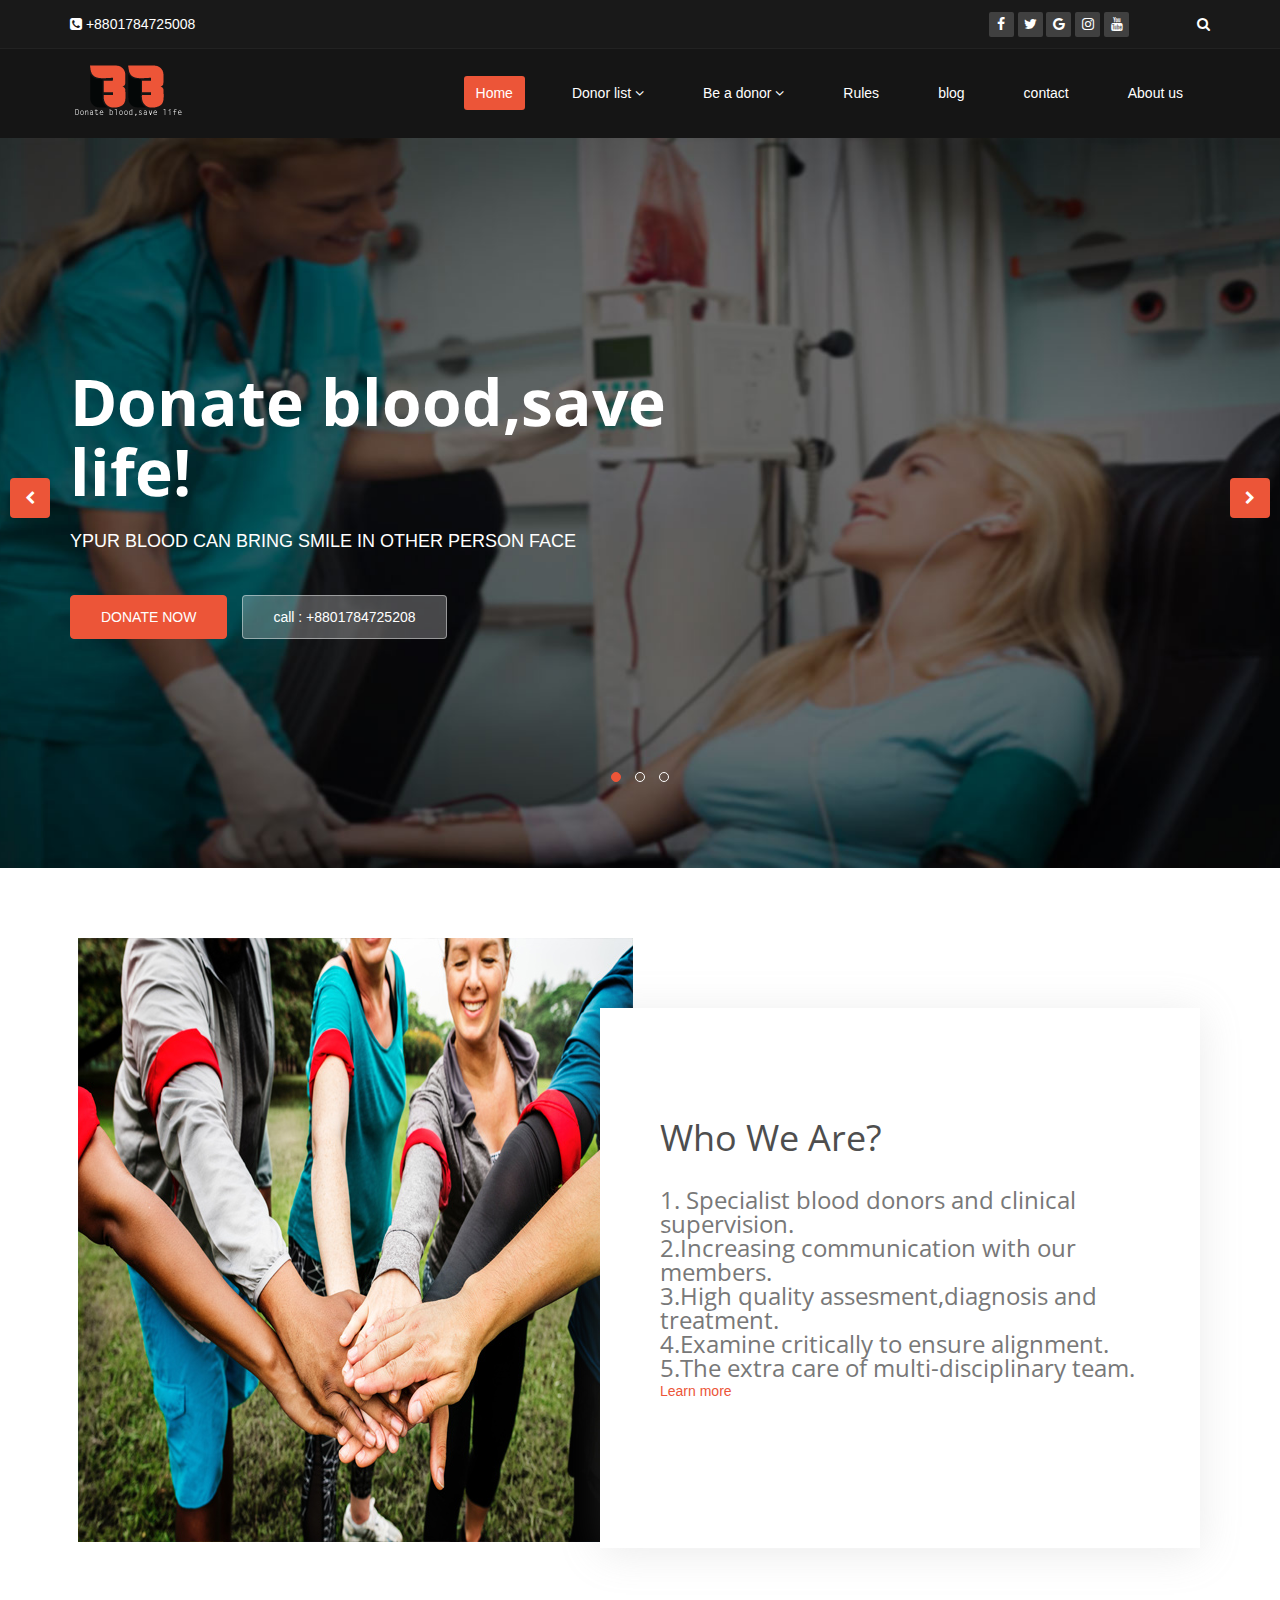
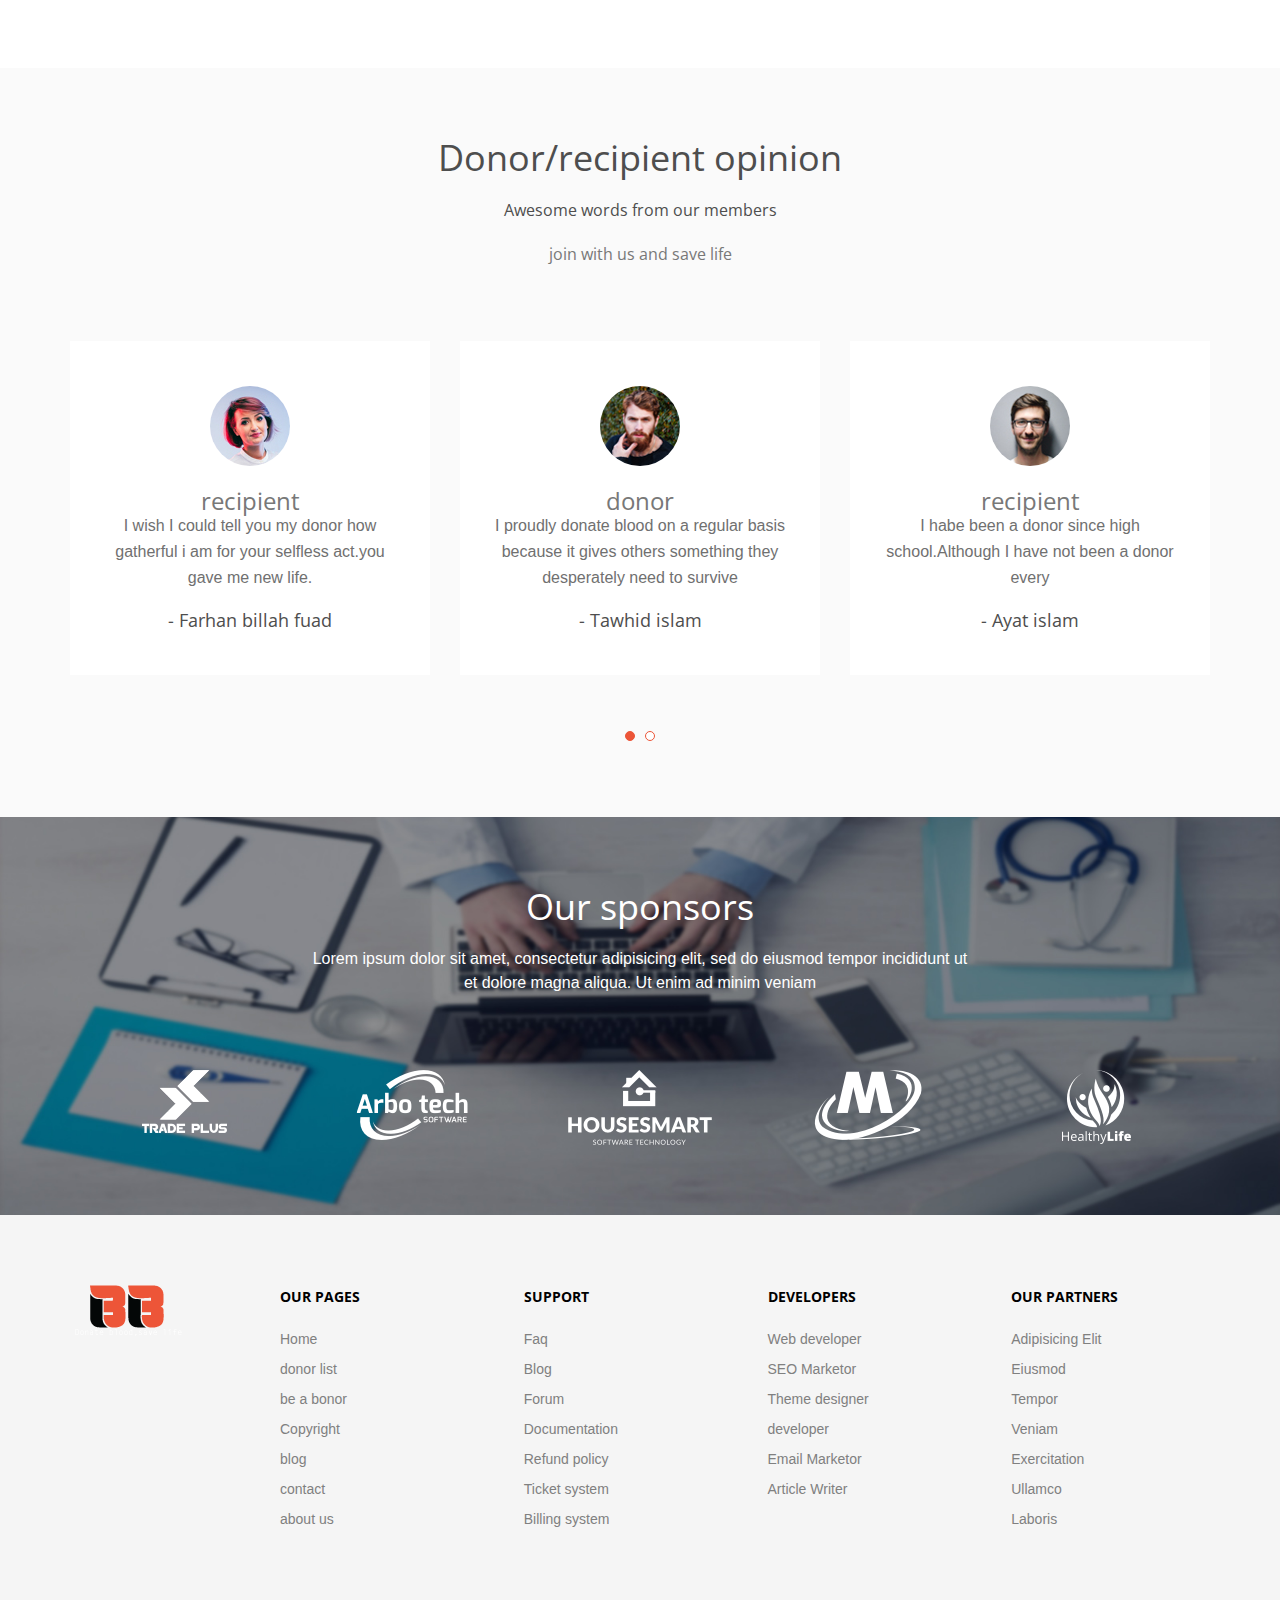
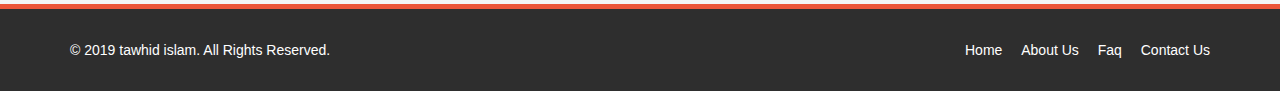
<file: index.html>
<!DOCTYPE html>
<html lang="en"> 
<head>
    <meta charset="UTF-8">
    <meta name="viewport" content="width=device-width, initial-scale=1.0">
    <meta http-equiv="X-UA-Compatible" content="ie=edge">
    <title>Document</title>
    <link href="css/bootstrap.min.css" rel="stylesheet">
    <link href="css/font-awesome.min.css" rel="stylesheet">
    <link href="css/animate.min.css" rel="stylesheet">
    <link href="css/style.css" rel="stylesheet">
    <link href="css/owl.carousel.min.css" rel="stylesheet">
    <link href="css/icomoon.css" rel="stylesheet">
    <link href="css/responsive.css" rel="stylesheet">
    <link rel="shortcut icon" href="images/ico/favicon.ico">
    <link href="css/prettyPhoto.css" rel="stylesheet">
    <script src="js/jquery.js"></script>
    <script src="js/bootstrap.min.js"></script>
    <script src="js/jquery.prettyPhoto.js"></script>
    <script src="js/owl.carousel.min.js"></script>
    <script src="js/jquery.isotope.min.js"></script>
    <script src="js/main.js"></script>

</head>
<body>
    <div class="homepage">

            <header id="header">
                    <div class="top-bar">
                        <div class="container">
                            <div class="row">
                                <div class="col-sm-6 col-xs-12">
                                    <div class="top-number">
                                        <p><i class="fa fa-phone-square"></i> +8801784725008</p>
                                    </div>
                                </div>
                                <div class="col-sm-6 col-xs-12">
                                    <div class="social">
                                        <ul class="social-share">
                                            <li><a href="#"><i class="fa fa-facebook"></i></a></li>
                                            <li><a href="#"><i class="fa fa-twitter"></i></a></li>
                                            <li><a href="#"><i class="fa fa-google plus"></i></a></li>
                                            <li><a href="#"><i class="fa fa-instagram"></i></a></li>
                                            <li><a href="#"><i class="fa fa-youtube"></i></a></li>
                                        </ul>
                                        <div class="search">
                                            <form role="form">
                                                <input type="text" class="search-form" autocomplete="off" placeholder="Search">
                                                <i class="fa fa-search"></i>
                                            </form>
                                        </div>
                                    </div>
                                </div>
                            </div>
                        </div>
                        <!--/.container-->
                    </div>
                    <!--/.top-bar-->
    </div>
    <nav class="navbar navbar-inverse " role="banner">
            <div class="container">
                <div class="navbar-header">
                    <button type="button" class="navbar-toggle" data-toggle="collapse" data-target=".navbar-collapse">
                        <span class="sr-only">Toggle navigation</span>
                        <span class="icon-bar"></span>
                        <span class="icon-bar"></span>
                        <span class="icon-bar"></span>
                    </button>
                    <a class="navbar-brand" href="index.html"><img src="images/bblogo.png" alt="logo"></a>
                </div>

                <div class="collapse navbar-collapse navbar-right">
                    <ul class="nav navbar-nav">
                        <li class="active"><a href="index.html">Home</a></li>
                        <li class="dropdown">
                            <a href="#" class="dropdown-toggle" data-toggle="dropdown">Donor list <i class="fa fa-angle-down"></i></a>
                            <ul class="dropdown-menu">
                                <li><a href="donora+.html">A+(A POSITIVE)</a></li>
                                <li><a href="donora-.html">A-(A NEGATIVE)</a></li>
                                <li><a href="donorb+.html">B+(B POSITIVE)</a></li>
                                <li><a href="donorb-.html">B-(B NEGATIVE)</a></li>
                                <li><a href="donorab+.html">AB+(AB POSITIVE)</a></li>
                                <li><a href="donorab-.html">AB-(AB NEGATIVE)</a></li>
                                <li><a href="donoro+.html">O+(O POSITIVE)</a></li> 
                                <li><a href="donoro-.html">O-(O NEGATIVE)</a></li>
                                
                            </ul>
                        </li>
                        <li class="dropdown">
                            <a href="#" class="dropdown-toggle" data-toggle="dropdown">Be a donor <i class="fa fa-angle-down"></i></a>
                            <ul class="dropdown-menu">
                                <li><a href="#">A+(A POSITIVE)</a></li>
                                <li><a href="#">A-(A NEGATIVE)</a></li>
                                <li><a href="#">B+(B POSITIVE)</a></li>
                                <li><a href="#">B-(B NEGATIVE)</a></li>
                                <li><a href="#">AB+(AB POSITIVE)</a></li>
                                <li><a href="#">AB-(AB NEGATIVE)</a></li>
                                <li><a href="#">O+(O POSITIVE)</a></li>
                                <li><a href="#">O-(O NEGATIVE)</a></li>
                                
                            </ul>
                        </li>

                        <li><a href="about-us.html">Rules</a></li>
                        <li><a href="about-us.html">blog</a></li>
                        <li><a href="services.html">contact</a></li>
                        <li><a href="services.html">About us</a></li>
                    
                        
                        
                    </ul>
                </div>
            </div>
            <!--/.container-->
        </nav>
        <!--/nav-->
        <!--/slider starts here-->
        <section id="main-slider" class="no-margin">
                <div class="carousel slide">
                    <ol class="carousel-indicators">
                        <li data-target="#main-slider" data-slide-to="0" class="active"></li>
                        <li data-target="#main-slider" data-slide-to="1"></li>
                        <li data-target="#main-slider" data-slide-to="2"></li>
                    </ol>
                    <div class="carousel-inner">
        
                        <div class="item active" style="background-image: url(images/sliderimg/sldr1.jpg)">
                            <div class="container">
                                <div class="row">
                                    <div class="col-md-7">
                                        <div class="carousel-content">
                                            <h1 class="animation animated-item-1">Donate blood,save life!</h1>
                                            <div class="animation animated-item-2">
                                              YPUR BLOOD CAN BRING SMILE IN OTHER PERSON FACE
                                            </div>
                                            <a class="btn-slide animation animated-item-3" href="#">DONATE NOW</a>
                                            <a class="btn-slide white animation animated-item-3" href="#">call : +8801784725208</a>
                                        </div>
                                    </div>
        
                                </div>
                            </div>
                        </div>
                        <!--/.item-->
        
                        <div class="item" style="background-image: url(images/sliderimg/sldr2.jpg)">
                            <div class="container">
                                <div class="row">
                                    <div class="col-md-7">
                                        <div class="carousel-content">
                                            <h1 class="animation animated-item-1">Donate blood,save life!</h1>
                                            <div class="animation animated-item-2">
                                                DONATE BLOOD AND INDPIRES OTHERS.
                                            </div>
                                            
                                            <a class="btn-slide animation animated-item-3" href="#">DONATE NOW</a>
                                        </div>
                                    </div>
        
        
                                </div>
                            </div>
                        </div>
                        <!--/.item-->
        
                    </div>
                    <!--/.carousel-inner-->
                </div>
                <!--/.carousel-->
                <a class="prev hidden-xs hidden-sm" href="#main-slider" data-slide="prev">
                    <i class="fa fa-chevron-left"></i>
                </a>
                <a class="next hidden-xs hidden-sm" href="#main-slider" data-slide="next">
                    <i class="fa fa-chevron-right"></i>
                </a>
            </section>

            <!--/#main-slider-->
             <!-- Video Description -->

	<!--================ Start About Us Area =================-->
	<section class="about_area section_gap_bottom">
		<div class="container">
			<div class="row">	
				<div class="single_about row">
					<div class="col-lg-6 col-md-12 text-center about_left">
						<div class="about_thumb">
							<img src="images/team.jpg" class="img-fluid" alt="">
						</div>
					</div>
					<div class="col-lg-6 col-md-12 about_right">
						<div class="about_content">
							<h2>
								Who We Are? <br>
									
							</h2>
							<h3>
									1. Specialist blood donors and clinical  supervision.
							</h3>
							<h3>
									2.Increasing communication with our members.
                            </h3>
                            <h3>
                                    3.High quality assesment,diagnosis and treatment.
                            </h3>
                            <h3>     
                                    4.Examine critically to ensure alignment.

                            </h3>
                            <h3>
                                    5.The extra care of multi-disciplinary team.
                            </h3>
							<a href="aboutus.html" class="primary_btn">Learn more</a>
						</div>
					</div>
				</div>
			</div>
		</div>
    </section>
    
    <section id="testimonial">
        <div class="container">
            <div class="center fadeInDown">
                <h2>Donor/recipient opinion</h2>
                <h5 class="lead">Awesome words from our members </h5> <h3 class="lead">join with us and save life</h3>
            </div>
            <div class="testimonial-slider owl-carousel">
                <div class="single-slide">
                    <div class="slide-img">
                        <img src="images/client1.jpg" alt="">
                    </div>
                    <div class="content">
                            <h3>recipient</h3>
                        <p>I wish I could tell you my donor how gatherful i am for your selfless act.you gave me new life.</p>
                        <h4>- Farhan billah fuad</h4>
                    </div>
                </div>
                <div class="single-slide">
                    <div class="slide-img">
                        <img src="images/client2.jpg" alt="">
                    </div>
                    <div class="content">
                            <h3>donor</h3>
                           
                        <p>I proudly donate blood on a regular basis because it gives others something they desperately need to survive</p>
                        <h4>- Tawhid islam</h4>
                    </div>
                </div>
                <div class="single-slide">
                    <div class="slide-img">
                        <img src="images/client3.jpg" alt="">
                    </div>
                    <div class="content">
                            <h3>recipient</h3>                        
                        <p>I habe been a donor since high school.Although I have not been a donor every</p>
                        <h4>- Ayat islam</h4>
                    </div>
                </div>
                <div class="single-slide">
                    <div class="slide-img">
                        <img src="images/client2.jpg" alt="">
                    </div>
                    <div class="content">
                            <h3>donor</h3>
                       
                        <p>I proudly donate blood on a regular basis because it gives others something they desperately need to survive</p>
                        <h4>- Abir mahamud</h4>
                    </div>
                </div>
                <div class="single-slide">
                    <div class="slide-img">
                        <img src="images/client1.jpg" alt="">
                    </div>
                    <div class="content">
                            <h3>donor</h3>                        
                        <p>I habe been a donor since high school.Although I have not been a donor every</p>
                        <h4>- Asad khan</h4>
                    </div>
                </div>
                <div class="single-slide">
                    <div class="slide-img">
                        <img src="images/client3.jpg" alt="">
                    </div>
                    <div class="content">
                            <h3>recipient</h3>                                                
                        <p>I wish I could tell you my donor how gatherful i am for your selfless act.you gave me new life.</p>
                        <h4>- Ik Imran khan</h4>
                    </div>
                </div>
            </div>
        </div>
    </section>
	<!--================ End About Us Area =================-->
        <!-- Video Description End -->
        <section id="partner">
            <div class="container">
                <div class="center fadeInDown">
                    <h2>Our sponsors</h2>
                    <p class="lead">Lorem ipsum dolor sit amet, consectetur adipisicing elit, sed do eiusmod tempor incididunt ut <br> et dolore magna aliqua. Ut enim ad minim veniam</p>
                </div>
    
                <div class="partners">
                    <ul>
                        <li>
                            <a href="#"><img class="img-responsive fadeInDown" data-wow-duration="1000ms" data-wow-delay="300ms" src="images/partners/brand-1.png"></a>
                        </li>
                        <li>
                            <a href="#"><img class="img-responsive fadeInDown" data-wow-duration="1000ms" data-wow-delay="600ms" src="images/partners/brand-2.png"></a>
                        </li>
                        <li>
                            <a href="#"><img class="img-responsive fadeInDown" data-wow-duration="1000ms" data-wow-delay="900ms" src="images/partners/brand-3.png"></a>
                        </li>
                        <li>
                            <a href="#"><img class="img-responsive fadeInDown" data-wow-duration="1000ms" data-wow-delay="1200ms" src="images/partners/brand-4.png"></a>
                        </li>
                        <li>
                            <a href="#"><img class="img-responsive fadeInDown" data-wow-duration="1000ms" data-wow-delay="1500ms" src="images/partners/brand-5.png"></a>
                        </li>
                    </ul>
                </div>
            </div>
            <!--/.container-->
        </section>
        <!--/#partner-->
          <!--/#partner-->


    <section id="bottom">
        <div class="container fadeInDown" data-wow-duration="1000ms" data-wow-delay="600ms">
            <div class="row">
                <div class="col-md-2">
                    <a href="#" class="footer-logo">
                        <img src="images/bblogo.png" alt="logo">
                    </a>
                </div>
                <div class="col-md-10">
                    <div class="row">
                        <div class="col-md-3 col-sm-6">
                            <div class="widget">
                                <h3>our pages</h3>
                                <ul>
                                    <li><a href="#">Home</a></li>
                                    <li><a href="#">donor list</a></li>
                                    <li><a href="#">be a bonor</a></li>
                                    <li><a href="#">Copyright</a></li>
                                    <li><a href="#">blog</a></li>
                                    <li><a href="#">contact</a></li>
                                    <li><a href="#">about us</a></li>
                                </ul>
                            </div>
                        </div>
                        <!--/.col-md-3-->

                        <div class="col-md-3 col-sm-6">
                            <div class="widget">
                                <h3>Support</h3>
                                <ul>
                                    <li><a href="#">Faq</a></li>
                                    <li><a href="#">Blog</a></li>
                                    <li><a href="#">Forum</a></li>
                                    <li><a href="#">Documentation</a></li>
                                    <li><a href="#">Refund policy</a></li>
                                    <li><a href="#">Ticket system</a></li>
                                    <li><a href="#">Billing system</a></li>
                                </ul>
                            </div>
                        </div>
                        <!--/.col-md-3-->

                        <div class="col-md-3 col-sm-6">
                            <div class="widget">
                                <h3>Developers</h3>
                                <ul>
                                    <li><a href="#">Web developer</a></li>
                                    <li><a href="#">SEO Marketor</a></li>
                                    <li><a href="#">Theme designer</a></li>
                                    <li><a href="#">developer</a></li>
                                    <li><a href="#">Email Marketor</a></li>
                                    <li><a href="#">Article Writer</a></li>
                                </ul>
                            </div>
                        </div>
                        <!--/.col-md-3-->

                        <div class="col-md-3 col-sm-6">
                            <div class="widget">
                                <h3>Our Partners</h3>
                                <ul>
                                    <li><a href="#">Adipisicing Elit</a></li>
                                    <li><a href="#">Eiusmod</a></li>
                                    <li><a href="#">Tempor</a></li>
                                    <li><a href="#">Veniam</a></li>
                                    <li><a href="#">Exercitation</a></li>
                                    <li><a href="#">Ullamco</a></li>
                                    <li><a href="#">Laboris</a></li>
                                </ul>
                            </div>
                        </div>
                        <!--/.col-md-3-->
                    </div>
                </div>


            </div>
        </div>
    </section>
    <!--/#bottom-->

    <footer id="footer" class="midnight-blue">
        <div class="container">
            <div class="row">
                <div class="col-sm-6">
                    &copy; 2019 <a target="_blank" href="#" title="Free Twitter Bootstrap WordPress Themes and HTML templates">tawhid islam</a>. All Rights Reserved.
                </div>
                <div class="col-sm-6">
                    <ul class="pull-right">
                        <li><a href="#">Home</a></li>
                        <li><a href="#">About Us</a></li>
                        <li><a href="#">Faq</a></li>
                        <li><a href="#">Contact Us</a></li>
                    </ul>
                </div>
            </div>
        </div>
    </footer>
    <!--/#footer-->
    
</body>
</html>
</file>
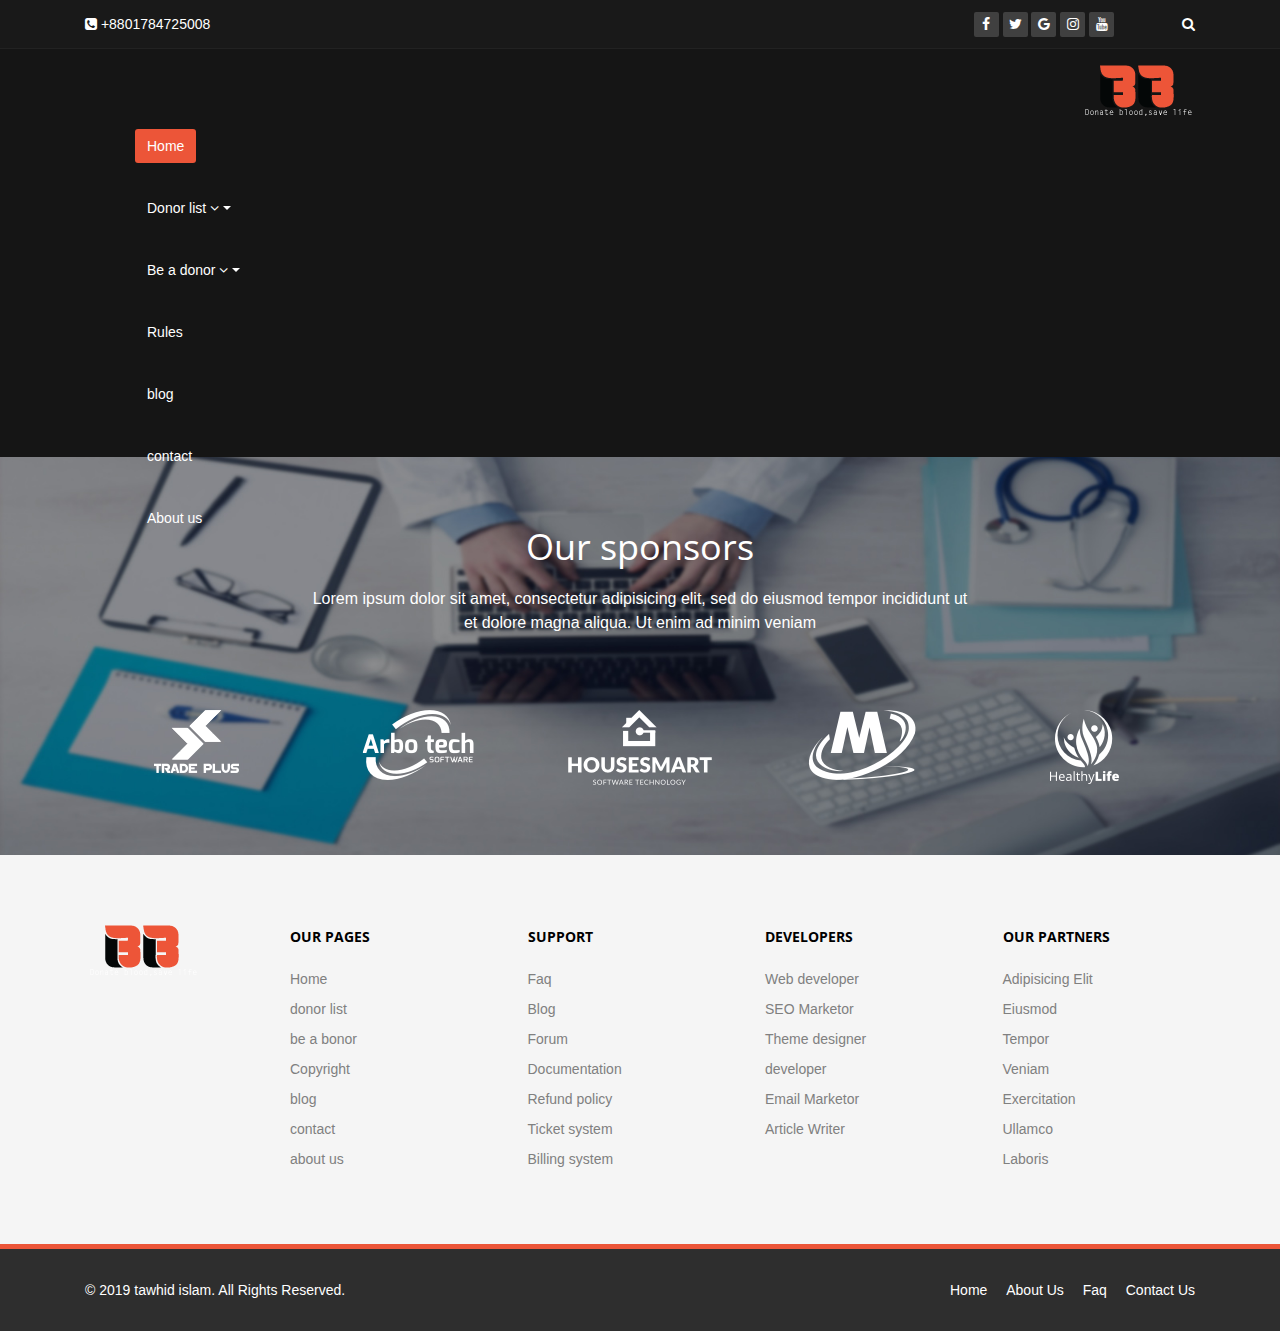
<file: donora+.html>
<!DOCTYPE html>
<html lang="en">
<head>
    <meta charset="UTF-8">
    <meta name="viewport" content="width=device-width, initial-scale=1.0">
    <meta http-equiv="X-UA-Compatible" content="ie=edge">
    <title>Document</title>

    <link href="css/bootstrap.css" rel="stylesheet">
    <link href="css/bootstrap.min.css" rel="stylesheet">
    <link href="css/font-awesome.min.css" rel="stylesheet">
    <link href="css/animate.min.css" rel="stylesheet">
    <link href="css/style.css" rel="stylesheet">
    <link href="css/owl.carousel.min.css" rel="stylesheet">
    <link href="css/icomoon.css" rel="stylesheet">
    <link href="css/responsive.css" rel="stylesheet">
    <link rel="shortcut icon" href="images/ico/favicon.ico">
    <link href="css/prettyPhoto.css" rel="stylesheet">
    <script src="js/jquery.js"></script>
    <script src="js/bootstrap.min.js"></script>
    <script src="js/jquery.prettyPhoto.js"></script>
    <script src="js/owl.carousel.min.js"></script>
    <script src="js/jquery.isotope.min.js"></script>
    <script src="js/main.js"></script>
</head>
<body>
    
        <div class="homepage">

                <header id="header">
                        <div class="top-bar">
                            <div class="container">
                                <div class="row">
                                    <div class="col-sm-6 col-xs-12">
                                        <div class="top-number">
                                            <p><i class="fa fa-phone-square"></i> +8801784725008</p>
                                        </div>
                                    </div>
                                    <div class="col-sm-6 col-xs-12">
                                        <div class="social">
                                            <ul class="social-share">
                                                <li><a href="#"><i class="fa fa-facebook"></i></a></li>
                                                <li><a href="#"><i class="fa fa-twitter"></i></a></li>
                                                <li><a href="#"><i class="fa fa-google plus"></i></a></li>
                                                <li><a href="#"><i class="fa fa-instagram"></i></a></li>
                                                <li><a href="#"><i class="fa fa-youtube"></i></a></li>
                                            </ul>
                                            <div class="search">
                                                <form role="form">
                                                    <input type="text" class="search-form" autocomplete="off" placeholder="Search">
                                                    <i class="fa fa-search"></i>
                                                </form>
                                            </div>
                                        </div>
                                    </div>
                                </div>
                            </div>
                            <!--/.container-->
                        </div>
                        <!--/.top-bar-->
        </div>
        <nav class="navbar navbar-inverse " role="banner">
                <div class="container">
                    <div class="navbar-header">
                        <button type="button" class="navbar-toggle" data-toggle="collapse" data-target=".navbar-collapse">
                            <span class="sr-only">Toggle navigation</span>
                            <span class="icon-bar"></span>
                            <span class="icon-bar"></span>
                            <span class="icon-bar"></span>
                        </button>
                        <a class="navbar-brand" href="index.html"><img src="images/bblogo.png" alt="logo"></a>
                    </div>
    
                    <div class="collapse navbar-collapse navbar-right">
                        <ul class="nav navbar-nav">
                            <li class="active"><a href="index.html">Home</a></li>
                            <li class="dropdown">
                                <a href="#" class="dropdown-toggle" data-toggle="dropdown">Donor list <i class="fa fa-angle-down"></i></a>
                                <ul class="dropdown-menu">
                                        <li><a href="donora+.html">A+(A POSITIVE)</a></li>
                                        <li><a href="donora-.html">A-(A NEGATIVE)</a></li>
                                        <li><a href="donorb+.html">B+(B POSITIVE)</a></li>
                                        <li><a href="donorb-.html">B-(B NEGATIVE)</a></li>
                                        <li><a href="donorab+.html">AB+(AB POSITIVE)</a></li>
                                        <li><a href="donorab-.html">AB-(AB NEGATIVE)</a></li>
                                        <li><a href="donoro+.html">O+(O POSITIVE)</a></li> 
                                        <li><a href="donoro-.html">O-(O NEGATIVE)</a></li>
                                    
                                </ul>
                            </li>
                            <li class="dropdown">
                                <a href="#" class="dropdown-toggle" data-toggle="dropdown">Be a donor <i class="fa fa-angle-down"></i></a>
                                <ul class="dropdown-menu">
                                        <li><a href="donora+.html">A+(A POSITIVE)</a></li>
                                        <li><a href="donora-.html">A-(A NEGATIVE)</a></li>
                                        <li><a href="donorb+.html">B+(B POSITIVE)</a></li>
                                        <li><a href="donorb-.html">B-(B NEGATIVE)</a></li>
                                        <li><a href="donorab+.html">AB+(AB POSITIVE)</a></li>
                                        <li><a href="donorab-.html">AB-(AB NEGATIVE)</a></li>
                                        <li><a href="donoro+.html">O+(O POSITIVE)</a></li> 
                                        <li><a href="donoro-.html">O-(O NEGATIVE)</a></li>
                                    
                                </ul>
                            </li>
    
                            <li><a href="about-us.html">Rules</a></li>
                            <li><a href="about-us.html">blog</a></li>
                            <li><a href="services.html">contact</a></li>
                            <li><a href="services.html">About us</a></li>
                        
                            
                            
                        </ul>
                    </div>
                </div>
                <!--/.container-->
            </nav>
            <section id="partner">
                    <div class="container">
                        <div class="center fadeInDown">
                            <h2>Our sponsors</h2>
                            <p class="lead">Lorem ipsum dolor sit amet, consectetur adipisicing elit, sed do eiusmod tempor incididunt ut <br> et dolore magna aliqua. Ut enim ad minim veniam</p>
                        </div>
            
                        <div class="partners">
                            <ul>
                                <li>
                                    <a href="#"><img class="img-responsive fadeInDown" data-wow-duration="1000ms" data-wow-delay="300ms" src="images/partners/brand-1.png"></a>
                                </li>
                                <li>
                                    <a href="#"><img class="img-responsive fadeInDown" data-wow-duration="1000ms" data-wow-delay="600ms" src="images/partners/brand-2.png"></a>
                                </li>
                                <li>
                                    <a href="#"><img class="img-responsive fadeInDown" data-wow-duration="1000ms" data-wow-delay="900ms" src="images/partners/brand-3.png"></a>
                                </li>
                                <li>
                                    <a href="#"><img class="img-responsive fadeInDown" data-wow-duration="1000ms" data-wow-delay="1200ms" src="images/partners/brand-4.png"></a>
                                </li>
                                <li>
                                    <a href="#"><img class="img-responsive fadeInDown" data-wow-duration="1000ms" data-wow-delay="1500ms" src="images/partners/brand-5.png"></a>
                                </li>
                            </ul>
                        </div>
                    </div>
                    <!--/.container-->
                </section>
                <!--/#partner-->
                  <!--/#partner-->
        
        
            <section id="bottom">
                <div class="container fadeInDown" data-wow-duration="1000ms" data-wow-delay="600ms">
                    <div class="row">
                        <div class="col-md-2">
                            <a href="#" class="footer-logo">
                                <img src="images/bblogo.png" alt="logo">
                            </a>
                        </div>
                        <div class="col-md-10">
                            <div class="row">
                                <div class="col-md-3 col-sm-6">
                                    <div class="widget">
                                        <h3>our pages</h3>
                                        <ul>
                                            <li><a href="#">Home</a></li>
                                            <li><a href="#">donor list</a></li>
                                            <li><a href="#">be a bonor</a></li>
                                            <li><a href="#">Copyright</a></li>
                                            <li><a href="#">blog</a></li>
                                            <li><a href="#">contact</a></li>
                                            <li><a href="#">about us</a></li>
                                        </ul>
                                    </div>
                                </div>
                                <!--/.col-md-3-->
        
                                <div class="col-md-3 col-sm-6">
                                    <div class="widget">
                                        <h3>Support</h3>
                                        <ul>
                                            <li><a href="#">Faq</a></li>
                                            <li><a href="#">Blog</a></li>
                                            <li><a href="#">Forum</a></li>
                                            <li><a href="#">Documentation</a></li>
                                            <li><a href="#">Refund policy</a></li>
                                            <li><a href="#">Ticket system</a></li>
                                            <li><a href="#">Billing system</a></li>
                                        </ul>
                                    </div>
                                </div>
                                <!--/.col-md-3-->
        
                                <div class="col-md-3 col-sm-6">
                                    <div class="widget">
                                        <h3>Developers</h3>
                                        <ul>
                                            <li><a href="#">Web developer</a></li>
                                            <li><a href="#">SEO Marketor</a></li>
                                            <li><a href="#">Theme designer</a></li>
                                            <li><a href="#">developer</a></li>
                                            <li><a href="#">Email Marketor</a></li>
                                            <li><a href="#">Article Writer</a></li>
                                        </ul>
                                    </div>
                                </div>
                                <!--/.col-md-3-->
        
                                <div class="col-md-3 col-sm-6">
                                    <div class="widget">
                                        <h3>Our Partners</h3>
                                        <ul>
                                            <li><a href="#">Adipisicing Elit</a></li>
                                            <li><a href="#">Eiusmod</a></li>
                                            <li><a href="#">Tempor</a></li>
                                            <li><a href="#">Veniam</a></li>
                                            <li><a href="#">Exercitation</a></li>
                                            <li><a href="#">Ullamco</a></li>
                                            <li><a href="#">Laboris</a></li>
                                        </ul>
                                    </div>
                                </div>
                                <!--/.col-md-3-->
                            </div>
                        </div>
        
        
                    </div>
                </div>
            </section>
            <!--/#bottom-->
        
            <footer id="footer" class="midnight-blue">
                <div class="container">
                    <div class="row">
                        <div class="col-sm-6">
                            &copy; 2019 <a target="_blank" href="#" title="Free Twitter Bootstrap WordPress Themes and HTML templates">tawhid islam</a>. All Rights Reserved.
                        </div>
                        <div class="col-sm-6">
                            <ul class="pull-right">
                                <li><a href="#">Home</a></li>
                                <li><a href="#">About Us</a></li>
                                <li><a href="#">Faq</a></li>
                                <li><a href="#">Contact Us</a></li>
                            </ul>
                        </div>
                    </div>
                </div>
            </footer>
            <!--/#footer-->
            
</body>
</html>
</file>
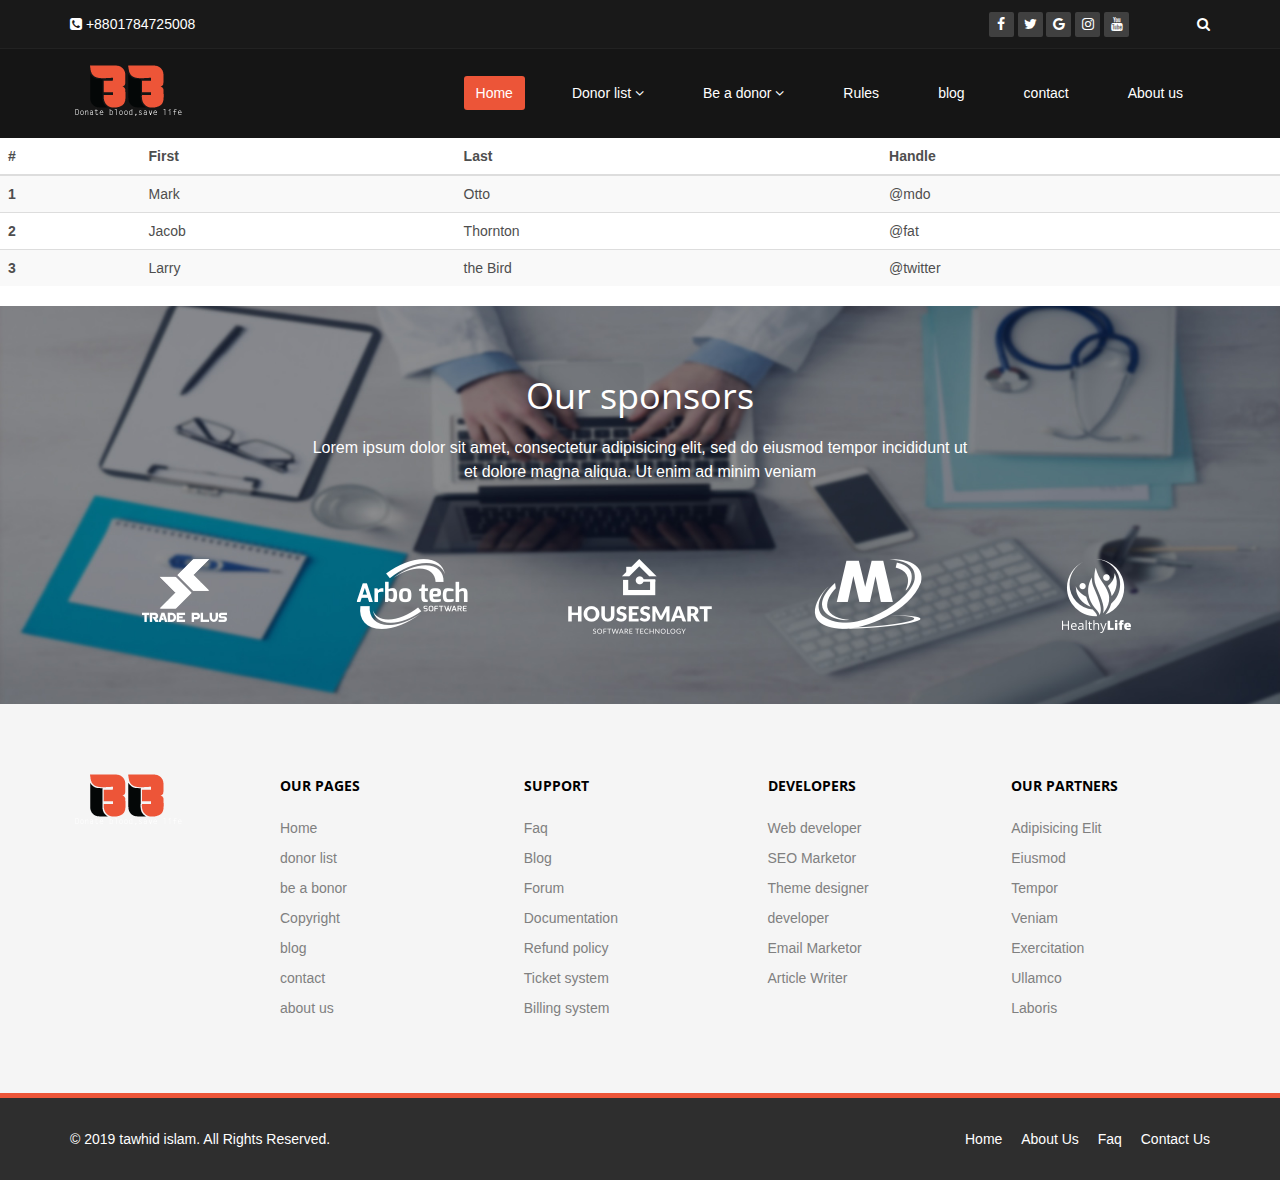
<file: donora-.html>
<!DOCTYPE html>
<html lang="en">
<head>
    <meta charset="UTF-8">
    <meta name="viewport" content="width=device-width, initial-scale=1.0">
    <meta http-equiv="X-UA-Compatible" content="ie=edge">
    <title>Document</title>
    
    <link href="css/bootstrap.min.css" rel="stylesheet">
    <link href="css/font-awesome.min.css" rel="stylesheet">
    <link href="css/animate.min.css" rel="stylesheet">
    <link href="css/style.css" rel="stylesheet">
    <link href="css/owl.carousel.min.css" rel="stylesheet">
    <link href="css/icomoon.css" rel="stylesheet">
    <link href="css/responsive.css" rel="stylesheet">
    <link rel="shortcut icon" href="images/ico/favicon.ico">
    <link href="css/prettyPhoto.css" rel="stylesheet">
    <script src="js/jquery.js"></script>
    <script src="js/bootstrap.min.js"></script>
    <script src="js/jquery.prettyPhoto.js"></script>
    <script src="js/owl.carousel.min.js"></script>
    <script src="js/jquery.isotope.min.js"></script>
    <script src="js/main.js"></script>
</head>
<body>
    
        <div class="homepage">

                <header id="header">
                        <div class="top-bar">
                            <div class="container">
                                <div class="row">
                                    <div class="col-sm-6 col-xs-12">
                                        <div class="top-number">
                                            <p><i class="fa fa-phone-square"></i> +8801784725008</p>
                                        </div>
                                    </div>
                                    <div class="col-sm-6 col-xs-12">
                                        <div class="social">
                                            <ul class="social-share">
                                                <li><a href="#"><i class="fa fa-facebook"></i></a></li>
                                                <li><a href="#"><i class="fa fa-twitter"></i></a></li>
                                                <li><a href="#"><i class="fa fa-google plus"></i></a></li>
                                                <li><a href="#"><i class="fa fa-instagram"></i></a></li>
                                                <li><a href="#"><i class="fa fa-youtube"></i></a></li>
                                            </ul>
                                            <div class="search">
                                                <form role="form">
                                                    <input type="text" class="search-form" autocomplete="off" placeholder="Search">
                                                    <i class="fa fa-search"></i>
                                                </form>
                                            </div>
                                        </div>
                                    </div>
                                </div>
                            </div>
                            <!--/.container-->
                        </div>
                        <!--/.top-bar-->
        </div>
        <nav class="navbar navbar-inverse " role="banner">
                <div class="container">
                    <div class="navbar-header">
                        <button type="button" class="navbar-toggle" data-toggle="collapse" data-target=".navbar-collapse">
                            <span class="sr-only">Toggle navigation</span>
                            <span class="icon-bar"></span>
                            <span class="icon-bar"></span>
                            <span class="icon-bar"></span>
                        </button>
                        <a class="navbar-brand" href="index.html"><img src="images/bblogo.png" alt="logo"></a>
                    </div>
    
                    <div class="collapse navbar-collapse navbar-right">
                        <ul class="nav navbar-nav">
                            <li class="active"><a href="index.html">Home</a></li>
                            <li class="dropdown">
                                <a href="#" class="dropdown-toggle" data-toggle="dropdown">Donor list <i class="fa fa-angle-down"></i></a>
                                <ul class="dropdown-menu">
                                        <li><a href="donora+.html">A+(A POSITIVE)</a></li>
                                        <li><a href="donora-.html">A-(A NEGATIVE)</a></li>
                                        <li><a href="donorb+.html">B+(B POSITIVE)</a></li>
                                        <li><a href="donorb-.html">B-(B NEGATIVE)</a></li>
                                        <li><a href="donorab+.html">AB+(AB POSITIVE)</a></li>
                                        <li><a href="donorab-.html">AB-(AB NEGATIVE)</a></li>
                                        <li><a href="donoro+.html">O+(O POSITIVE)</a></li> 
                                        <li><a href="donoro-.html">O-(O NEGATIVE)</a></li>
                                    
                                </ul>
                            </li>
                            <li class="dropdown">
                                <a href="#" class="dropdown-toggle" data-toggle="dropdown">Be a donor <i class="fa fa-angle-down"></i></a>
                                <ul class="dropdown-menu">
                                        <li><a href="donora+.html">A+(A POSITIVE)</a></li>
                                        <li><a href="donora-.html">A-(A NEGATIVE)</a></li>
                                        <li><a href="donorb+.html">B+(B POSITIVE)</a></li>
                                        <li><a href="donorb-.html">B-(B NEGATIVE)</a></li>
                                        <li><a href="donorab+.html">AB+(AB POSITIVE)</a></li>
                                        <li><a href="donorab-.html">AB-(AB NEGATIVE)</a></li>
                                        <li><a href="donoro+.html">O+(O POSITIVE)</a></li> 
                                        <li><a href="donoro-.html">O-(O NEGATIVE)</a></li>
                                    
                                </ul>
                            </li>
    
                            <li><a href="about-us.html">Rules</a></li>
                            <li><a href="about-us.html">blog</a></li>
                            <li><a href="services.html">contact</a></li>
                            <li><a href="services.html">About us</a></li>
                        
                            
                            
                        </ul>
                    </div>
                </div>
                <!--/.container-->
            </nav>
            <table class="table table-striped table-dark">
                    <thead>
                      <tr>
                        <th scope="col">#</th>
                        <th scope="col">First</th>
                        <th scope="col">Last</th>
                        <th scope="col">Handle</th>
                      </tr>
                    </thead>
                    <tbody>
                      <tr>
                        <th scope="row">1</th>
                        <td>Mark</td>
                        <td>Otto</td>
                        <td>@mdo</td>
                      </tr>
                      <tr>
                        <th scope="row">2</th>
                        <td>Jacob</td>
                        <td>Thornton</td>
                        <td>@fat</td>
                      </tr>
                      <tr>
                        <th scope="row">3</th>
                        <td>Larry</td>
                        <td>the Bird</td>
                        <td>@twitter</td>
                      </tr>
                    </tbody>
                  </table>
            <!--/table end-->
            <section id="partner">
                    <div class="container">
                        <div class="center fadeInDown">
                            <h2>Our sponsors</h2>
                            <p class="lead">Lorem ipsum dolor sit amet, consectetur adipisicing elit, sed do eiusmod tempor incididunt ut <br> et dolore magna aliqua. Ut enim ad minim veniam</p>
                        </div>
            
                        <div class="partners">
                            <ul>
                                <li>
                                    <a href="#"><img class="img-responsive fadeInDown" data-wow-duration="1000ms" data-wow-delay="300ms" src="images/partners/brand-1.png"></a>
                                </li>
                                <li>
                                    <a href="#"><img class="img-responsive fadeInDown" data-wow-duration="1000ms" data-wow-delay="600ms" src="images/partners/brand-2.png"></a>
                                </li>
                                <li>
                                    <a href="#"><img class="img-responsive fadeInDown" data-wow-duration="1000ms" data-wow-delay="900ms" src="images/partners/brand-3.png"></a>
                                </li>
                                <li>
                                    <a href="#"><img class="img-responsive fadeInDown" data-wow-duration="1000ms" data-wow-delay="1200ms" src="images/partners/brand-4.png"></a>
                                </li>
                                <li>
                                    <a href="#"><img class="img-responsive fadeInDown" data-wow-duration="1000ms" data-wow-delay="1500ms" src="images/partners/brand-5.png"></a>
                                </li>
                            </ul>
                        </div>
                    </div>
                    <!--/.container-->
                </section>
                <!--/#partner-->
                  <!--/#partner-->
        
        
            <section id="bottom">
                <div class="container fadeInDown" data-wow-duration="1000ms" data-wow-delay="600ms">
                    <div class="row">
                        <div class="col-md-2">
                            <a href="#" class="footer-logo">
                                <img src="images/bblogo.png" alt="logo">
                            </a>
                        </div>
                        <div class="col-md-10">
                            <div class="row">
                                <div class="col-md-3 col-sm-6">
                                    <div class="widget">
                                        <h3>our pages</h3>
                                        <ul>
                                            <li><a href="#">Home</a></li>
                                            <li><a href="#">donor list</a></li>
                                            <li><a href="#">be a bonor</a></li>
                                            <li><a href="#">Copyright</a></li>
                                            <li><a href="#">blog</a></li>
                                            <li><a href="#">contact</a></li>
                                            <li><a href="#">about us</a></li>
                                        </ul>
                                    </div>
                                </div>
                                <!--/.col-md-3-->
        
                                <div class="col-md-3 col-sm-6">
                                    <div class="widget">
                                        <h3>Support</h3>
                                        <ul>
                                            <li><a href="#">Faq</a></li>
                                            <li><a href="#">Blog</a></li>
                                            <li><a href="#">Forum</a></li>
                                            <li><a href="#">Documentation</a></li>
                                            <li><a href="#">Refund policy</a></li>
                                            <li><a href="#">Ticket system</a></li>
                                            <li><a href="#">Billing system</a></li>
                                        </ul>
                                    </div>
                                </div>
                                <!--/.col-md-3-->
        
                                <div class="col-md-3 col-sm-6">
                                    <div class="widget">
                                        <h3>Developers</h3>
                                        <ul>
                                            <li><a href="#">Web developer</a></li>
                                            <li><a href="#">SEO Marketor</a></li>
                                            <li><a href="#">Theme designer</a></li>
                                            <li><a href="#">developer</a></li>
                                            <li><a href="#">Email Marketor</a></li>
                                            <li><a href="#">Article Writer</a></li>
                                        </ul>
                                    </div>
                                </div>
                                <!--/.col-md-3-->
        
                                <div class="col-md-3 col-sm-6">
                                    <div class="widget">
                                        <h3>Our Partners</h3>
                                        <ul>
                                            <li><a href="#">Adipisicing Elit</a></li>
                                            <li><a href="#">Eiusmod</a></li>
                                            <li><a href="#">Tempor</a></li>
                                            <li><a href="#">Veniam</a></li>
                                            <li><a href="#">Exercitation</a></li>
                                            <li><a href="#">Ullamco</a></li>
                                            <li><a href="#">Laboris</a></li>
                                        </ul>
                                    </div>
                                </div>
                                <!--/.col-md-3-->
                            </div>
                        </div>
        
        
                    </div>
                </div>
            </section>
            <!--/#bottom-->
        
            <footer id="footer" class="midnight-blue">
                <div class="container">
                    <div class="row">
                        <div class="col-sm-6">
                            &copy; 2019 <a target="_blank" href="#" title="Free Twitter Bootstrap WordPress Themes and HTML templates">tawhid islam</a>. All Rights Reserved.
                        </div>
                        <div class="col-sm-6">
                            <ul class="pull-right">
                                <li><a href="#">Home</a></li>
                                <li><a href="#">About Us</a></li>
                                <li><a href="#">Faq</a></li>
                                <li><a href="#">Contact Us</a></li>
                            </ul>
                        </div>
                    </div>
                </div>
            </footer>
            <!--/#footer-->

</body>
</html>
</file>
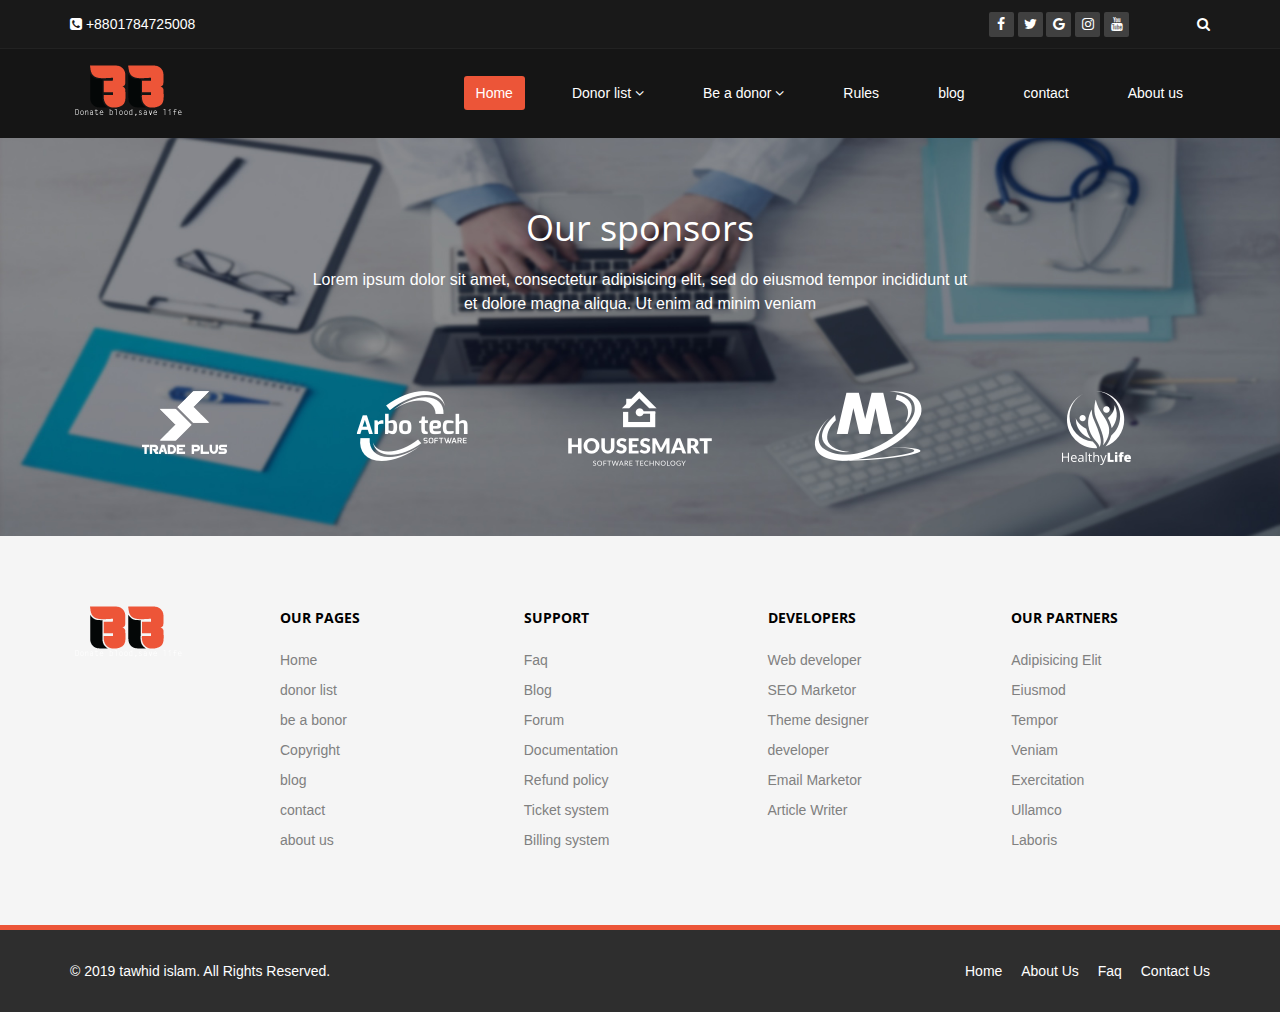
<file: donorab+.html>
<!DOCTYPE html>
<html lang="en">
<head>
    <meta charset="UTF-8">
    <meta name="viewport" content="width=device-width, initial-scale=1.0">
    <meta http-equiv="X-UA-Compatible" content="ie=edge">
    <title>Document</title>
    <link href="css/bootstrap.min.css" rel="stylesheet">
    <link href="css/font-awesome.min.css" rel="stylesheet">
    <link href="css/animate.min.css" rel="stylesheet">
    <link href="css/style.css" rel="stylesheet">
    <link href="css/owl.carousel.min.css" rel="stylesheet">
    <link href="css/icomoon.css" rel="stylesheet">
    <link href="css/responsive.css" rel="stylesheet">
    <link rel="shortcut icon" href="images/ico/favicon.ico">
    <link href="css/prettyPhoto.css" rel="stylesheet">
    <script src="js/jquery.js"></script>
    <script src="js/bootstrap.min.js"></script>
    <script src="js/jquery.prettyPhoto.js"></script>
    <script src="js/owl.carousel.min.js"></script>
    <script src="js/jquery.isotope.min.js"></script>
    <script src="js/main.js"></script>
</head>
<body>
    
        <div class="homepage">

                <header id="header">
                        <div class="top-bar">
                            <div class="container">
                                <div class="row">
                                    <div class="col-sm-6 col-xs-12">
                                        <div class="top-number">
                                            <p><i class="fa fa-phone-square"></i> +8801784725008</p>
                                        </div>
                                    </div>
                                    <div class="col-sm-6 col-xs-12">
                                        <div class="social">
                                            <ul class="social-share">
                                                <li><a href="#"><i class="fa fa-facebook"></i></a></li>
                                                <li><a href="#"><i class="fa fa-twitter"></i></a></li>
                                                <li><a href="#"><i class="fa fa-google plus"></i></a></li>
                                                <li><a href="#"><i class="fa fa-instagram"></i></a></li>
                                                <li><a href="#"><i class="fa fa-youtube"></i></a></li>
                                            </ul>
                                            <div class="search">
                                                <form role="form">
                                                    <input type="text" class="search-form" autocomplete="off" placeholder="Search">
                                                    <i class="fa fa-search"></i>
                                                </form>
                                            </div>
                                        </div>
                                    </div>
                                </div>
                            </div>
                            <!--/.container-->
                        </div>
                        <!--/.top-bar-->
        </div>
        <nav class="navbar navbar-inverse " role="banner">
                <div class="container">
                    <div class="navbar-header">
                        <button type="button" class="navbar-toggle" data-toggle="collapse" data-target=".navbar-collapse">
                            <span class="sr-only">Toggle navigation</span>
                            <span class="icon-bar"></span>
                            <span class="icon-bar"></span>
                            <span class="icon-bar"></span>
                        </button>
                        <a class="navbar-brand" href="index.html"><img src="images/bblogo.png" alt="logo"></a>
                    </div>
    
                    <div class="collapse navbar-collapse navbar-right">
                        <ul class="nav navbar-nav">
                            <li class="active"><a href="index.html">Home</a></li>
                            <li class="dropdown">
                                <a href="#" class="dropdown-toggle" data-toggle="dropdown">Donor list <i class="fa fa-angle-down"></i></a>
                                <ul class="dropdown-menu">
                                        <li><a href="donora+.html">A+(A POSITIVE)</a></li>
                                        <li><a href="donora-.html">A-(A NEGATIVE)</a></li>
                                        <li><a href="donorb+.html">B+(B POSITIVE)</a></li>
                                        <li><a href="donorb-.html">B-(B NEGATIVE)</a></li>
                                        <li><a href="donorab+.html">AB+(AB POSITIVE)</a></li>
                                        <li><a href="donorab-.html">AB-(AB NEGATIVE)</a></li>
                                        <li><a href="donoro+.html">O+(O POSITIVE)</a></li> 
                                        <li><a href="donoro-.html">O-(O NEGATIVE)</a></li>
                                    
                                </ul>
                            </li>
                            <li class="dropdown">
                                <a href="#" class="dropdown-toggle" data-toggle="dropdown">Be a donor <i class="fa fa-angle-down"></i></a>
                                <ul class="dropdown-menu">
                                        <li><a href="donora+.html">A+(A POSITIVE)</a></li>
                                        <li><a href="donora-.html">A-(A NEGATIVE)</a></li>
                                        <li><a href="donorb+.html">B+(B POSITIVE)</a></li>
                                        <li><a href="donorb-.html">B-(B NEGATIVE)</a></li>
                                        <li><a href="donorab+.html">AB+(AB POSITIVE)</a></li>
                                        <li><a href="donorab-.html">AB-(AB NEGATIVE)</a></li>
                                        <li><a href="donoro+.html">O+(O POSITIVE)</a></li> 
                                        <li><a href="donoro-.html">O-(O NEGATIVE)</a></li>
                                    
                                </ul>
                            </li>
    
                            <li><a href="about-us.html">Rules</a></li>
                            <li><a href="about-us.html">blog</a></li>
                            <li><a href="services.html">contact</a></li>
                            <li><a href="services.html">About us</a></li>
                        
                            
                            
                        </ul>
                    </div>
                </div>
                <!--/.container-->
            </nav>
            <section id="partner">
                    <div class="container">
                        <div class="center fadeInDown">
                            <h2>Our sponsors</h2>
                            <p class="lead">Lorem ipsum dolor sit amet, consectetur adipisicing elit, sed do eiusmod tempor incididunt ut <br> et dolore magna aliqua. Ut enim ad minim veniam</p>
                        </div>
            
                        <div class="partners">
                            <ul>
                                <li>
                                    <a href="#"><img class="img-responsive fadeInDown" data-wow-duration="1000ms" data-wow-delay="300ms" src="images/partners/brand-1.png"></a>
                                </li>
                                <li>
                                    <a href="#"><img class="img-responsive fadeInDown" data-wow-duration="1000ms" data-wow-delay="600ms" src="images/partners/brand-2.png"></a>
                                </li>
                                <li>
                                    <a href="#"><img class="img-responsive fadeInDown" data-wow-duration="1000ms" data-wow-delay="900ms" src="images/partners/brand-3.png"></a>
                                </li>
                                <li>
                                    <a href="#"><img class="img-responsive fadeInDown" data-wow-duration="1000ms" data-wow-delay="1200ms" src="images/partners/brand-4.png"></a>
                                </li>
                                <li>
                                    <a href="#"><img class="img-responsive fadeInDown" data-wow-duration="1000ms" data-wow-delay="1500ms" src="images/partners/brand-5.png"></a>
                                </li>
                            </ul>
                        </div>
                    </div>
                    <!--/.container-->
                </section>
                <!--/#partner-->
                  <!--/#partner-->
        
        
            <section id="bottom">
                <div class="container fadeInDown" data-wow-duration="1000ms" data-wow-delay="600ms">
                    <div class="row">
                        <div class="col-md-2">
                            <a href="#" class="footer-logo">
                                <img src="images/bblogo.png" alt="logo">
                            </a>
                        </div>
                        <div class="col-md-10">
                            <div class="row">
                                <div class="col-md-3 col-sm-6">
                                    <div class="widget">
                                        <h3>our pages</h3>
                                        <ul>
                                            <li><a href="#">Home</a></li>
                                            <li><a href="#">donor list</a></li>
                                            <li><a href="#">be a bonor</a></li>
                                            <li><a href="#">Copyright</a></li>
                                            <li><a href="#">blog</a></li>
                                            <li><a href="#">contact</a></li>
                                            <li><a href="#">about us</a></li>
                                        </ul>
                                    </div>
                                </div>
                                <!--/.col-md-3-->
        
                                <div class="col-md-3 col-sm-6">
                                    <div class="widget">
                                        <h3>Support</h3>
                                        <ul>
                                            <li><a href="#">Faq</a></li>
                                            <li><a href="#">Blog</a></li>
                                            <li><a href="#">Forum</a></li>
                                            <li><a href="#">Documentation</a></li>
                                            <li><a href="#">Refund policy</a></li>
                                            <li><a href="#">Ticket system</a></li>
                                            <li><a href="#">Billing system</a></li>
                                        </ul>
                                    </div>
                                </div>
                                <!--/.col-md-3-->
        
                                <div class="col-md-3 col-sm-6">
                                    <div class="widget">
                                        <h3>Developers</h3>
                                        <ul>
                                            <li><a href="#">Web developer</a></li>
                                            <li><a href="#">SEO Marketor</a></li>
                                            <li><a href="#">Theme designer</a></li>
                                            <li><a href="#">developer</a></li>
                                            <li><a href="#">Email Marketor</a></li>
                                            <li><a href="#">Article Writer</a></li>
                                        </ul>
                                    </div>
                                </div>
                                <!--/.col-md-3-->
        
                                <div class="col-md-3 col-sm-6">
                                    <div class="widget">
                                        <h3>Our Partners</h3>
                                        <ul>
                                            <li><a href="#">Adipisicing Elit</a></li>
                                            <li><a href="#">Eiusmod</a></li>
                                            <li><a href="#">Tempor</a></li>
                                            <li><a href="#">Veniam</a></li>
                                            <li><a href="#">Exercitation</a></li>
                                            <li><a href="#">Ullamco</a></li>
                                            <li><a href="#">Laboris</a></li>
                                        </ul>
                                    </div>
                                </div>
                                <!--/.col-md-3-->
                            </div>
                        </div>
        
        
                    </div>
                </div>
            </section>
            <!--/#bottom-->
        
            <footer id="footer" class="midnight-blue">
                <div class="container">
                    <div class="row">
                        <div class="col-sm-6">
                            &copy; 2019 <a target="_blank" href="#" title="Free Twitter Bootstrap WordPress Themes and HTML templates">tawhid islam</a>. All Rights Reserved.
                        </div>
                        <div class="col-sm-6">
                            <ul class="pull-right">
                                <li><a href="#">Home</a></li>
                                <li><a href="#">About Us</a></li>
                                <li><a href="#">Faq</a></li>
                                <li><a href="#">Contact Us</a></li>
                            </ul>
                        </div>
                    </div>
                </div>
            </footer>
            <!--/#footer-->
</body>
</html>
</file>
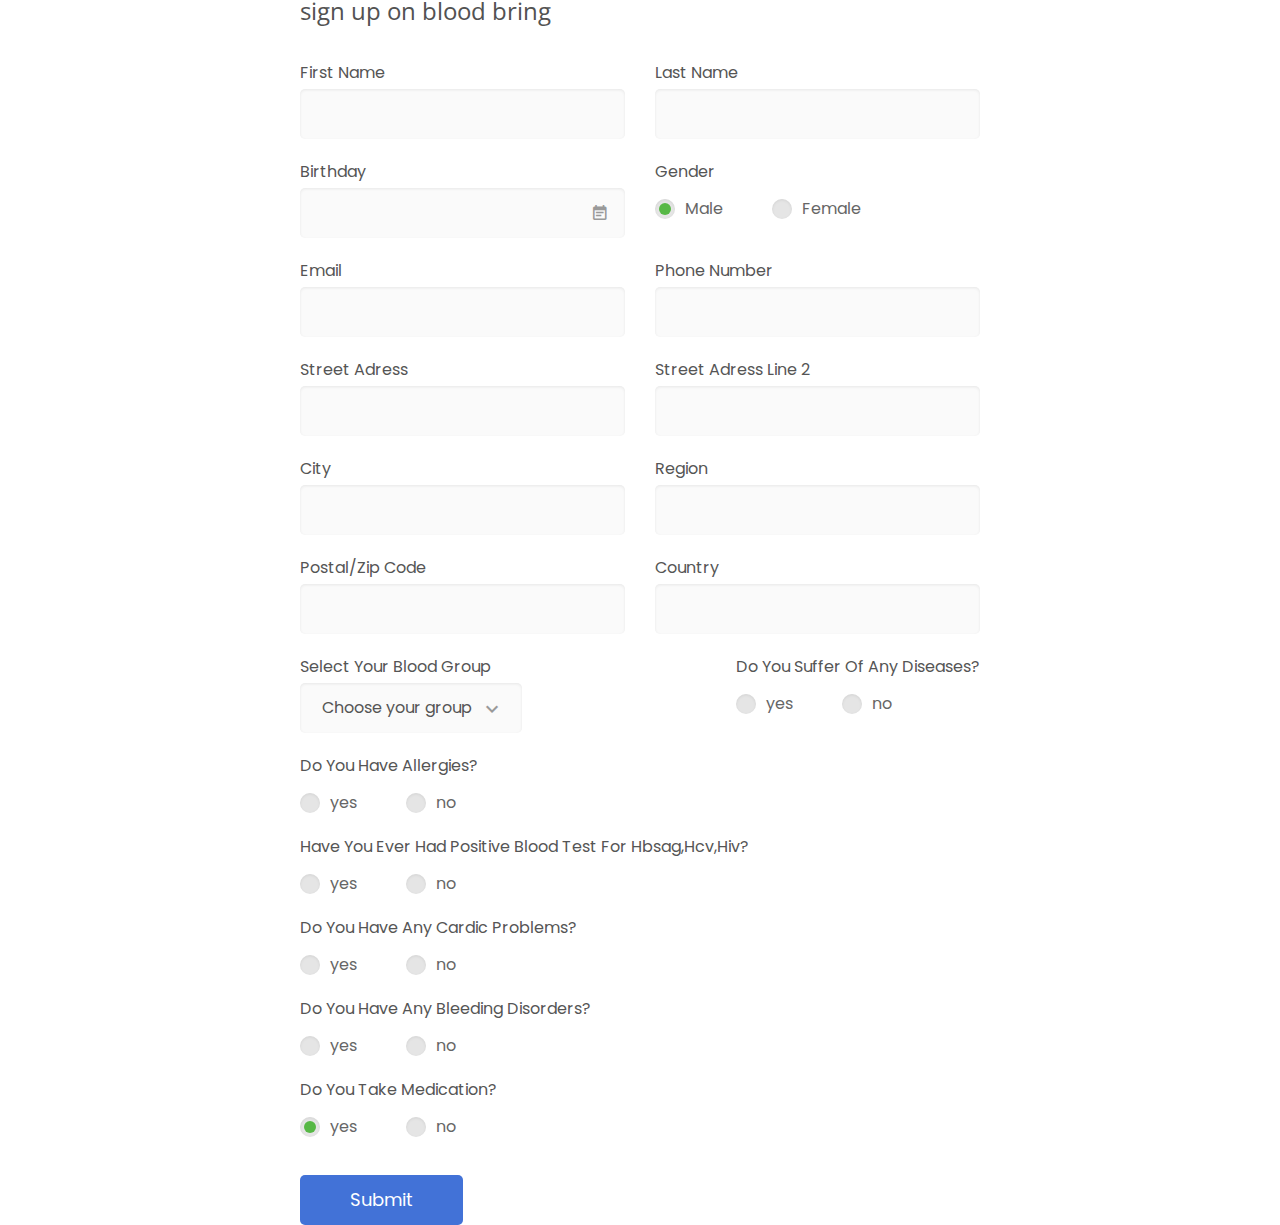
<file: loginsignup.html>
<!DOCTYPE html>
<html lang="en">

<head>
    <!-- Required meta tags-->
    <meta charset="UTF-8">
    <meta name="viewport" content="width=device-width, initial-scale=1, shrink-to-fit=no">
    <meta name="description" content="Colorlib Templates">
    <meta name="author" content="Colorlib">
    <meta name="keywords" content="Colorlib Templates">

    <!-- Title Page-->
    <title>Au Register Forms by Colorlib</title>

    <!-- Icons font CSS-->
    <link href="vendor/mdi-font/css/material-design-iconic-font.min.css" rel="stylesheet" media="all">
    <link href="vendor/font-awesome-4.7/css/font-awesome.min.css" rel="stylesheet" media="all">
    <!-- Font special for pages-->
    <link href="https://fonts.googleapis.com/css?family=Poppins:100,100i,200,200i,300,300i,400,400i,500,500i,600,600i,700,700i,800,800i,900,900i" rel="stylesheet">

    <!-- Vendor CSS-->
    <link href="vendor/select2/select2.min.css" rel="stylesheet" media="all">
    <link href="vendor/datepicker/daterangepicker.css" rel="stylesheet" media="all">

    <!-- Main CSS-->
    <link href="css/style.css" rel="stylesheet" media="all">
</head>

<body>
    <div class="bgprimary">
        <div class="wrapper wrapper--w680">
            <div class="bg-inverse">
                <div class="card-body">
                    <h2 class="title">sign up on blood bring</h2>
                    <form method="POST">
                        <div class="row row-space">
                            <div class="col-2">
                                <div class="input-group">
                                    <label class="label">first name</label>
                                    <input class="input--style-4" type="text" name="first_name">
                                </div>
                            </div>
                            <div class="col-2">
                                <div class="input-group">
                                    <label class="label">last name</label>
                                    <input class="input--style-4" type="text" name="last_name">
                                </div>
                            </div>
                        </div>
                        <div class="row row-space">
                            <div class="col-2">
                                <div class="input-group">
                                    <label class="label">Birthday</label>
                                    <div class="input-group-icon">
                                        <input class="input--style-4 js-datepicker" type="text" name="birthday">
                                        <i class="zmdi zmdi-calendar-note input-icon js-btn-calendar"></i>
                                    </div>
                                </div>
                            </div>
                            <div class="col-2">
                                <div class="input-group">
                                    <label class="label">Gender</label>
                                    <div class="p-t-10">
                                        <label class="radio-container m-r-45">Male
                                            <input type="radio" checked="checked" name="gender">
                                            <span class="checkmark"></span>
                                        </label>
                                        <label class="radio-container">Female
                                            <input type="radio" name="gender">
                                            <span class="checkmark"></span>
                                        </label>
                                    </div>
                                </div>
                            </div>
                        </div>
                        <div class="row row-space">
                            <div class="col-2">
                                <div class="input-group">
                                    <label class="label">Email</label>
                                    <input class="input--style-4" type="email" name="email">
                                </div>
                            </div>
                            <div class="col-2">
                                <div class="input-group">
                                    <label class="label">Phone Number</label>
                                    <input class="input--style-4" type="text" name="phone">
                                </div>
                            </div>
                                <div class="row row-space">
                                        <div class="col-2">
                                            <div class="input-group">
                                                <label class="label">street adress</label>
                                                <input class="input--style-4" type="email" name="adress">
                                            </div>
                                        </div>
                                        <div class="col-2">
                                            <div class="input-group">
                                                <label class="label">street adress line 2</label>
                                                <input class="input--style-4" type="text" name="adress">
                                            </div>
                                        </div>
                                <div class="row row-space">
                                        <div class="col-2">
                                            <div class="input-group">
                                                <label class="label">city</label>
                                                <input class="input--style-4" type="email" name="city">
                                            </div>
                                        </div>
                                        <div class="col-2">
                                            <div class="input-group">
                                                <label class="label">region</label>
                                                <input class="input--style-4" type="text" name="region">
                                            </div>
                                        </div>
                                <div class="row row-space">
                                        <div class="col-2">
                                            <div class="input-group">
                                                <label class="label">postal/zip code</label>
                                                <input class="input--style-4" type="email" name="postal_code">
                                            </div>
                                        </div>
                                        <div class="col-2">
                                            <div class="input-group">
                                                <label class="label">country</label>
                                                <input class="input--style-4" type="text" name="country">
                                            </div>
                                        </div>
                        <div class="input-group">
                            <label class="label">Select your blood group</label>
                            <div class="rs-select2 js-select-simple select--no-search">
                                <select name="subject">
                                    <option disabled="disabled" selected="selected">Choose your group</option>
                                    <option>A+(A POSITIVE)</option>
                                    <option>A-(A NEGATIVE)</option>
                                    <option>B+(B POSITIVE)</option>
                                    <option>B-(B NEGATIVE)</option>
                                    <option>AB+(AB POSITIVE)</option>
                                    <option>AB-(AB NEGATIVE)</option>
                                    <option>O+(O POSITIVE)</option>
                                    <option>O-(O NEGATIVE)</option>
                                 
                                </select>
                                <div class="select-dropdown"></div>
                            </div>
                        </div>
                        <div class="row row-space">
                                <div class="input-group">
                                    <label class="label">Do you suffer of any diseases?</label>
                                    <div class="p-t-10">
                                        <label class="radio-container m-r-45">yes
                                            <input type="radio" checked="checked" name="yes">
                                            <span class="checkmark"></span>
                                        </label>
                                        <label class="radio-container">no
                                            <input type="radio" name="no">
                                            <span class="checkmark"></span>
                                        </label>
                                    </div>
                                </div>
                            </div>
                        </div>
                        <div class="row row-space">
                                <div class="input-group">
                                    <label class="label">do you have allergies?</label>
                                    <div class="p-t-10">
                                        <label class="radio-container m-r-45">yes
                                            <input type="radio" checked="checked" name="yes">
                                            <span class="checkmark"></span>
                                        </label>
                                        <label class="radio-container">no
                                            <input type="radio" name="no">
                                            <span class="checkmark"></span>
                                        </label>
                                    </div>
                                </div>
                            </div>
                        </div>
                        <div class="row row-space">
                                <div class="input-group">
                                    <label class="label">Have you ever had positive blood test for hbsag,hcv,hiv?</label>
                                    <div class="p-t-10">
                                        <label class="radio-container m-r-45">yes
                                            <input type="radio" checked="checked" name="yes">
                                            <span class="checkmark"></span>
                                        </label>
                                        <label class="radio-container">no
                                            <input type="radio" name="no">
                                            <span class="checkmark"></span>
                                        </label>
                                    </div>
                                </div>
                            </div>
                        </div>
                        <div class="row row-space">
                                <div class="input-group">
                                    <label class="label">Do you have any cardic problems?</label>
                                    <div class="p-t-10">
                                        <label class="radio-container m-r-45">yes
                                            <input type="radio" checked="checked" name="yes">
                                            <span class="checkmark"></span>
                                        </label>
                                        <label class="radio-container">no
                                            <input type="radio" name="no">
                                            <span class="checkmark"></span>
                                        </label>
                                    </div>
                                </div>
                            </div>
                        </div>
                        <div class="row row-space">
                                <div class="input-group">
                                    <label class="label">do you have any bleeding disorders?</label>
                                    <div class="p-t-10">
                                        <label class="radio-container m-r-45">yes
                                            <input type="radio" checked="checked" name="yes">
                                            <span class="checkmark"></span>
                                        </label>
                                        <label class="radio-container">no
                                            <input type="radio" name="no">
                                            <span class="checkmark"></span>
                                        </label>
                                    </div>
                                </div>
                            </div>
                        </div>
                        <div class="row row-space">
                                <div class="input-group">
                                    <label class="label">do you take medication?</label>
                                    <div class="p-t-10">
                                        <label class="radio-container m-r-45">yes
                                            <input type="radio" checked="checked" name="yes">
                                            <span class="checkmark"></span>
                                        </label>
                                        <label class="radio-container">no
                                            <input type="radio" name="no">
                                            <span class="checkmark"></span>
                                        </label>
                                    </div>
                                </div>
                            </div>
                        </div>
                        <div class="p-t-15">
                            <button class="btn btn--radius-2 btn--blue" type="submit">Submit</button>
                        </div>
                    </form>
                </div>
            </div>
        </div>
    </div>

    <!-- Jquery JS-->
    <script src="vendor/jquery/jquery.min.js"></script>
    <!-- Vendor JS-->
    <script src="vendor/select2/select2.min.js"></script>
    <script src="vendor/datepicker/moment.min.js"></script>
    <script src="vendor/datepicker/daterangepicker.js"></script>

    <!-- Main JS-->
    <script src="js/global.js"></script>

</body>

</html>
<!-- end document-->
</file>
<file: css/style.css>
@import url(http://fonts.googleapis.com/css?family=Open+Sans:300italic,400italic,600italic,700italic,800italic,400,600,700,300,800);

/*************************
*******Typography******
**************************/

body {
    background: #fff;
    font-family: 'Open Sans', sans-serif;
    color: #4e4e4e;
    line-height: 22px;
}

h1,
h2,
h3,
h4,
h5,
h6 {
    font-weight: 600;
    font-family: 'Open Sans', sans-serif;
    color: #4e4e4e;
}

h1 {
    font-size: 36px;
/*    color: #fff;*/
}

h2 {
    font-size: 20px;
}

h3 {
    font-size: 16px;
    color: #787878;
    font-weight: 400;
    line-height: 24px;
}

img{
    max-width: 100%;
}

h4 {
    font-size: 16px;
}

a {
    color: #EC5538;
    -webkit-transition: color 300ms, background-color 300ms;
    transition: color 300ms, background-color 300ms;
}

a:hover,
a:focus {
    color: #EC5538;
}

hr {
    border-top: 1px solid #e5e5e5;
    border-bottom: 1px solid #fff;
}

.btn-primary {
    padding: 8px 20px;
    background: #EC5538;
    color: #fff;
    border-radius: 4px;
    border: none;
    margin-top: 10px;
}

.btn-primary:hover,
.btn-primary:focus {
    background: #EC5538;
    outline: none;
    -webkit-box-shadow: none;
    box-shadow: none;
}

.btn-transparent {
    border: 3px solid #fff;
    background: transparent;
    color: #fff;
}

.btn-transparent:hover {
    border-color: rgba(255, 255, 255, 0.5);
}

a:hover,
a:focus {
    color: #111;
    text-decoration: none;
    outline: none;
}

.dropdown-menu {
    margin-top: -1px;
    min-width: 180px;
}

.center h2 {
    font-size: 36px;
    margin-top: 0;
    margin-bottom: 20px;
}

.media>.pull-left {
    margin-right: 20px;
}

.media>.pull-right {
    margin-left: 20px;
}

body>section {
    padding: 70px 0;
}

.center {
    text-align: center;
    padding-bottom: 55px;
}

.scaleIn {
    -webkit-animation-name: scaleIn;
    animation-name: scaleIn;
}

.lead {
    font-size: 16px;
    line-height: 24px;
    font-weight: 400;
}

.transparent-bg {
    background-color: transparent !important;
    margin-bottom: 0;
}

@-webkit-keyframes scaleIn {
    0% {
        opacity: 0;
        -webkit-transform: scale(0);
        transform: scale(0);
    }
    100% {
        opacity: 1;
        -webkit-transform: scale(1);
        transform: scale(1);
    }
}

@keyframes scaleIn {
    0% {
        opacity: 0;
        -webkit-transform: scale(0);
        transform: scale(0);
    }
    100% {
        opacity: 1;
        -webkit-transform: scale(1);
        transform: scale(1);
    }
}

.page-title{
    padding: 60px 0;
}

.page-title h1{
    color: #fff;
    margin: 0;
    text-align: center;
    font-size: 64px;
}


/*************************
*******Header******
**************************/

#header .search {
    display: inline-block;
}

.navbar>.container .navbar-brand {
    margin-left: 0;
}

.top-bar {
    padding: 10px 0;
    background: #191919;
    border-bottom: 1px solid #222;
    line-height: 28px;
}

.top-number {
    color: #fff;
}

.top-number p {
    margin: 0
}

.social {
    text-align: right;
}

.social-share {
    display: inline-block;
    list-style: none;
    padding: 0;
    margin: 0;
}

ul.social-share li {
    display: inline-block;
}

ul.social-share li a {
    display: inline-block;
    color: #fff;
    background: #404040;
    width: 25px;
    height: 25px;
    line-height: 25px;
    text-align: center;
    border-radius: 2px;
}

ul.social-share li a:hover {
    background: #EC5538;
    color: #fff;
}

.search i {
    color: #fff;
}

input.search-form {
    background: transparent;
    border: 0 none;
    width: 60px;
    padding: 0 10px;
    color: #FFF;
    -webkit-transition: all 400ms;
    transition: all 400ms;
}

input.search-form::-webkit-input-placeholder {
    color: transparent;
}

input.search-form:hover::-webkit-input-placeholder {
    color: #fff;
}

input.search-form:hover {
    width: 180px;
}

.navbar-brand {
    padding: 0;
    margin: 0;
}

.navbar {
    border-radius: 0;
    margin-bottom: 0;
    background: #151515;
    padding: 15px 0;
    padding-bottom: 0;
}

.navbar-nav {
    margin-top: 12px;
}

.navbar-nav>li {
    margin-left: 35px;
    padding-bottom: 28px;
}

.navbar-inverse .navbar-nav>li>a {
    padding: 5px 12px;
    margin: 0;
    border-radius: 3px;
    color: #fff;
    line-height: 24px;
    display: inline-block;
    font-weight: 300;
}

.navbar-inverse .navbar-nav>li>a:hover {
    background-color: #EC5538;
    color: #fff;
}

.navbar-inverse {
    border: none;
}

.navbar-inverse .navbar-brand {
    font-size: 36px;
    line-height: 50px;
    color: #fff;
}

.navbar-inverse .navbar-nav>.active>a,
.navbar-inverse .navbar-nav>.active>a:hover,
.navbar-inverse .navbar-nav>.active>a:focus,
.navbar-inverse .navbar-nav>.open>a,
.navbar-inverse .navbar-nav>.open>a:hover,
.navbar-inverse .navbar-nav>.open>a:focus {
    background-color: #EC5538;
    color: #fff;
}

.navbar-inverse .navbar-nav .dropdown-menu {
    background-color: rgba(0, 0, 0, .85);
    -webkit-box-shadow: 0 3px 8px rgba(0, 0, 0, 0.125);
    box-shadow: 0 3px 8px rgba(0, 0, 0, 0.125);
    border: 0;
    padding: 0;
    margin-top: 0;
    border-top: 0;
    border-radius: 0;
    left: 0;
}

.navbar-inverse .navbar-nav .dropdown-menu:before {
    position: absolute;
    top: 0;
}

.navbar-inverse .navbar-nav .dropdown-menu>li>a {
    padding: 8px 15px;
    color: #fff;
}

.navbar-inverse .navbar-nav .dropdown-menu>li:hover>a,
.navbar-inverse .navbar-nav .dropdown-menu>li:focus>a,
.navbar-inverse .navbar-nav .dropdown-menu>li.active>a {
    background-color: #EC5538;
    color: #fff;
}

.navbar-inverse .navbar-nav .dropdown-menu>li:last-child>a {
    border-radius: 0 0 3px 3px;
}

.navbar-inverse .navbar-nav .dropdown-menu>li.divider {
    background-color: transparent;
}

.navbar-inverse .navbar-collapse,
.navbar-inverse .navbar-form {
    border-top: 0;
    padding-bottom: 0;
}


/*************************
*******Home Page******
**************************/

#main-slider {
    position: relative;
}

.no-margin {
    margin: 0;
    padding: 0;
}

#main-slider .carousel .carousel-content {
    font-size: 18px;
    font-weight: 400;
    color: #fff;
    line-height: 28px;
}

#main-slider .carousel .slide-margin {
    margin-top: 140px;
}

#main-slider .carousel h1 {
    font-size: 64px;
    font-weight: 700;
    margin: 0 0 20px;
    color: #fff;
}

#main-slider .carousel .btn-slide {
    padding: 0 30px;
    line-height: 42px;
    background: #EC5538;
    color: #fff;
    border-radius: 4px;
    margin-top: 40px;
    display: inline-block;
    font-size: 14px;
    margin-right: 10px;
    border: 1px solid #EC5538;
}

#main-slider .carousel .btn-slide.white {
    border: 1px solid rgba(255, 255, 255, 0.44);
    background: rgba(255, 255, 255, 0.26);
    color: #fff;
}

#main-slider .carousel .slider-img {
    text-align: right;
    position: absolute;
}

#main-slider .carousel .item {
    background-position: 50%;
    background-repeat: no-repeat;
    background-size: cover;
    left: 0 !important;
    opacity: 0;
    top: 0;
    position: absolute;
    width: 100%;
    display: block !important;
    height: 730px;
    -webkit-transition: opacity ease-in-out 500ms;
    transition: opacity ease-in-out 500ms;
    display: -webkit-box !important;
    display: -ms-flexbox !important;
    display: flex !important;
    -webkit-box-orient: vertical;
    -webkit-box-direction: normal;
    -ms-flex-direction: column;
    flex-direction: column;
    -webkit-box-pack: center;
    -ms-flex-pack: center;
    justify-content: center;
}

#main-slider .carousel .item:first-child {
    top: auto;
    position: relative;
}

#main-slider .carousel .item.active {
    opacity: 1;
    -webkit-transition: opacity ease-in-out 500ms;
    transition: opacity ease-in-out 500ms;
    z-index: 1;
}

#main-slider .prev,
#main-slider .next {
    position: absolute;
    top: 50%;
    background-color: #EC5538;
    color: #fff;
    display: inline-block;
    margin-top: -25px;
    height: 40px;
    line-height: 40px;
    width: 40px;
    line-height: 40px;
    text-align: center;
    border-radius: 4px;
    z-index: 5;
}

#main-slider .prev:hover,
#main-slider .next:hover {
    background-color: #000;
}

#main-slider .prev {
    left: 10px;
}

#main-slider .next {
    right: 10px;
}

#main-slider .carousel-indicators {
    margin: 0;
    left: 0;
    width: 100%;
    bottom: 80px;
}

#main-slider .carousel-indicators li {
    width: 10px;
    height: 10px;
    background-color: transparent;
    margin: 0 5px;
    position: relative;
    border: 1px solid #fff;
}

#main-slider .carousel-indicators li.active {
    background-color: #EC5538;
    border: 1px solid #EC5538
}

#main-slider .active .animation.animated-item-1 {
    -webkit-animation: fadeInUp 300ms linear 300ms both;
    animation: fadeInUp 300ms linear 300ms both;
}

#main-slider .active .animation.animated-item-2 {
    -webkit-animation: fadeInUp 300ms linear 600ms both;
    animation: fadeInUp 300ms linear 600ms both;
}

#main-slider .active .animation.animated-item-3 {
    -webkit-animation: fadeInUp 300ms linear 900ms both;
    animation: fadeInUp 300ms linear 900ms both;
}

#main-slider .active .animation.animated-item-4 {
    -webkit-animation: fadeInUp 300ms linear 1200ms both;
    animation: fadeInUp 300ms linear 1200ms both;
}

#feature {
    padding-bottom: 40px;
}

.features .feature-wrap {
    margin-bottom: 35px;
}

.features .feature-wrap .icon {
    width: 42px;
    height: 42px;
    text-align: center;
    line-height: 40px;
    color: #D0D0D0;
    border: 1px solid #D0D0D0;
    font-size: 20px;
    border-radius: 4px;
    -webkit-transition: .4s;
    transition: .4s;
    margin-bottom: 25px;
}

.features .feature-wrap:hover .icon {
    color: #ffffff;
    border: 1px solid #EC5538;
    background-color: #EC5538;
}

.features .feature-wrap h2 {
    font-size: 24px;
    color: #333;
    margin: 0;
    margin-bottom: 24px;
}

.features .feature-wrap p {
    font-size: 16px;
    margin: 0;
    line-height: 26px;
    color: #707070;
}

#recent-works {
    background-color: #FAFAFA;
}

#recent-works .single-work {
    padding: 0;
}

#recent-works {
    padding-bottom: 70px;
}

.recent-work-wrap {
    position: relative;
    overflow: hidden;
}

.recent-work-wrap img {
    width: 100%;
}

.recent-work-wrap .recent-work-inner {
    top: 0;
    background: transparent;
    opacity: .8;
    width: 100%;
    border-radius: 0;
    margin-bottom: 0;
}

.recent-work-wrap .overlay {
    position: absolute;
    top: 0;
    left: 0;
    width: 100%;
    height: 100%;
    opacity: 0;
    border-radius: 0;
    background: rgba(0, 0, 0, 0.7);
    color: #fff;
    vertical-align: middle;
    -webkit-transition: opacity 500ms;
    transition: opacity 500ms;
    padding: 30px;
    text-align: center;
    display: -webkit-box;
    display: -ms-flexbox;
    display: flex;
    -webkit-box-orient: vertical;
    -webkit-box-direction: normal;
    -ms-flex-direction: column;
    flex-direction: column;
    -webkit-box-pack: center;
    -ms-flex-pack: center;
    justify-content: center;
}

.recent-work-wrap .overlay .preview {
    color: #fff;
    height: 50px;
    width: 50px;
    background-color: #EC5538;
    border-radius: 50%;
    display: inline-block;
    line-height: 50px;
}

.recent-work-wrap:hover .overlay {
    opacity: 1;
}

.services-wrap {
    padding: 40px 30px;
    background: #fff;
    border-radius: 4px;
    margin: 0 0 40px;
    -webkit-transition: .4s;
    transition: .4s;
    color: #707070;
    font-size: 16px;
    line-height: 26px;
}

.services-wrap p:last-child {
    margin: 0;
}

.services-wrap:hover {
    background-color: #FAFAFA;
}

.services-wrap h3 {
    font-size: 20px;
    margin: 0 0 15px;
    color: #333333;
    font-weight: 700;
}

.services-wrap .pull-left {
    margin-right: 40px;
    margin-top: 15px;
}

#middle {
    background-size: cover;
    background-position: center center;
    text-align: center;
    color: #ffffff;
    position: relative;
    z-index: 1;
}

#middle::after {
    content: '';
    position: absolute;
    right: 0;
    top: 0;
    width: 100%;
    height: 100%;
    z-index: -1;
    background-color: #000;
    opacity: .3
}

#middle h2 {
    font-size: 48px;
    color: #ffffff;
}

#middle .skill {
    margin-bottom: 60px;
}

.progress-wrap {
    position: relative;
    padding: 10px 35px;
}

.progress-wrap h3 {
    color: #ffffff;
    text-align: left;
}

.progress .color1,
.progress .color1 .bar-width,
.progress .color1 .bar-width::after {
    background: #2d7da4;
}

.progress .color2,
.progress .color2 .bar-width,
.progress .color2 .bar-width::after {
    background: #6aa42f;
}

.progress .color3,
.progress .color3 .bar-width,
.progress .color3 .bar-width::after {
    background: #ffcc33;
}

.progress .color4,
.progress .color4 .bar-width,
.progress .color4 .bar-width::after {
    background: #db3615;
}

.progress,
.progress-bar {
    height: 10px;
    line-height: 10px;
    background: #e6e6e6;
    -webkit-box-shadow: none;
    box-shadow: none;
    border-radius: 5px;
    overflow: visible;
    text-align: right;
}

span.bar-width::after {
    content: '';
    height: 16px;
    width: 16px;
    position: absolute;
    bottom: -32.5px;
    border-radius: 50%;
    right: 5px;
    border: 4px solid #fff;
}

.progress {
    position: relative;
}

.progress .bar-width {
    position: absolute;
    width: 40px;
    height: 20px;
    line-height: 20px;
    text-align: center;
    font-size: 12px;
    font-weight: 700;
    top: -40px;
    border-radius: 2px;
    margin-left: -30px;
}

.progress .progress-bar .bar-width {
    background-color: #fff;
    color: #707070;
}

.progress span {
    position: relative;
}

.progress .progress-bar span:before {
    content: " ";
    position: absolute;
    width: auto;
    height: auto;
    border-width: 8px 5px;
    border-style: solid;
    bottom: -15px;
    right: 8px;
    border-top-color: #ffffff !important;
    color: #222;
}

.progress .color1 span:before {
    border-color: #2d7da4 transparent transparent transparent;
}

.progress .color2 span:before {
    border-color: #6aa42f transparent transparent transparent;
}

.progress .color3 span:before {
    border-color: #ffcc33 transparent transparent transparent;
}

.progress .color4 span:before {
    border-color: #db3615 transparent transparent transparent;
}

.accordion h2 {
    margin-bottom: 25px;
}

.panel-default {
    border-color: transparent;
}

.panel-default>.panel-heading,
.panel {
    background-color: #e6e6e6;
    border: 0 none;
    -webkit-box-shadow: none;
    box-shadow: none;
}

.panel-default>.panel-heading+.panel-collapse .panel-body {
    background: #fff;
    color: #858586;
}

.panel-body {
    padding: 20px 20px 10px;
}

.panel-group .panel+.panel {
    margin-top: 0;
    border-top: 1px solid #d9d9d9;
}

.panel-group .panel {
    border-radius: 0;
}

.panel-heading {
    border-radius: 0;
}

.panel-title>a {
    color: #4e4e4e;
}

.accordion-inner img {
    border-radius: 4px;
}

.accordion-inner h4 {
    margin-top: 0;
}

.panel-heading.active {
    background: #1f1f20;
}

.panel-heading.active .panel-title>a {
    color: #fff;
}

a.accordion-toggle i {
    width: 45px;
    line-height: 44px;
    font-size: 20px;
    margin-top: -10px;
    text-align: center;
    margin-right: -15px;
    background: #c9c9c9;
}

.panel-heading.active a.accordion-toggle i {
    background: #EC5538;
    color: #fff;
}

.panel-heading.active a.accordion-toggle.collapsed i {
    background: #EC5538;
    color: #fff;
}

.nav-tabs>li {
    margin-bottom: 0px;
    border: 1px solid transparent;
}

#content .nav-tabs>li.active>a,
#content .nav-tabs>li.active>a:hover,
#content .nav-tabs>li.active>a:focus {
    color: #EC5538;
    background-color: #F9FAFB;
    border: 1px solid #E9EFF4;
    font-weight: 500;
    -webkit-transition: .4s;
    transition: .4s;
    border-radius: 5px;
}

#content .tab-pane{
    padding-left: 100px;
}

.video-box{
    position: relative;
}

.video-box a.video-icon{
    position: absolute;
    width: 80px;
    height: 80px;
    background-color: #EC5538;
    top: 50%;
    left: 50%;
    color: #fff;
    text-align: center;
    line-height: 76px;
    border-radius: 50%;
    -webkit-transform: translateX(-50%) translateY(-50%);
    transform: translateX(-50%) translateY(-50%);
    font-size: 20px;
    border: 2px solid #fff;
}

.nav-tabs {
    border: none;
}

.nav-tabs>li>a {
    color: #666;
    border-radius: 0;
    border: 1px solid transparent;
    line-height: 24px;
    margin-right: 0;
    padding: 13px 30px;
}
.nav-tabs>li>a:hover{
    background-color: transparent;
    border-color: transparent;
}

.nav-tabs li:last-child {
    border-bottom: 0 none;
}

.nav-stacked>li+li {
    margin-top: 0;
}


.tab-wrap {
    margin-bottom: 20px;
}


.tab-content h2 {
    margin-top: 0;
}

.tab-content img {
    border-radius: 4px;
}

.testimonial h2 {
    margin-top: 0;
}

.testimonial-inner {
    color: #858586;
    font-size: 14px;
}

.testimonial-inner .pull-left {
    border-right: 1px solid #e7e7e7;
    padding-right: 15px;
    position: relative;
}

.testimonial-inner .pull-left:after {
    content: "";
    position: absolute;
    width: 9px;
    height: 9px;
    top: 50%;
    margin-top: -5px;
    background: #FFF;
    -webkit-transform: rotate(45deg);
    border: 1px solid #e7e7e7;
    right: -5px;
    border-left: 0 none;
    border-bottom: 0 none;
}

#partner {
    background-image: url(../images/partner-bg.jpg);
    background-size: cover;
    background-position: center center;
}

#partner {
    color: #fff;
    text-align: center;
}

#partner h2,
#partner h3 {
    color: #fff;
}

.partners ul li a img{
    margin: 0 auto;
}

.partners ul {
    list-style: none;
    margin: 0;
    padding: 0;
}

.partners ul li {
    display: inline-block;
    float: left;
    width: 20%;
}

#conatcat-info {
    background: #fff url(../images/contact.png) no-repeat 90% 0;
    padding: 30px 0;
}

.contact-info i {
    width: 60px;
    height: 60px;
    font-size: 40px;
    line-height: 60px;
    color: #fff;
    background: #000;
    text-align: center;
    border-radius: 10px;
}

.contact-info h2 {
    margin-top: 0;
    color: #000;
}

.contact-info {
    color: #000;
}

/*testimonial slider*/

#testimonial{
    background-color: #FAFAFA;
}
.testimonial-slider.owl-carousel .owl-item img{
    width: auto;
    display: inline-block;
}

.testimonial-slider{
    text-align: center;
}

.testimonial-slider .single-slide{
    background-color: #fff;
    padding: 45px 35px;
    color: #707070;
    font-size: 16px;
    line-height: 26px;
}

.testimonial-slider .single-slide .slide-img{
    border-radius: 50%;
    overflow: hidden;
    display: inline-block;
    margin-bottom: 15px;
}
.testimonial-slider .content h4{
    margin: 20px 0 0;
}
.testimonial-slider .content img{
    margin-bottom: 20px;
}
.testimonial-slider .owl-dots{
    margin: 50px 0 0;
}
.testimonial-slider .owl-dot {
    width: 10px;
    height: 10px;
    background: #fff;
    display: inline-block;
    margin: 0 5px;
    border-radius: 50%;
    border: 1px solid #EC5538;
}
.testimonial-slider .owl-dot.active{
    background-color: #EC5538;
}

/*************************
********* About Us Page CSS ******
**************************/

.about-img{
    padding-right: 70px;
}

.about-content{
    color: #989898;
    font-size: 16px;
    line-height: 26px;
    margin-top: 80px;
}

.about-content h2{
    font-size: 48px;
    color: #333333;
    font-weight: 700;
    margin: 0 0 25px;
}

#team-area{
    background-color: #FAFAFA;
}

.single-team img{
    width: 100%;
}

.single-team{
    margin-bottom: 30px;
}
.single-team .inner{
    background: #fff;
    text-align: center;    
    color: #989898;
    font-size: 16px;
    -webkit-transition: .4s;
    transition: .4s;
    border-radius: 5px;
    overflow: hidden;
}

.single-team .inner:hover{
    -webkit-box-shadow: 0 10px 30px rgba(0, 0, 0, 0.15);
    box-shadow: 0 10px 30px rgba(0, 0, 0, 0.15);
}


.single-team .team-content{
    padding: 30px 0;
}
.single-team h4{
    font-size: 20px;
    font-weight: 700;
    color: #333;
    margin-top: 0;
}
.single-team .team-social{
    margin-top: 15px;
}
.single-team .team-social a{
    color: #989898;
    padding: 5px;
    margin: 0 10px;
    -webkit-transition: .4s;
    transition: .4s;
}

.single-team .team-social a:hover{
    color: #EC5538;
}



/***********************
****Service page css****
***********************/

.services {
    padding: 0;
}

.get-started {
    background: none repeat scroll 0 0 #F3F3F3;
    border-radius: 3px;
    padding-bottom: 30px;
    position: relative;
    margin-bottom: 18px;
    margin-top: 60px;
}

.get-started h2 {
    padding-top: 30px;
    margin-bottom: 20px;
}

.request {
    bottom: -15px;
    left: 50%;
    position: absolute;
    margin-left: -110px;
}

.request h4 {
    position: absolute;
    width: 220px;
    position: relative;
}

.request h4 a {
    background: #EC5538;
    color: #fff;
    font-size: 14px;
    font-weight: normal;
    border-radius: 3px;
    padding: 5px 15px;
}

.request h4:after {
    border-color: #EC5538 transparent transparent;
    border-style: solid;
    border-width: 12px;
    bottom: -18px;
    content: "";
    height: 0;
    position: absolute;
    right: 13px;
    z-index: -99999;
}

.request h4:before {
    border-color: #EC5538 transparent transparent;
    border-style: solid;
    border-width: 12px;
    bottom: -18px;
    content: "";
    height: 0;
    left: 13px;
    position: absolute;
    z-index: -99999;
}

.clients-area {
    padding: 60px;
}

.clients-comments {
    background-image: url("../images/image_bg.png");
    background-position: center 118px;
    background-repeat: no-repeat;
    margin-bottom: 100px;
}

.clients-comments img {
    background: #DDDDDD;
    border: 1px solid #DDDDDD;
    height: 182px;
    padding: 3px;
    width: 182px;
    transition: all 0.9s ease 0s;
    -moz-transition: all 0.9s ease 0s;
    -webkit-transition: all 0.9s ease 0s;
    -o-transition: all 0.9s ease 0s;
}

.clients-comments h3 {
    margin-top: 55px;
    font-weight: 300;
    padding: 0 40px;
}

.clients-comments h4 {
    font-weight: 300;
    margin-top: 15px;
}

.clients-comments h4 span {
    font-weight: 700;
    font-style: oblique;
}

.footer {
    background: none repeat scroll 0 0 #2E2E2E;
    border-top: 5px solid #EC5538;
    height: 84px;
    margin-top: 110px;
}

.footer_left {
    padding: 10px;
}

.text-left {
    color: #FFFFFF;
    font-size: 12px;
    margin-top: 15px;
}


/*************************
********* Portfolio CSS ******
**************************/

#portfolio_page {
    margin-top: 115px;
    padding-bottom: 0;
}

.portfolio-items,
.portfolio-filter {
    list-style: none outside none;
    margin: 0 0 40px 0;
    padding: 0;
}

.portfolio-filter>li {
    display: inline-block;
}

.portfolio-filter>li a {
    background: none repeat scroll 0 0 #FFFFFF;
    font-size: 14px;
    font-weight: 400;
    margin-right: 20px;
    text-transform: uppercase;
    transition: all 0.9s ease 0s;
    -moz-transition: all 0.9s ease 0s;
    -webkit-transition: all 0.9s ease 0s;
    -o-transition: all 0.9s ease 0s;
    border: 1px solid #F2F2F2;
    outline: none;
    border-radius: 3px;
}

.portfolio-filter>li a:hover,
.portfolio-filter>li a.active {
    color: #fff;
    background: #EC5538;
    border: 1px solid #EC5538;
    box-shadow: none;
    -webkit-box-shadow: none;
}

.portfolio-items>li {
    float: left;
    padding: 0;
    -webkit-box-sizing: border-box;
    box-sizing: border-box;
}

.portfolio-item {
    margin: 0;
    padding: 0;
}


/* Start: Recommended Isotope styles */


/**** Isotope Filtering ****/

.isotope-item {
    z-index: 2;
}

.isotope-hidden.isotope-item {
    pointer-events: none;
    z-index: 1;
}


/**** Isotope CSS3 transitions ****/

.isotope,
.isotope .isotope-item {
    -webkit-transition-duration: 0.8s;
    transition-duration: 0.8s;
}

.isotope {
    -webkit-transition-property: height, width;
    transition-property: height, width;
}

.isotope .isotope-item {
    -webkit-transition-property: -webkit-transform, opacity;
    -webkit-transition-property: opacity, -webkit-transform;
    transition-property: opacity, -webkit-transform;
    transition-property: transform, opacity;
    transition-property: transform, opacity, -webkit-transform;
}


/**** disabling Isotope CSS3 transitions ****/

.isotope.no-transition,
.isotope.no-transition .isotope-item,
.isotope .isotope-item.no-transition {
    -webkit-transition-duration: 0s;
    transition-duration: 0s;
}


/* End: Recommended Isotope styles */


/* disable CSS transitions for containers with infinite scrolling*/

.isotope.infinite-scrolling {
    -webkit-transition: none;
    transition: none;
}


/**************************
********* Pricing Table CSS *
**************************/
section.pricing{
    background-color: #FAFAFA;
}
.single-pricing{
    display: inline-block;
    background-color: #fff;
    border: 1px solid #E4EBF0;
    padding: 50px;
    text-align: center;
    margin: 50px 0;
}

.single-pricing span{
    text-transform: uppercase;
    font-weight: 700;
    display: block;
}
.single-pricing h1{
    font-weight: 700;
    font-size: 80px;
    position: relative;
    display: inline-block;
    padding: 0 50px 0 15px;
}

.single-pricing h1 span{
    position: absolute;
    top: 10px;
    font-size: 26px;
    left: 0;
    text-transform: lowercase;
}

.single-pricing h1 span:last-child{
    right: 0;
    top: auto;
    bottom: 10px;
    left: auto;
}

.single-pricing ul{
    display: inline-block;
    list-style: none;
    padding: 0;
    text-align: left;
    color: #989898;
    margin-bottom: 50px;
    margin-top: 30px;
}
.single-pricing ul li i{
    margin-right: 7px;
}

.single-pricing a{
    line-height: 45px;
    padding: 0 30px;
    min-width: 140px;
    text-align: center;
    border: 1px solid #D0D7DD;
    display: inline-block;
    font-weight: 700;
    border-radius: 4px;
}

.single-pricing.featured{
    -webkit-transform: scale(1.2);
    transform: scale(1.2);
}

.single-pricing.featured a{
    background-color: #EC5538;
    color: #fff;
}

/*************************
********* Contact Us CSS ******
**************************/


#contact-page {
    padding-top: 0;
}

#contact-page .contact-form .form-group label {
    color: #989898;
    font-size: 16px;
    font-weight: 300;
    font-size: 12px;
    text-transform: uppercase;
    font-weight: 600;
}

.form-group .form-control {
    padding: 0 12px;
    border-color: #f2f2f2;
    -webkit-box-shadow: none;
    box-shadow: none;
    height: 50px;
}

.form-group textarea.form-control{
    height: 235px;
}

.form-group button{
    font-size: 15px;
    padding: 15px 30px;
}

textarea#message {
    resize: none;
    padding: 10px;
}

#contact-page .contact-wrap {
    margin-top: 20px;
}

.large-title{
    text-align: center;
    margin-bottom: 70px;
    margin-top: 50px;
}

.large-title h2{
    font-size: 48px;
    font-weight: 700;
    color: #222;
}


.large-title p{
    font-size: 16px;
    line-height: 26px;
    color: #989898;
    font-weight: 300;
}


/*********************
****blog page css*****
**********************/

.widget {
    margin-bottom: 30px;
    padding-left: 0;
}

aside .widget {
    background: #fff;
    padding: 25px;
}

.widget .entry-meta span {
    display: inline-block;
    margin-right: 10px;
}

.widget h3 {
    color: #000;
    text-transform: uppercase;
    margin-bottom: 30px;
    margin-top: 0;
    font-weight: 700;
}

.popular_post ul{
    padding: 0;
    margin: 0;
    list-style: none;
}

.popular_post ul li:not(:last-child){
    margin-bottom: 50px;
}


.popular_post ul li p{
    margin-top: 14px;
    color: #5c5c5c;
    font-size: 16px;
}

.blog_category {
    list-style: none;
    margin: 0;
    padding: 0;
}

.blog_category li {
    float: none;
    margin-bottom: 20px;
}

.blog_category li a {
    background: #f5f5f5;
    border-radius: 4px;
    color: #888;
    display: inline-block;
    padding: 5px 15px;
}

.blog_category li a:hover {
    background: #EC5538;
    color: #fff;
}

.badge:before {
    border-color: transparent transparent transparent #EC5538;
    border-style: solid;
    border-width: 10px;
    bottom: -8px;
    content: "";
    height: 0;
    left: 5px;
    position: absolute;
    z-index: -99999;
}

.badge {
    background-color: #EC5538;
    border-radius: 5px;
    color: #fff;
    padding: 8px;
    position: relative;
    left: 60px;
    top: -18px;
    font-weight: normal;
}

.blog_archieve {
    list-style: none outside none;
    margin: 0;
    padding: 0;
}

.blog_archieve li a {
    color: #989898;
    padding: 18px 0;
    display: block;
    font-weight: 300;
}

.blog_archieve li:first-child {
    padding-top: 0;
}

ul.gallery {
    list-style: none;
    padding: 0;
    margin: 0;
}

ul.gallery li {
    display: block;
    width: 60px;
    padding: 0;
    margin: 0 4px 4px 0;
    float: left;
}

ul.faq {
    list-style: none;
    margin: 0;
}

ul.faq li {
    margin-top: 30px;
}

ul.faq li:first-child {
    margin-top: 0;
}

ul.faq li span.number {
    display: block;
    float: left;
    width: 50px;
    height: 50px;
    line-height: 50px;
    text-align: center;
    background: #34495e;
    color: #fff;
    font-size: 24px;
}

ul.faq li>div {
    margin-left: 70px;
}

ul.faq li>div h3 {
    margin-top: 0;
}

.embed-container {
    position: relative;
    padding-bottom: 56.25%;
    padding-top: 30px;
    height: 0;
    overflow: hidden;
}

.embed-container iframe,
.embed-container object,
.embed-container embed {
    position: absolute;
    top: 0;
    left: 0;
    width: 100%;
    height: 100%;
}

/*blog*/


#blog{
    background-color: #FAFAFA;
}

.blog-item {
    border-radius: 0;
    overflow: hidden;
    margin-bottom: 30px;
    background-color: #fff;
}

.blog .blog-item .img-blog {
    border-radius: 5px;
    margin-bottom: 0;
}


.blog .blog-item .blog-content {
    padding: 25px;
}

.blog .blog-item .blog_cat {
    margin-bottom:25px;
    display: inline-block;
    font-weight: 600;
}

.blog .blog-item .blog-content h2 {
    margin-top: 0;
    font-size: 22px;
}


.blog .blog-item .blog-content h2 a{
    color: #333;
    -webkit-transition: .4s;
    transition: .4s;
}

.blog .blog-item .blog-content a.readmore{
    color: #989898;
    -webkit-transition: .4s;
    transition: .4s;
}

.blog .blog-item .blog-content a.readmore:hover,
.blog .blog-item .blog-content h2 a:hover{
    color: #FF3E24;
}

.readmore {
    margin-top: 0;
}

.blog .blog-item .blog-content h2{
    line-height: 33px;
} 
.blog .blog-item .blog-content h3 {
    color: #989898;
    font-weight: 300;
    font-size: 16px;
    line-height: 26px;
    margin-bottom: 20px;
}

.blog .blog-item .blog-content h4 {
    font-size: 14px;
}

.post-tags {}

.blog .blog-item .entry-meta {
    border-radius: 5px;
    overflow: hidden;
}

.blog .blog-item .entry-meta>span {
    background: #f5f5f5;
    border-top: 1px solid #fff;
    display: block;
    font-size: 12px;
    overflow: hidden;
    padding: 5px;
    text-align: left;
}

.publish_date {
    background: #EC5538;
    border-bottom: 5px solid #4e4e4e;
    color: #fff;
    padding: 5px 0;
    text-align: center;
}

.blog .blog-item .entry-meta>span {
    color: #ccc;
}

.blog .blog-item .entry-meta>span a {
    font-size: 12px;
    margin-left: 3px;
    font-weight: 300;
    color: #888;
}

ul.pagination{
    margin-top: 40px;
}
ul.pagination>li>a {
    border-radius: 5px;
    font-size: 16px;
    height: 32px;
    width: 32px;
    padding: 0;
    display: inline-block;
    text-align: center;
    line-height: 32px;
    border-radius: 50%;
    margin: 0 5px;
    border: none;
    background-color: transparent;
}

ul.pagination>li>a i {
    margin-left: 5px;
    margin-right: 5px;
}

ul.pagination>li.active>a,
ul.pagination>li:hover>a {
    background-color: #EC5538 ;
    color: #fff;
}

ul.pagination>li:first-child > a, 
ul.pagination>li:last-child > a{
    background-color: transparent;
    color: #989898;
    -webkit-transform: translateX(-200px);
    transform: translateX(-200px)
}

ul.pagination>li:first-child > a:hover, 
ul.pagination>li:last-child > a:hover{
    background-color: transparent;
    color: #EC5538;
}


ul.pagination>li:first-child > a{
    background-color: transparent;
    color: #989898;
    -webkit-transform: translateX(-200px);
    transform: translateX(-200px)
}
 
ul.pagination>li:last-child > a{
    background-color: transparent;
    color: #989898;
    -webkit-transform: translateX(200px);
    transform: translateX(200px)
}


.widget.search form{
    position: relative;
}

.widget.search form button{
    position: absolute;
    right: 0;
    top: 0;
    height: 48px;
    border: none;
    line-height: 48px;
    margin: 0;
    padding: 0 15px;
    font-size: 20px;
    background-color: transparent;
}
.widget.search form button i{
    color: #EC5538;
}

.search_box {
    background-image: url("../images/search_icon.png");
    background-position: 314px 15px;
    background-repeat: no-repeat;
    border-color: #DEDEDE;
    height: 48px;
    outline: medium none;
    -webkit-box-shadow: none;
    box-shadow: none;
}

.form-control:focus {
    -webkit-box-shadow: none;
    box-shadow: none;
    outline: 0 none;
}

ul.tag-cloud,
ul.sidebar-gallery {
    list-style: none;
    padding: 0;
    margin: 0;
}

.tag-cloud li {
    display: inline-block;
    margin-bottom: 3px;
}

.tag-cloud li a {
    background: #f5f5f5;
    color: #888;
    border: 0;
    border-radius: 4px;
    padding: 8px 15px;
}

.tag-cloud li a:hover {
    background: #EC5538;
    color: #fff;
}

ul.sidebar-gallery{
    margin: -15px;
}
.sidebar-gallery li {
    display: inline-block;
    margin: 15px 0;
    width: 50%;
    float: left;
}

.sidebar-gallery li a {
    border-radius: 4px;
    display: block;
    padding: 0 15px
}


.sidebar-gallery li a  img{
    width: 100%;
}

.widget.social_icon{
    overflow: hidden;
    display: -moz-flex;
    display: -ms-flex;
    display: -o-flex;
    display: -webkit-box;
    display: -ms-flexbox;
    display: flex;
    -webkit-box-orient: horizontal;
    -webkit-box-direction: normal;
    -ms-flex-direction: row;
    flex-direction: row;
    -webkit-box-pack: justify;
    -ms-flex-pack: justify;
    justify-content: space-between;
}

.widget.social_icon a{
    display: inline-block;
    height: 45px;
    width: 45px;
    text-align: center;
    line-height: 45px;
    background-color: #D8D8D8;
    color: #6D7784;
    font-size: 18px;
    border-radius: 3px;
}

.widget.social_icon a:hover{
    background-color: #EC5538;
    color: #fff;
}


/**********************
**blog single page css*
**********************/


.post-meta{
    overflow: hidden;
    margin-top: 20px;
}
.post-meta p{
    display: inline-block;
    margin-right: 15px;
    color: #989898;
}
.post-meta p i{
    color: #EC5538;
}
.post-meta p a{
    color: #989898;
    -webkit-transition: .4s;
    transition: .4s;
}
.post-meta p a:hover{
    color: #EC5538;
}
.post-meta p a.fa{
    padding: 0 6px;
}

.message_heading {
    margin-bottom: 50px;
    margin-top: 60px;
}

.inner-meta .tags{
    list-style: none;
    padding: 0;
    margin: 0 0 15px;
}
.inner-meta .tags li{
    display: inline-block;
}
.inner-meta .tags li a{
    background-color: #F3F5F7;
    padding: 3px 8px;
    color: #989898;
    font-weight: 300;
    text-transform: uppercase;
    font-size: 12px;
    border-radius: 2px;
    margin-right: 2px;
}

.inner-meta .social-btns a{
    background-color: #EC5538;
    color: #fff;
    display: inline-block;
    line-height: 30px;
    padding: 0 15px;
    border-radius: 3px;
    margin-right: 10px;
}
.inner-meta .social-btns a i{
    margin-right: 6px;
}

.inner-meta .social-btns .facebook-bg{
    background-color: #3B5998;
}
.inner-meta .social-btns .tweet-bg{
    background-color: #1DA1F2;
}

/*comments*/

.comments{
    margin-top: 40px;
}

.comments .single-comment{
    position: relative;
}

.comments .single-comment.reply{
    padding-left: 80px;
}

.comments .single-comment:first-of-type{
    margin-top: 40px;
}

.comments .single-comment .comment-img{
    width: 70px;
    height: 70px;
    border-radius: 50%;
    overflow: hidden;
    position: absolute;
    left: 0;
    top: 0;
}
.comments .single-comment.reply .comment-img{
    left: 100px;
    width: 50px;
    height: 50px;
}

.comments .single-comment .comment-content{
    margin-left: 100px;
    background-color: #FAFAFA;
    border: 1px solid #F3F5F7;
    margin-bottom: 60px;
    padding: 30px;
    border-radius: 4px;
    color: #989898;
    font-size: 16px;
    font-weight: 300;
    line-height: 28px;
}

.comment-count{
    position: absolute;
    right: 0;
    bottom: -35px;
    font-size: 12px;
}

.comment-count a{
    color: #989898;
    margin-left: 15px;
}

.comment-count a i{
    margin-right: 4px;
}

.comment-count a:last-child i{
    color: #EC5538;
}

.comments .single-comment .comment-content h5{
    font-size: 14px;
    color: #333333;
    margin: 0 0 15px;
}

.comments .single-comment .comment-content p:last-child{
    margin: 0;
}


.comments .single-comment .comment-content.comment-form{
    padding: 0;
    background-color: transparent;
    border: none;
    border-radius: 5px;
}
.comment-form form textarea{
    width: 100%;
    height: 200px;
    resize: none;
    background-color: #FAFAFA;
    border: 1px solid #F3F5F7;
}

.comment-form form input[type="submit"]{
    color: #fff;
    border: none;
    line-height: 42px;
    padding: 0 35px;
    background-color: #EC5538;
    border-radius: 3px;
    margin-left: auto;
    margin-top: 15px;
    display: block;
}


/******************
 404 page css
 ******************/

#error .btn-success:hover,
.btn-success:focus,
.btn-success:active,
.btn-success.active,
.open .dropdown-toggle.btn-success:hover {
    background-color: #EBEBEB;
    border-color: #EBEBEB;
    color: #4E4E4E;
}

#error h1 {
    color: #ffffff;
    text-transform: uppercase;
    font-size: 250px;
    line-height: 190px;
    margin-top: 0;
    margin-bottom: 40px;
}

#error p {
    color: #ffffff;
    font-size: 48px;
    font-weight: 600;
    margin-bottom: 20px;
    line-height: 50px;
}

#error{
    background-position: center center;
    background-size: cover;
    height: 100%;
    padding: 0;
    text-align: center;
    display: -webkit-box;
    display: -ms-flexbox;
    display: flex;
    -webkit-box-orient: vertical;
    -webkit-box-direction: normal;
    -ms-flex-direction: column;
    flex-direction: column;
    -webkit-box-pack: center;
    -ms-flex-pack: center;
    justify-content: center;
}


/******************
shortcodes page css
******************/

.shortcode-item {
    padding-bottom: 0;
}

.shortcode-item h2 {
    color: #4E4E4E;
    font-size: 24px;
    margin-bottom: 22px;
    margin-top: 0;
    font-weight: 600
}


/***********************
********* Footer ******
************************/
.footer-logo{
    display: inline-block;
}
#bottom {
    background: #f5f5f5;
    border-bottom: 5px solid #EC5538;
    font-size: 14px;
}

#bottom h3 {
    margin-top: 0;
    margin-bottom: 15px;
    text-transform: uppercase;
    font-size: 14px;
    color: #000;
    font-weight: 700;
}

#bottom ul {
    list-style: none;
    padding: 0;
    margin: 0;
}

#bottom ul li {
    display: block;
    padding: 4px 0;
}

#bottom ul li a {
    color: #808080;
    font-weight: 300;
}

#bottom ul li a:hover {
    color: #EC5538;
}

#bottom .widget {
    margin-bottom: 0;
    padding-left: 15px;
}

#footer {
    padding-top: 30px;
    padding-bottom: 30px;
    color: #fff;
    background: #2e2e2e;
    font-weight: 300;
}

#footer a {
    color: #fff;
}

#footer a:hover {
    color: #EC5538;
}

#footer ul {
    list-style: none;
    padding: 0;
    margin: 0;
}

#footer ul>li {
    display: inline-block;
    margin-left: 15px;
}

.section_gap_bottom {
    padding-bottom: 120px; }
    @media (max-width: 991px) {
      .section_gap_bottom {
        padding-bottom: 70px 0; } }.about_area .about_thumb {
            overflow: hidden;
            display: inline-block; }
          @media (max-width: 991px) {
            .about_area .about_content {
              text-align: center; } }
          .about_area .about_content h2 {
            font-size: 36px;
            margin-bottom: 30px; }
            @media (max-width: 767px) {
              .about_area .about_content h2 {
                font-size: 25px; } }
            @media (max-width: 1199px) {
              .about_area .about_content h2 br {
                display: none; } }
          .about_area .about_content p:last-of-type {
            margin-bottom: 0; }
          .about_area .about_content .primary_btn {
            margin-top: 35px; }
          .about_area .about_left {
            padding-right: 0;
            padding-left: 30px; }
            @media (max-width: 991px) {
              .about_area .about_left {
                padding-right: 15px;
                margin-top: 0px;
                margin-bottom: 40px; } }
          .about_area .about_right {
            padding: 110px 60px;
            background: #ffffff;
            margin-top: 70px;
            margin-left: -40px;
            z-index: 2;
            box-shadow: 0px 5px 40px rgba(153, 153, 153, 0.2); }
            @media (max-width: 1199px) {
              .about_area .about_right {
                padding: 50px 30px; } }
            @media (max-width: 991px) {
              .about_area .about_right {
                margin-left: 0;
                margin-top: 20px; } }
                .font-robo {
                    font-family: "Roboto", "Arial", "Helvetica Neue", sans-serif;
                  }
                  
                  .font-poppins {
                    font-family: "Poppins", "Arial", "Helvetica Neue", sans-serif;
                  }
                  
                  /* ==========================================================================
                     #GRID
                     ========================================================================== */
                  .row {
                    display: -webkit-box;
                    display: -webkit-flex;
                    display: -moz-box;
                    display: -ms-flexbox;
                    display: flex;
                    -webkit-flex-wrap: wrap;
                    -ms-flex-wrap: wrap;
                    flex-wrap: wrap;
                  }
                  
                  .row-space {
                    -webkit-box-pack: justify;
                    -webkit-justify-content: space-between;
                    -moz-box-pack: justify;
                    -ms-flex-pack: justify;
                    justify-content: space-between;
                  }
                  
                  .col-2 {
                    width: -webkit-calc((100% - 30px) / 2);
                    width: -moz-calc((100% - 30px) / 2);
                    width: calc((100% - 30px) / 2);
                  }
                  
                  @media (max-width: 767px) {
                    .col-2 {
                      width: 100%;
                    }
                  }
                  
                  /* ==========================================================================
                     #BOX-SIZING
                     ========================================================================== */
                  /**
                   * More sensible default box-sizing:
                   * css-tricks.com/inheriting-box-sizing-probably-slightly-better-best-practice
                   */
                  html {
                    -webkit-box-sizing: border-box;
                    -moz-box-sizing: border-box;
                    box-sizing: border-box;
                  }
                  
                  * {
                    padding: 0;
                    margin: 0;
                  }
                  
                  *, *:before, *:after {
                    -webkit-box-sizing: inherit;
                    -moz-box-sizing: inherit;
                    box-sizing: inherit;
                  }
                  
                  /* ==========================================================================
                     #RESET
                     ========================================================================== */
                  /**
                   * A very simple reset that sits on top of Normalize.css.
                   */
                  body,
                  h1, h2, h3, h4, h5, h6,
                  blockquote, p, pre,
                  dl, dd, ol, ul,
                  figure,
                  hr,
                  fieldset, legend {
                    margin: 0;
                    padding: 0;
                  }
                  
                  /**
                   * Remove trailing margins from nested lists.
                   */
                  li > ol,
                  li > ul {
                    margin-bottom: 0;
                  }
                  
                  /**
                   * Remove default table spacing.
                   */
                  table {
                    border-collapse: collapse;
                    border-spacing: 0;
                  }
                  
                  /**
                   * 1. Reset Chrome and Firefox behaviour which sets a `min-width: min-content;`
                   *    on fieldsets.
                   */
                  fieldset {
                    min-width: 0;
                    /* [1] */
                    border: 0;
                  }
                  
                  button {
                    outline: none;
                    background: none;
                    border: none;
                  }
                  
                  /* ==========================================================================
                     #PAGE WRAPPER
                     ========================================================================== */
                  .page-wrapper {
                    min-height: 100vh;
                  }
                  
                  body {
                    font-family: "Poppins", "Arial", "Helvetica Neue", sans-serif;
                    font-weight: 400;
                    font-size: 14px;
                  }
                  
                  h1, h2, h3, h4, h5, h6 {
                    font-weight: 400;
                  }
                  
                  h1 {
                    font-size: 36px;
                  }
                  
                  h2 {
                    font-size: 30px;
                  }
                  
                  h3 {
                    font-size: 24px;
                  }
                  
                  h4 {
                    font-size: 18px;
                  }
                  
                  h5 {
                    font-size: 15px;
                  }
                  
                  h6 {
                    font-size: 13px;
                  }
                  
                  /* ==========================================================================
                     #BACKGROUND
                     ========================================================================== */
                  .bg-blue {
                    background: #2c6ed5;
                  }
                  
                  .bg-red {
                    background: #fa4251;
                  }
                  
                  .bg-gra-01 {
                    background: -webkit-gradient(linear, left bottom, left top, from(#fbc2eb), to(#a18cd1));
                    background: -webkit-linear-gradient(bottom, #fbc2eb 0%, #a18cd1 100%);
                    background: -moz-linear-gradient(bottom, #fbc2eb 0%, #a18cd1 100%);
                    background: -o-linear-gradient(bottom, #fbc2eb 0%, #a18cd1 100%);
                    background: linear-gradient(to top, #fbc2eb 0%, #a18cd1 100%);
                  }
                  
                  .bg-gra-02 {
                    background: -webkit-gradient(linear, left bottom, right top, from(#fc2c77), to(#6c4079));
                    background: -webkit-linear-gradient(bottom left, #fc2c77 0%, #6c4079 100%);
                    background: -moz-linear-gradient(bottom left, #fc2c77 0%, #6c4079 100%);
                    background: -o-linear-gradient(bottom left, #fc2c77 0%, #6c4079 100%);
                    background: linear-gradient(to top right, #fc2c77 0%, #6c4079 100%);
                  }
                  
                  /* ==========================================================================
                     #SPACING
                     ========================================================================== */
                  .p-t-100 {
                    padding-top: 100px;
                  }
                  
                  .p-t-130 {
                    padding-top: 130px;
                  }
                  
                  .p-t-180 {
                    padding-top: 180px;
                  }
                  
                  .p-t-20 {
                    padding-top: 20px;
                  }
                  
                  .p-t-15 {
                    padding-top: 15px;
                  }
                  
                  .p-t-10 {
                    padding-top: 10px;
                  }
                  
                  .p-t-30 {
                    padding-top: 30px;
                  }
                  
                  .p-b-100 {
                    padding-bottom: 100px;
                  }
                  
                  .m-r-45 {
                    margin-right: 45px;
                  }
                  
                  /* ==========================================================================
                     #WRAPPER
                     ========================================================================== */
                  .wrapper {
                    margin: 0 auto;
                  }
                  
                  .wrapper--w960 {
                    max-width: 960px;
                  }
                  
                  .wrapper--w780 {
                    max-width: 780px;
                  }
                  
                  .wrapper--w680 {
                    max-width: 680px;
                  }
                  
                  /* ==========================================================================
                     #BUTTON
                     ========================================================================== */
                  .btn {
                    display: inline-block;
                    line-height: 50px;
                    padding: 0 50px;
                    -webkit-transition: all 0.4s ease;
                    -o-transition: all 0.4s ease;
                    -moz-transition: all 0.4s ease;
                    transition: all 0.4s ease;
                    cursor: pointer;
                    font-size: 18px;
                    color: #fff;
                    font-family: "Poppins", "Arial", "Helvetica Neue", sans-serif;
                  }
                  
                  .btn--radius {
                    -webkit-border-radius: 3px;
                    -moz-border-radius: 3px;
                    border-radius: 3px;
                  }
                  
                  .btn--radius-2 {
                    -webkit-border-radius: 5px;
                    -moz-border-radius: 5px;
                    border-radius: 5px;
                  }
                  
                  .btn--pill {
                    -webkit-border-radius: 20px;
                    -moz-border-radius: 20px;
                    border-radius: 20px;
                  }
                  
                  .btn--green {
                    background: #57b846;
                  }
                  
                  .btn--green:hover {
                    background: #4dae3c;
                  }
                  
                  .btn--blue {
                    background: #4272d7;
                  }
                  
                  .btn--blue:hover {
                    background: #3868cd;
                  }
                  
                  /* ==========================================================================
                     #DATE PICKER
                     ========================================================================== */
                  td.active {
                    background-color: #2c6ed5;
                  }
                  
                  input[type="date" i] {
                    padding: 14px;
                  }
                  
                  .table-condensed td, .table-condensed th {
                    font-size: 14px;
                    font-family: "Roboto", "Arial", "Helvetica Neue", sans-serif;
                    font-weight: 400;
                  }
                  
                  .daterangepicker td {
                    width: 40px;
                    height: 30px;
                  }
                  
                  .daterangepicker {
                    border: none;
                    -webkit-box-shadow: 0px 8px 20px 0px rgba(0, 0, 0, 0.15);
                    -moz-box-shadow: 0px 8px 20px 0px rgba(0, 0, 0, 0.15);
                    box-shadow: 0px 8px 20px 0px rgba(0, 0, 0, 0.15);
                    display: none;
                    border: 1px solid #e0e0e0;
                    margin-top: 5px;
                  }
                  
                  .daterangepicker::after, .daterangepicker::before {
                    display: none;
                  }
                  
                  .daterangepicker thead tr th {
                    padding: 10px 0;
                  }
                  
                  .daterangepicker .table-condensed th select {
                    border: 1px solid #ccc;
                    -webkit-border-radius: 3px;
                    -moz-border-radius: 3px;
                    border-radius: 3px;
                    font-size: 14px;
                    padding: 5px;
                    outline: none;
                  }
                  
                  /* ==========================================================================
                     #FORM
                     ========================================================================== */
                  input {
                    outline: none;
                    margin: 0;
                    border: none;
                    -webkit-box-shadow: none;
                    -moz-box-shadow: none;
                    box-shadow: none;
                    width: 100%;
                    font-size: 14px;
                    font-family: inherit;
                  }
                  
                  .input--style-4 {
                    line-height: 50px;
                    background: #fafafa;
                    -webkit-box-shadow: inset 0px 1px 3px 0px rgba(0, 0, 0, 0.08);
                    -moz-box-shadow: inset 0px 1px 3px 0px rgba(0, 0, 0, 0.08);
                    box-shadow: inset 0px 1px 3px 0px rgba(0, 0, 0, 0.08);
                    -webkit-border-radius: 5px;
                    -moz-border-radius: 5px;
                    border-radius: 5px;
                    padding: 0 20px;
                    font-size: 16px;
                    color: #666;
                    -webkit-transition: all 0.4s ease;
                    -o-transition: all 0.4s ease;
                    -moz-transition: all 0.4s ease;
                    transition: all 0.4s ease;
                  }
                  
                  .input--style-4::-webkit-input-placeholder {
                    /* WebKit, Blink, Edge */
                    color: #666;
                  }
                  
                  .input--style-4:-moz-placeholder {
                    /* Mozilla Firefox 4 to 18 */
                    color: #666;
                    opacity: 1;
                  }
                  
                  .input--style-4::-moz-placeholder {
                    /* Mozilla Firefox 19+ */
                    color: #666;
                    opacity: 1;
                  }
                  
                  .input--style-4:-ms-input-placeholder {
                    /* Internet Explorer 10-11 */
                    color: #666;
                  }
                  
                  .input--style-4:-ms-input-placeholder {
                    /* Microsoft Edge */
                    color: #666;
                  }
                  
                  .label {
                    font-size: 16px;
                    color: #555;
                    text-transform: capitalize;
                    display: block;
                    margin-bottom: 5px;
                  }
                  
                  .radio-container {
                    display: inline-block;
                    position: relative;
                    padding-left: 30px;
                    cursor: pointer;
                    font-size: 16px;
                    color: #666;
                    -webkit-user-select: none;
                    -moz-user-select: none;
                    -ms-user-select: none;
                    user-select: none;
                  }
                  
                  .radio-container input {
                    position: absolute;
                    opacity: 0;
                    cursor: pointer;
                  }
                  
                  .radio-container input:checked ~ .checkmark {
                    background-color: #e5e5e5;
                  }
                  
                  .radio-container input:checked ~ .checkmark:after {
                    display: block;
                  }
                  
                  .radio-container .checkmark:after {
                    top: 50%;
                    left: 50%;
                    -webkit-transform: translate(-50%, -50%);
                    -moz-transform: translate(-50%, -50%);
                    -ms-transform: translate(-50%, -50%);
                    -o-transform: translate(-50%, -50%);
                    transform: translate(-50%, -50%);
                    width: 12px;
                    height: 12px;
                    -webkit-border-radius: 50%;
                    -moz-border-radius: 50%;
                    border-radius: 50%;
                    background: #57b846;
                  }
                  
                  .checkmark {
                    position: absolute;
                    top: 50%;
                    -webkit-transform: translateY(-50%);
                    -moz-transform: translateY(-50%);
                    -ms-transform: translateY(-50%);
                    -o-transform: translateY(-50%);
                    transform: translateY(-50%);
                    left: 0;
                    height: 20px;
                    width: 20px;
                    background-color: #e5e5e5;
                    -webkit-border-radius: 50%;
                    -moz-border-radius: 50%;
                    border-radius: 50%;
                    -webkit-box-shadow: inset 0px 1px 3px 0px rgba(0, 0, 0, 0.08);
                    -moz-box-shadow: inset 0px 1px 3px 0px rgba(0, 0, 0, 0.08);
                    box-shadow: inset 0px 1px 3px 0px rgba(0, 0, 0, 0.08);
                  }
                  
                  .checkmark:after {
                    content: "";
                    position: absolute;
                    display: none;
                  }
                  
                  .input-group {
                    position: relative;
                    margin-bottom: 22px;
                  }
                  
                  .input-group-icon {
                    position: relative;
                  }
                  
                  .input-icon {
                    position: absolute;
                    font-size: 18px;
                    color: #999;
                    right: 18px;
                    top: 50%;
                    -webkit-transform: translateY(-50%);
                    -moz-transform: translateY(-50%);
                    -ms-transform: translateY(-50%);
                    -o-transform: translateY(-50%);
                    transform: translateY(-50%);
                    cursor: pointer;
                  }
                  
                  /* ==========================================================================
                     #SELECT2
                     ========================================================================== */
                  .select--no-search .select2-search {
                    display: none !important;
                  }
                  
                  .rs-select2 .select2-container {
                    width: 100% !important;
                    outline: none;
                    background: #fafafa;
                    -webkit-box-shadow: inset 0px 1px 3px 0px rgba(0, 0, 0, 0.08);
                    -moz-box-shadow: inset 0px 1px 3px 0px rgba(0, 0, 0, 0.08);
                    box-shadow: inset 0px 1px 3px 0px rgba(0, 0, 0, 0.08);
                    -webkit-border-radius: 5px;
                    -moz-border-radius: 5px;
                    border-radius: 5px;
                  }
                  
                  .rs-select2 .select2-container .select2-selection--single {
                    outline: none;
                    border: none;
                    height: 50px;
                    background: transparent;
                  }
                  
                  .rs-select2 .select2-container .select2-selection--single .select2-selection__rendered {
                    line-height: 50px;
                    padding-left: 0;
                    color: #555;
                    font-size: 16px;
                    font-family: inherit;
                    padding-left: 22px;
                    padding-right: 50px;
                  }
                  
                  .rs-select2 .select2-container .select2-selection--single .select2-selection__arrow {
                    height: 50px;
                    right: 20px;
                    display: -webkit-box;
                    display: -webkit-flex;
                    display: -moz-box;
                    display: -ms-flexbox;
                    display: flex;
                    -webkit-box-pack: center;
                    -webkit-justify-content: center;
                    -moz-box-pack: center;
                    -ms-flex-pack: center;
                    justify-content: center;
                    -webkit-box-align: center;
                    -webkit-align-items: center;
                    -moz-box-align: center;
                    -ms-flex-align: center;
                    align-items: center;
                  }
                  
                  .rs-select2 .select2-container .select2-selection--single .select2-selection__arrow b {
                    display: none;
                  }
                  
                  .rs-select2 .select2-container .select2-selection--single .select2-selection__arrow:after {
                    font-family: "Material-Design-Iconic-Font";
                    content: '\f2f9';
                    font-size: 24px;
                    color: #999;
                    -webkit-transition: all 0.4s ease;
                    -o-transition: all 0.4s ease;
                    -moz-transition: all 0.4s ease;
                    transition: all 0.4s ease;
                  }
                  
                  .rs-select2 .select2-container.select2-container--open .select2-selection--single .select2-selection__arrow::after {
                    -webkit-transform: rotate(-180deg);
                    -moz-transform: rotate(-180deg);
                    -ms-transform: rotate(-180deg);
                    -o-transform: rotate(-180deg);
                    transform: rotate(-180deg);
                  }
                  
                  .select2-container--open .select2-dropdown--below {
                    border: none;
                    -webkit-border-radius: 3px;
                    -moz-border-radius: 3px;
                    border-radius: 3px;
                    -webkit-box-shadow: 0px 8px 20px 0px rgba(0, 0, 0, 0.15);
                    -moz-box-shadow: 0px 8px 20px 0px rgba(0, 0, 0, 0.15);
                    box-shadow: 0px 8px 20px 0px rgba(0, 0, 0, 0.15);
                    border: 1px solid #e0e0e0;
                    margin-top: 5px;
                    overflow: hidden;
                  }
                  
                  .select2-container--default .select2-results__option {
                    padding-left: 22px;
                  }
                  
                  /* ==========================================================================
                     #TITLE
                     ========================================================================== */
                  .title {
                    font-size: 24px;
                    color: #525252;
                    font-weight: 400;
                    margin-bottom: 40px;
                  }
                  
                  /* ==========================================================================
                     #CARD
                     ========================================================================== */
                  .card {
                    -webkit-border-radius: 3px;
                    -moz-border-radius: 3px;
                    border-radius: 3px;
                    background: #fff;
                  }
                  
                  .card-4 {
                    background: #fff;
                    -webkit-border-radius: 10px;
                    -moz-border-radius: 10px;
                    border-radius: 10px;
                    -webkit-box-shadow: 0px 8px 20px 0px rgba(0, 0, 0, 0.15);
                    -moz-box-shadow: 0px 8px 20px 0px rgba(0, 0, 0, 0.15);
                    box-shadow: 0px 8px 20px 0px rgba(0, 0, 0, 0.15);
                  }
                  
                  .card-4 .card-body {
                    padding: 57px 65px;
                    padding-bottom: 65px;
                  }
                  
                  @media (max-width: 767px) {
                    .card-4 .card-body {
                      padding: 50px 40px;
                    }
                  }
</file>
<file: css/icomoon.css>
@font-face {
  font-family: 'icomoon';
  src:  url('../fonts/icomoon.eot?2sjsid');
  src:  url('../fonts/icomoon.eot?2sjsid#iefix') format('embedded-opentype'),
    url('../fonts/icomoon.ttf?2sjsid') format('truetype'),
    url('../fonts/icomoon.woff?2sjsid') format('woff'),
    url('../fonts/icomoon.svg?2sjsid#icomoon') format('svg');
  font-weight: normal;
  font-style: normal;
}

[class^="icon-"], [class*=" icon-"] {
  /* use !important to prevent issues with browser extensions that change fonts */
  font-family: 'icomoon' !important;
  speak: none;
  font-style: normal;
  font-weight: normal;
  font-variant: normal;
  text-transform: none;
  line-height: 1;

  /* Better Font Rendering =========== */
  -webkit-font-smoothing: antialiased;
  -moz-osx-font-smoothing: grayscale;
}

.icon-mobile-ui:before {
  content: "\e900";
  color: #d0d0d0;
}
.icon-motion:before {
  content: "\e901";
  color: #d0d0d0;
}
.icon-seo:before {
  content: "\e902";
  color: #d0d0d0;
}
.icon-ux:before {
  content: "\e903";
  color: #d0d0d0;
}
.icon-web-app:before {
  content: "\e904";
  color: #d0d0d0;
}
.icon-web:before {
  content: "\e905";
  color: #d0d0d0;
}
</file>
<file: css/responsive.css>
/* lg */ 
@media (min-width: 1200px) {
 /* Make Navigation Toggle on Desktop Hover */
  .dropdown:hover .dropdown-menu {
      display: block;
      -webkit-animation: fadeInUp 400ms;
      animation: fadeInUp 400ms;
  }

  #portfolio .row {
    margin-left: -10px;
    margin-right: -10px;
  }

  

}

/* md */
@media (min-width: 992px) and (max-width: 1199px) {
  
 /* Make Navigation Toggle on Desktop Hover */
  .dropdown:hover .dropdown-menu {
      display: block;
      -webkit-animation: fadeInUp 400ms;
      animation: fadeInUp 400ms;
  }

  .navbar-nav > li {
    margin-left: 10px;
  }

  .navbar-collapse {
    padding-left: 0;
    padding-right: 0;
  }

  .recent-work-wrap .recent-work-inner h3 a {
    font-size: 20px;
  }

  .recent-work-wrap .overlay{
    padding: 15px;
  }

  .services-wrap {
    padding: 40px 10px 40px 30px;
  }

  .feature-wrap h2, 
  .single-services h2 {
    font-size: 18px;
  }

  .feature-wrap h3, 
  .single-services h3{
    font-size: 14px;
  }

  .tab-wrap .media .parrent.pull-left{
    clear: both;
    width: 100%;
  }

  .tab-wrap .media .parrent.media-body{
    clear: both;
  }

  #portfolio .row {
    margin-left: -10px;
    margin-right: -10px;
  }

  .recent-work-wrap .overlay .preview{
    line-height: inherit;
  }

  .team-bar .first-arrow {
    width: 21%;
  }

  .team-bar .second-arrow {
    width: 20%;
  }

  .team-bar .third-arrow {
    width: 21%;
  }

  .team-bar .fourth-arrow {
    width: 20%;
  }

  ul.social_icons li{
    margin-right: 0;
  }

}


/* sm */
@media (min-width: 768px) and (max-width: 991px) {
    #content .tab-pane{
        padding-left: 0;
        padding-top: 40px;
    }
  /* Make Navigation Toggle on Desktop Hover */
  .dropdown:hover .dropdown-menu {
      display: block;
      -webkit-animation: fadeInUp 400ms;
      animation: fadeInUp 400ms;
  }

  .navbar-collapse {
    padding-left: 0;
    padding-right: 0;
  }

  .navbar-nav > li {
    margin-left: 0;
  }

  #main-slider .carousel h1 {
    font-size: 25px;
  }

  #main-slider .carousel h2 {
    font-size: 20px;
  }

  .tab-wrap .media .parrent.pull-left, 
  .media.accordion-inner .pull-left{
    clear: both;
    width: 100%;
  }

  .tab-wrap .media .parrent.media-body, 
  .media.accordion-inner .media-body{
    clear: both;
  }

  .services-wrap {
    padding: 40px 0 40px 30px;
  }

  .recent-work-wrap .overlay{
   padding: 15px;
  }

  .recent-work-wrap .recent-work-inner h3 a {
    font-size: 20px;
  }

  .sinlge-skill{
    width: 150px;
    height: 150px;
  } 

  .sinlge-skill p em {
    font-size: 25px;
  }

  .sinlge-skill p {
    font-size: 16px;
  }

  .team-bar .first-one-arrow {
    width: 2%;
  }

  .team-bar .first-arrow {
    width: 18%;
  }

  .team-bar .second-arrow {
    width: 24%;
  }

  .team-bar .third-arrow {
    width: 15%;
  }

  .team-bar .fourth-arrow {
    width: 20%;
  }

  .blog .blog-item .entry-meta > span a{
    font-size: 10px;
  }
}

/* xs */
@media (max-width: 767px) {
    .navbar-nav>li{
        display: block;
        margin: 0;
    }
    .navbar-inverse .navbar-nav>li>a{
        display: block;
    }
    .navbar-inverse .navbar-nav>.active>a, .navbar-inverse .navbar-nav>.active>a:hover, .navbar-inverse .navbar-nav>.active>a:focus, .navbar-inverse .navbar-nav>.open>a, .navbar-inverse .navbar-nav>.open>a:hover, .navbar-inverse .navbar-nav>.open>a:focus{
        background-color: transparent;
    }
    #error h1{
        font-size: 60px;
        line-height: 60px;
    }
    #error p{
        font-size: 30px;
        line-height: 40px;
    }
    .single-pricing.featured{
        -webkit-transform: scale(1);
        transform: scale(1)
    }
    .inner-meta .tags li,
    .inner-meta .social-btns a{
        margin: 5px;
    }
    .widget.social_icon a{
        width: 35px;
        height: 35px;
        line-height: 35px;
    }
    .comments .single-comment .comment-img{
        position: static;
        margin: 30px 0;
    }
    .comments .single-comment .comment-content{
        margin: 0;
    }
    .comments .single-comment.reply{
        padding-left: 25px;
    }
    .portfolio-filter>li{
        margin-bottom: 5px;
    }
    .partners ul li{
        width: 50%;
        margin-bottom: 35px;
    }
    .navbar-inverse .navbar-brand{
        margin-bottom: 10px;
    }
    .social,
    .top-number{
        text-align: center;
        margin-bottom: 5px;
    }
    
    #header .search{
        display: block;
        margin-top: 5px;
    }
    
    input.search-form,
    input.search-form:hover {
        width: 180px;
        border: 1px solid #fff;
    }

  .container > .navbar-header, .container > .navbar-collapse{
    margin-left: 0;
  }
    .about-img{
        padding-right: 0;
    }

  .top-number{
    font-size: 14px;
  }

  input.search-form:hover {
    width: 120px;
  }

  .navbar-nav > li {
    padding-bottom: 0;
  }

  #main-slider .carousel h1 {
    font-size: 25px;
  }

  #main-slider .carousel h2 {
    font-size: 16px;
  }

  .feature-wrap h2, 
  .single-services h2 {
    font-size: 18px;
  }

  .feature-wrap h3, 
  .single-services h3{
    font-size: 14px;
  }


  .media.accordion-inner .pull-left, 
  .media.accordion-inner .media-body{
    clear: both;
  }

  .accordion-inner h4 {
    margin-top: 10px;
  }

  .tab-wrap .media .pull-left{
    clear: both;
    width: 100%;
  }

  .tab-wrap .media .media-body{
    clear: both;
  }

  .nav-tabs > li.active > a:after{
    display: none;
  }

  #footer .col-sm-6{
      text-align:center;
  }
  
   #footer .pull-right{
      float: none !important;
  }

  .sinlge-skill {
    margin: 0 auto;
    margin-top: 30px;
    margin-bottom: 30px;
  }

  .team .single-profile-top, 
  .team .single-profile-bottom {
    margin-bottom: 30px;
  }

  .clients-area {
    padding: 60px 0;
  }

  .clients-area h1 {
    font-size: 25px;
  }

  .portfolio-item, 
  #recent-works .col-xs-12.col-sm-4.col-md-3{
    padding:0 15px;
  }

  ul.social_icons li{
    margin-right: 0;
  }

  .blog .blog-item .entry-meta{
    margin-bottom: 20px;
  }

  .blog .blog-item .blog-content h3 {
    margin-bottom: 20px;
  }

  .post_reply_comments {
    padding-left: 20px;
  }
    
    #main-slider .carousel .item{
        height: 600px;
    }
    
    #content .tab-pane{
        padding-left: 0;
        padding-top: 40px;
    }
    
    .footer-logo{
        margin-bottom: 30px;
    }

}

/* XS Portrait */
@media (max-width: 480px) {


}
</file>
<file: css/prettyPhoto.css>
div.pp_default .pp_top,div.pp_default .pp_top .pp_middle,div.pp_default .pp_top .pp_left,div.pp_default .pp_top .pp_right,div.pp_default .pp_bottom,div.pp_default .pp_bottom .pp_left,div.pp_default .pp_bottom .pp_middle,div.pp_default .pp_bottom .pp_right{height:13px}
div.pp_default .pp_top .pp_left{background:url(../images/prettyPhoto/default/sprite.png) -78px -93px no-repeat}
div.pp_default .pp_top .pp_middle{background:url(../images/prettyPhoto/default/sprite_x.png) top left repeat-x}
div.pp_default .pp_top .pp_right{background:url(../images/prettyPhoto/default/sprite.png) -112px -93px no-repeat}
div.pp_default .pp_content .ppt{color:#f8f8f8}
div.pp_default .pp_content_container .pp_left{background:url(../images/prettyPhoto/default/sprite_y.png) -7px 0 repeat-y;padding-left:13px}
div.pp_default .pp_content_container .pp_right{background:url(../images/prettyPhoto/default/sprite_y.png) top right repeat-y;padding-right:13px}
div.pp_default .pp_next:hover{background:url(../images/prettyPhoto/default/sprite_next.png) center right no-repeat;cursor:pointer}
div.pp_default .pp_previous:hover{background:url(../images/prettyPhoto/default/sprite_prev.png) center left no-repeat;cursor:pointer}
div.pp_default .pp_expand{background:url(../images/prettyPhoto/default/sprite.png) 0 -29px no-repeat;cursor:pointer;width:28px;height:28px}
div.pp_default .pp_expand:hover{background:url(../images/prettyPhoto/default/sprite.png) 0 -56px no-repeat;cursor:pointer}
div.pp_default .pp_contract{background:url(../images/prettyPhoto/default/sprite.png) 0 -84px no-repeat;cursor:pointer;width:28px;height:28px}
div.pp_default .pp_contract:hover{background:url(../images/prettyPhoto/default/sprite.png) 0 -113px no-repeat;cursor:pointer}
div.pp_default .pp_close{width:30px;height:30px;background:url(../images/prettyPhoto/default/sprite.png) 2px 1px no-repeat;cursor:pointer}
div.pp_default .pp_gallery ul li a{background:url(../images/prettyPhoto/default/default_thumb.png) center center #f8f8f8;border:1px solid #aaa}
div.pp_default .pp_social{margin-top:7px}
div.pp_default .pp_gallery a.pp_arrow_previous,div.pp_default .pp_gallery a.pp_arrow_next{position:static;left:auto}
div.pp_default .pp_nav .pp_play,div.pp_default .pp_nav .pp_pause{background:url(../images/prettyPhoto/default/sprite.png) -51px 1px no-repeat;height:30px;width:30px}
div.pp_default .pp_nav .pp_pause{background-position:-51px -29px}
div.pp_default a.pp_arrow_previous,div.pp_default a.pp_arrow_next{background:url(../images/prettyPhoto/default/sprite.png) -31px -3px no-repeat;height:20px;width:20px;margin:4px 0 0}
div.pp_default a.pp_arrow_next{left:52px;background-position:-82px -3px}
div.pp_default .pp_content_container .pp_details{margin-top:5px}
div.pp_default .pp_nav{clear:none;height:30px;width:110px;position:relative}
div.pp_default .pp_nav .currentTextHolder{font-family:Georgia;font-style:italic;color:#999;font-size:11px;left:75px;line-height:25px;position:absolute;top:2px;margin:0;padding:0 0 0 10px}
div.pp_default .pp_close:hover,div.pp_default .pp_nav .pp_play:hover,div.pp_default .pp_nav .pp_pause:hover,div.pp_default .pp_arrow_next:hover,div.pp_default .pp_arrow_previous:hover{opacity:0.7}
div.pp_default .pp_description{font-size:11px;font-weight:700;line-height:14px;margin:5px 50px 5px 0}
div.pp_default .pp_bottom .pp_left{background:url(../images/prettyPhoto/default/sprite.png) -78px -127px no-repeat}
div.pp_default .pp_bottom .pp_middle{background:url(../images/prettyPhoto/default/sprite_x.png) bottom left repeat-x}
div.pp_default .pp_bottom .pp_right{background:url(../images/prettyPhoto/default/sprite.png) -112px -127px no-repeat}
div.pp_default .pp_loaderIcon{background:url(../images/prettyPhoto/default/loader.gif) center center no-repeat}
div.light_rounded .pp_top .pp_left{background:url(../images/prettyPhoto/light_rounded/sprite.png) -88px -53px no-repeat}
div.light_rounded .pp_top .pp_right{background:url(../images/prettyPhoto/light_rounded/sprite.png) -110px -53px no-repeat}
div.light_rounded .pp_next:hover{background:url(../images/prettyPhoto/light_rounded/btnNext.png) center right no-repeat;cursor:pointer}
div.light_rounded .pp_previous:hover{background:url(../images/prettyPhoto/light_rounded/btnPrevious.png) center left no-repeat;cursor:pointer}
div.light_rounded .pp_expand{background:url(../images/prettyPhoto/light_rounded/sprite.png) -31px -26px no-repeat;cursor:pointer}
div.light_rounded .pp_expand:hover{background:url(../images/prettyPhoto/light_rounded/sprite.png) -31px -47px no-repeat;cursor:pointer}
div.light_rounded .pp_contract{background:url(../images/prettyPhoto/light_rounded/sprite.png) 0 -26px no-repeat;cursor:pointer}
div.light_rounded .pp_contract:hover{background:url(../images/prettyPhoto/light_rounded/sprite.png) 0 -47px no-repeat;cursor:pointer}
div.light_rounded .pp_close{width:75px;height:22px;background:url(../images/prettyPhoto/light_rounded/sprite.png) -1px -1px no-repeat;cursor:pointer}
div.light_rounded .pp_nav .pp_play{background:url(../images/prettyPhoto/light_rounded/sprite.png) -1px -100px no-repeat;height:15px;width:14px}
div.light_rounded .pp_nav .pp_pause{background:url(../images/prettyPhoto/light_rounded/sprite.png) -24px -100px no-repeat;height:15px;width:14px}
div.light_rounded .pp_arrow_previous{background:url(../images/prettyPhoto/light_rounded/sprite.png) 0 -71px no-repeat}
div.light_rounded .pp_arrow_next{background:url(../images/prettyPhoto/light_rounded/sprite.png) -22px -71px no-repeat}
div.light_rounded .pp_bottom .pp_left{background:url(../images/prettyPhoto/light_rounded/sprite.png) -88px -80px no-repeat}
div.light_rounded .pp_bottom .pp_right{background:url(../images/prettyPhoto/light_rounded/sprite.png) -110px -80px no-repeat}
div.dark_rounded .pp_top .pp_left{background:url(../images/prettyPhoto/dark_rounded/sprite.png) -88px -53px no-repeat}
div.dark_rounded .pp_top .pp_right{background:url(../images/prettyPhoto/dark_rounded/sprite.png) -110px -53px no-repeat}
div.dark_rounded .pp_content_container .pp_left{background:url(../images/prettyPhoto/dark_rounded/contentPattern.png) top left repeat-y}
div.dark_rounded .pp_content_container .pp_right{background:url(../images/prettyPhoto/dark_rounded/contentPattern.png) top right repeat-y}
div.dark_rounded .pp_next:hover{background:url(../images/prettyPhoto/dark_rounded/btnNext.png) center right no-repeat;cursor:pointer}
div.dark_rounded .pp_previous:hover{background:url(../images/prettyPhoto/dark_rounded/btnPrevious.png) center left no-repeat;cursor:pointer}
div.dark_rounded .pp_expand{background:url(../images/prettyPhoto/dark_rounded/sprite.png) -31px -26px no-repeat;cursor:pointer}
div.dark_rounded .pp_expand:hover{background:url(../images/prettyPhoto/dark_rounded/sprite.png) -31px -47px no-repeat;cursor:pointer}
div.dark_rounded .pp_contract{background:url(../images/prettyPhoto/dark_rounded/sprite.png) 0 -26px no-repeat;cursor:pointer}
div.dark_rounded .pp_contract:hover{background:url(../images/prettyPhoto/dark_rounded/sprite.png) 0 -47px no-repeat;cursor:pointer}
div.dark_rounded .pp_close{width:75px;height:22px;background:url(../images/prettyPhoto/dark_rounded/sprite.png) -1px -1px no-repeat;cursor:pointer}
div.dark_rounded .pp_description{margin-right:85px;color:#fff}
div.dark_rounded .pp_nav .pp_play{background:url(../images/prettyPhoto/dark_rounded/sprite.png) -1px -100px no-repeat;height:15px;width:14px}
div.dark_rounded .pp_nav .pp_pause{background:url(../images/prettyPhoto/dark_rounded/sprite.png) -24px -100px no-repeat;height:15px;width:14px}
div.dark_rounded .pp_arrow_previous{background:url(../images/prettyPhoto/dark_rounded/sprite.png) 0 -71px no-repeat}
div.dark_rounded .pp_arrow_next{background:url(../images/prettyPhoto/dark_rounded/sprite.png) -22px -71px no-repeat}
div.dark_rounded .pp_bottom .pp_left{background:url(../images/prettyPhoto/dark_rounded/sprite.png) -88px -80px no-repeat}
div.dark_rounded .pp_bottom .pp_right{background:url(../images/prettyPhoto/dark_rounded/sprite.png) -110px -80px no-repeat}
div.dark_rounded .pp_loaderIcon{background:url(../images/prettyPhoto/dark_rounded/loader.gif) center center no-repeat}
div.dark_square .pp_left,div.dark_square .pp_middle,div.dark_square .pp_right,div.dark_square .pp_content{background:#000}
div.dark_square .pp_description{color:#fff;margin:0 85px 0 0}
div.dark_square .pp_loaderIcon{background:url(../images/prettyPhoto/dark_square/loader.gif) center center no-repeat}
div.dark_square .pp_expand{background:url(../images/prettyPhoto/dark_square/sprite.png) -31px -26px no-repeat;cursor:pointer}
div.dark_square .pp_expand:hover{background:url(../images/prettyPhoto/dark_square/sprite.png) -31px -47px no-repeat;cursor:pointer}
div.dark_square .pp_contract{background:url(../images/prettyPhoto/dark_square/sprite.png) 0 -26px no-repeat;cursor:pointer}
div.dark_square .pp_contract:hover{background:url(../images/prettyPhoto/dark_square/sprite.png) 0 -47px no-repeat;cursor:pointer}
div.dark_square .pp_close{width:75px;height:22px;background:url(../images/prettyPhoto/dark_square/sprite.png) -1px -1px no-repeat;cursor:pointer}
div.dark_square .pp_nav{clear:none}
div.dark_square .pp_nav .pp_play{background:url(../images/prettyPhoto/dark_square/sprite.png) -1px -100px no-repeat;height:15px;width:14px}
div.dark_square .pp_nav .pp_pause{background:url(../images/prettyPhoto/dark_square/sprite.png) -24px -100px no-repeat;height:15px;width:14px}
div.dark_square .pp_arrow_previous{background:url(../images/prettyPhoto/dark_square/sprite.png) 0 -71px no-repeat}
div.dark_square .pp_arrow_next{background:url(../images/prettyPhoto/dark_square/sprite.png) -22px -71px no-repeat}
div.dark_square .pp_next:hover{background:url(../images/prettyPhoto/dark_square/btnNext.png) center right no-repeat;cursor:pointer}
div.dark_square .pp_previous:hover{background:url(../images/prettyPhoto/dark_square/btnPrevious.png) center left no-repeat;cursor:pointer}
div.light_square .pp_expand{background:url(../images/prettyPhoto/light_square/sprite.png) -31px -26px no-repeat;cursor:pointer}
div.light_square .pp_expand:hover{background:url(../images/prettyPhoto/light_square/sprite.png) -31px -47px no-repeat;cursor:pointer}
div.light_square .pp_contract{background:url(../images/prettyPhoto/light_square/sprite.png) 0 -26px no-repeat;cursor:pointer}
div.light_square .pp_contract:hover{background:url(../images/prettyPhoto/light_square/sprite.png) 0 -47px no-repeat;cursor:pointer}
div.light_square .pp_close{width:75px;height:22px;background:url(../images/prettyPhoto/light_square/sprite.png) -1px -1px no-repeat;cursor:pointer}
div.light_square .pp_nav .pp_play{background:url(../images/prettyPhoto/light_square/sprite.png) -1px -100px no-repeat;height:15px;width:14px}
div.light_square .pp_nav .pp_pause{background:url(../images/prettyPhoto/light_square/sprite.png) -24px -100px no-repeat;height:15px;width:14px}
div.light_square .pp_arrow_previous{background:url(../images/prettyPhoto/light_square/sprite.png) 0 -71px no-repeat}
div.light_square .pp_arrow_next{background:url(../images/prettyPhoto/light_square/sprite.png) -22px -71px no-repeat}
div.light_square .pp_next:hover{background:url(../images/prettyPhoto/light_square/btnNext.png) center right no-repeat;cursor:pointer}
div.light_square .pp_previous:hover{background:url(../images/prettyPhoto/light_square/btnPrevious.png) center left no-repeat;cursor:pointer}
div.facebook .pp_top .pp_left{background:url(../images/prettyPhoto/facebook/sprite.png) -88px -53px no-repeat}
div.facebook .pp_top .pp_middle{background:url(../images/prettyPhoto/facebook/contentPatternTop.png) top left repeat-x}
div.facebook .pp_top .pp_right{background:url(../images/prettyPhoto/facebook/sprite.png) -110px -53px no-repeat}
div.facebook .pp_content_container .pp_left{background:url(../images/prettyPhoto/facebook/contentPatternLeft.png) top left repeat-y}
div.facebook .pp_content_container .pp_right{background:url(../images/prettyPhoto/facebook/contentPatternRight.png) top right repeat-y}
div.facebook .pp_expand{background:url(../images/prettyPhoto/facebook/sprite.png) -31px -26px no-repeat;cursor:pointer}
div.facebook .pp_expand:hover{background:url(../images/prettyPhoto/facebook/sprite.png) -31px -47px no-repeat;cursor:pointer}
div.facebook .pp_contract{background:url(../images/prettyPhoto/facebook/sprite.png) 0 -26px no-repeat;cursor:pointer}
div.facebook .pp_contract:hover{background:url(../images/prettyPhoto/facebook/sprite.png) 0 -47px no-repeat;cursor:pointer}
div.facebook .pp_close{width:22px;height:22px;background:url(../images/prettyPhoto/facebook/sprite.png) -1px -1px no-repeat;cursor:pointer}
div.facebook .pp_description{margin:0 37px 0 0}
div.facebook .pp_loaderIcon{background:url(../images/prettyPhoto/facebook/loader.gif) center center no-repeat}
div.facebook .pp_arrow_previous{background:url(../images/prettyPhoto/facebook/sprite.png) 0 -71px no-repeat;height:22px;margin-top:0;width:22px}
div.facebook .pp_arrow_previous.disabled{background-position:0 -96px;cursor:default}
div.facebook .pp_arrow_next{background:url(../images/prettyPhoto/facebook/sprite.png) -32px -71px no-repeat;height:22px;margin-top:0;width:22px}
div.facebook .pp_arrow_next.disabled{background-position:-32px -96px;cursor:default}
div.facebook .pp_nav{margin-top:0}
div.facebook .pp_nav p{font-size:15px;padding:0 3px 0 4px}
div.facebook .pp_nav .pp_play{background:url(../images/prettyPhoto/facebook/sprite.png) -1px -123px no-repeat;height:22px;width:22px}
div.facebook .pp_nav .pp_pause{background:url(../images/prettyPhoto/facebook/sprite.png) -32px -123px no-repeat;height:22px;width:22px}
div.facebook .pp_next:hover{background:url(../images/prettyPhoto/facebook/btnNext.png) center right no-repeat;cursor:pointer}
div.facebook .pp_previous:hover{background:url(../images/prettyPhoto/facebook/btnPrevious.png) center left no-repeat;cursor:pointer}
div.facebook .pp_bottom .pp_left{background:url(../images/prettyPhoto/facebook/sprite.png) -88px -80px no-repeat}
div.facebook .pp_bottom .pp_middle{background:url(../images/prettyPhoto/facebook/contentPatternBottom.png) top left repeat-x}
div.facebook .pp_bottom .pp_right{background:url(../images/prettyPhoto/facebook/sprite.png) -110px -80px no-repeat}
div.pp_pic_holder a:focus{outline:none}
div.pp_overlay{background:#000;display:none;left:0;position:absolute;top:0;width:100%;z-index:9500}
div.pp_pic_holder{display:none;position:absolute;width:100px;z-index:10000}
.pp_content{height:40px;min-width:40px}
* html .pp_content{width:40px}
.pp_content_container{position:relative;text-align:left;width:100%}
.pp_content_container .pp_left{padding-left:20px}
.pp_content_container .pp_right{padding-right:20px}
.pp_content_container .pp_details{float:left;margin:10px 0 2px}
.pp_description{display:none;margin:0}
.pp_social{float:left;margin:0}
.pp_social .facebook{float:left;margin-left:5px;width:55px;overflow:hidden}
.pp_social .twitter{float:left}
.pp_nav{clear:right;float:left;margin:3px 10px 0 0}
.pp_nav p{float:left;white-space:nowrap;margin:2px 4px}
.pp_nav .pp_play,.pp_nav .pp_pause{float:left;margin-right:4px;text-indent:-10000px}
a.pp_arrow_previous,a.pp_arrow_next{display:block;float:left;height:15px;margin-top:3px;overflow:hidden;text-indent:-10000px;width:14px}
.pp_hoverContainer{position:absolute;top:0;width:100%;z-index:2000}
.pp_gallery{display:none;left:50%;margin-top:-50px;position:absolute;z-index:10000}
.pp_gallery div{float:left;overflow:hidden;position:relative}
.pp_gallery ul{float:left;height:35px;position:relative;white-space:nowrap;margin:0 0 0 5px;padding:0}
.pp_gallery ul a{border:1px rgba(0,0,0,0.5) solid;display:block;float:left;height:33px;overflow:hidden}
.pp_gallery ul a img{border:0}
.pp_gallery li{display:block;float:left;margin:0 5px 0 0;padding:0}
.pp_gallery li.default a{background:url(../images/prettyPhoto/facebook/default_thumbnail.gif) 0 0 no-repeat;display:block;height:33px;width:50px}
.pp_gallery .pp_arrow_previous,.pp_gallery .pp_arrow_next{margin-top:7px!important}
a.pp_next{background:url(../images/prettyPhoto/light_rounded/btnNext.png) 10000px 10000px no-repeat;display:block;float:right;height:100%;text-indent:-10000px;width:49%}
a.pp_previous{background:url(../images/prettyPhoto/light_rounded/btnNext.png) 10000px 10000px no-repeat;display:block;float:left;height:100%;text-indent:-10000px;width:49%}
a.pp_expand,a.pp_contract{cursor:pointer;display:none;height:20px;position:absolute;right:30px;text-indent:-10000px;top:10px;width:20px;z-index:20000}
a.pp_close{position:absolute;right:0;top:0;display:block;line-height:22px;text-indent:-10000px}
.pp_loaderIcon{display:block;height:24px;left:50%;position:absolute;top:50%;width:24px;margin:-12px 0 0 -12px}
#pp_full_res{line-height:1!important}
#pp_full_res .pp_inline{text-align:left}
#pp_full_res .pp_inline p{margin:0 0 15px}
div.ppt{color:#fff;display:none;font-size:17px;z-index:9999;margin:0 0 5px 15px}
div.pp_default .pp_content,div.light_rounded .pp_content{background-color:#fff}
div.pp_default #pp_full_res .pp_inline,div.light_rounded .pp_content .ppt,div.light_rounded #pp_full_res .pp_inline,div.light_square .pp_content .ppt,div.light_square #pp_full_res .pp_inline,div.facebook .pp_content .ppt,div.facebook #pp_full_res .pp_inline{color:#000}
div.pp_default .pp_gallery ul li a:hover,div.pp_default .pp_gallery ul li.selected a,.pp_gallery ul a:hover,.pp_gallery li.selected a{border-color:#fff}
div.pp_default .pp_details,div.light_rounded .pp_details,div.dark_rounded .pp_details,div.dark_square .pp_details,div.light_square .pp_details,div.facebook .pp_details{position:relative}
div.light_rounded .pp_top .pp_middle,div.light_rounded .pp_content_container .pp_left,div.light_rounded .pp_content_container .pp_right,div.light_rounded .pp_bottom .pp_middle,div.light_square .pp_left,div.light_square .pp_middle,div.light_square .pp_right,div.light_square .pp_content,div.facebook .pp_content{background:#fff}
div.light_rounded .pp_description,div.light_square .pp_description{margin-right:85px}
div.light_rounded .pp_gallery a.pp_arrow_previous,div.light_rounded .pp_gallery a.pp_arrow_next,div.dark_rounded .pp_gallery a.pp_arrow_previous,div.dark_rounded .pp_gallery a.pp_arrow_next,div.dark_square .pp_gallery a.pp_arrow_previous,div.dark_square .pp_gallery a.pp_arrow_next,div.light_square .pp_gallery a.pp_arrow_previous,div.light_square .pp_gallery a.pp_arrow_next{margin-top:12px!important}
div.light_rounded .pp_arrow_previous.disabled,div.dark_rounded .pp_arrow_previous.disabled,div.dark_square .pp_arrow_previous.disabled,div.light_square .pp_arrow_previous.disabled{background-position:0 -87px;cursor:default}
div.light_rounded .pp_arrow_next.disabled,div.dark_rounded .pp_arrow_next.disabled,div.dark_square .pp_arrow_next.disabled,div.light_square .pp_arrow_next.disabled{background-position:-22px -87px;cursor:default}
div.light_rounded .pp_loaderIcon,div.light_square .pp_loaderIcon{background:url(../images/prettyPhoto/light_rounded/loader.gif) center center no-repeat}
div.dark_rounded .pp_top .pp_middle,div.dark_rounded .pp_content,div.dark_rounded .pp_bottom .pp_middle{background:url(../images/prettyPhoto/dark_rounded/contentPattern.png) top left repeat}
div.dark_rounded .currentTextHolder,div.dark_square .currentTextHolder{color:#c4c4c4}
div.dark_rounded #pp_full_res .pp_inline,div.dark_square #pp_full_res .pp_inline{color:#fff}
.pp_top,.pp_bottom{height:20px;position:relative}
* html .pp_top,* html .pp_bottom{padding:0 20px}
.pp_top .pp_left,.pp_bottom .pp_left{height:20px;left:0;position:absolute;width:20px}
.pp_top .pp_middle,.pp_bottom .pp_middle{height:20px;left:20px;position:absolute;right:20px}
* html .pp_top .pp_middle,* html .pp_bottom .pp_middle{left:0;position:static}
.pp_top .pp_right,.pp_bottom .pp_right{height:20px;left:auto;position:absolute;right:0;top:0;width:20px}
.pp_fade,.pp_gallery li.default a img{display:none}
</file>
<file: vendor/datepicker/daterangepicker.css>
.daterangepicker {
  position: absolute;
  color: inherit;
  background-color: #fff;
  border-radius: 4px;
  width: 278px;
  padding: 4px;
  margin-top: 1px;
  top: 100px;
  left: 20px;
  /* Calendars */ }
  .daterangepicker:before, .daterangepicker:after {
    position: absolute;
    display: inline-block;
    border-bottom-color: rgba(0, 0, 0, 0.2);
    content: ''; }
  .daterangepicker:before {
    top: -7px;
    border-right: 7px solid transparent;
    border-left: 7px solid transparent;
    border-bottom: 7px solid #ccc; }
  .daterangepicker:after {
    top: -6px;
    border-right: 6px solid transparent;
    border-bottom: 6px solid #fff;
    border-left: 6px solid transparent; }
  .daterangepicker.opensleft:before {
    right: 9px; }
  .daterangepicker.opensleft:after {
    right: 10px; }
  .daterangepicker.openscenter:before {
    left: 0;
    right: 0;
    width: 0;
    margin-left: auto;
    margin-right: auto; }
  .daterangepicker.openscenter:after {
    left: 0;
    right: 0;
    width: 0;
    margin-left: auto;
    margin-right: auto; }
  .daterangepicker.opensright:before {
    left: 9px; }
  .daterangepicker.opensright:after {
    left: 10px; }
  .daterangepicker.dropup {
    margin-top: -5px; }
    .daterangepicker.dropup:before {
      top: initial;
      bottom: -7px;
      border-bottom: initial;
      border-top: 7px solid #ccc; }
    .daterangepicker.dropup:after {
      top: initial;
      bottom: -6px;
      border-bottom: initial;
      border-top: 6px solid #fff; }
  .daterangepicker.dropdown-menu {
    max-width: none;
    z-index: 3001; }
  .daterangepicker.single .ranges, .daterangepicker.single .calendar {
    float: none; }
  .daterangepicker.show-calendar .calendar {
    display: block; }
  .daterangepicker .calendar {
    display: none;
    max-width: 270px;
    margin: 4px; }
    .daterangepicker .calendar.single .calendar-table {
      border: none; }
    .daterangepicker .calendar th, .daterangepicker .calendar td {
      white-space: nowrap;
      text-align: center;
      min-width: 32px; }
  .daterangepicker .calendar-table {
    border: 1px solid #fff;
    padding: 4px;
    border-radius: 4px;
    background-color: #fff; }
  .daterangepicker table {
    width: 100%;
    margin: 0; }
  .daterangepicker td, .daterangepicker th {
    text-align: center;
    width: 20px;
    height: 20px;
    border-radius: 4px;
    border: 1px solid transparent;
    white-space: nowrap;
    cursor: pointer; }
    .daterangepicker td.available:hover, .daterangepicker th.available:hover {
      background-color: #eee;
      border-color: transparent;
      color: inherit; }
    .daterangepicker td.week, .daterangepicker th.week {
      font-size: 80%;
      color: #ccc; }
  .daterangepicker td.off, .daterangepicker td.off.in-range, .daterangepicker td.off.start-date, .daterangepicker td.off.end-date {
    background-color: #fff;
    border-color: transparent;
    color: #999; }
  .daterangepicker td.in-range {
    background-color: #ebf4f8;
    border-color: transparent;
    color: #000;
    border-radius: 0; }
  .daterangepicker td.start-date {
    border-radius: 4px 0 0 4px; }
  .daterangepicker td.end-date {
    border-radius: 0 4px 4px 0; }
  .daterangepicker td.start-date.end-date {
    border-radius: 4px; }
  .daterangepicker td.active, .daterangepicker td.active:hover {
    background-color: #357ebd;
    border-color: transparent;
    color: #fff; }
  .daterangepicker th.month {
    width: auto; }
  .daterangepicker td.disabled, .daterangepicker option.disabled {
    color: #999;
    cursor: not-allowed;
    text-decoration: line-through; }
  .daterangepicker select.monthselect, .daterangepicker select.yearselect {
    font-size: 12px;
    padding: 1px;
    height: auto;
    margin: 0;
    cursor: default; }
  .daterangepicker select.monthselect {
    margin-right: 2%;
    width: 56%; }
  .daterangepicker select.yearselect {
    width: 40%; }
  .daterangepicker select.hourselect, .daterangepicker select.minuteselect, .daterangepicker select.secondselect, .daterangepicker select.ampmselect {
    width: 50px;
    margin-bottom: 0; }
  .daterangepicker .input-mini {
    border: 1px solid #ccc;
    border-radius: 4px;
    color: #555;
    height: 30px;
    line-height: 30px;
    display: block;
    vertical-align: middle;
    margin: 0 0 5px 0;
    padding: 0 6px 0 28px;
    width: 100%; }
    .daterangepicker .input-mini.active {
      border: 1px solid #08c;
      border-radius: 4px; }
  .daterangepicker .daterangepicker_input {
    position: relative; }
    .daterangepicker .daterangepicker_input i {
      position: absolute;
      left: 8px;
      top: 8px; }
  .daterangepicker.rtl .input-mini {
    padding-right: 28px;
    padding-left: 6px; }
  .daterangepicker.rtl .daterangepicker_input i {
    left: auto;
    right: 8px; }
  .daterangepicker .calendar-time {
    text-align: center;
    margin: 5px auto;
    line-height: 30px;
    position: relative;
    padding-left: 28px; }
    .daterangepicker .calendar-time select.disabled {
      color: #ccc;
      cursor: not-allowed; }

.ranges {
  font-size: 11px;
  float: none;
  margin: 4px;
  text-align: left; }
  .ranges ul {
    list-style: none;
    margin: 0 auto;
    padding: 0;
    width: 100%; }
  .ranges li {
    font-size: 13px;
    background-color: #f5f5f5;
    border: 1px solid #f5f5f5;
    border-radius: 4px;
    color: #08c;
    padding: 3px 12px;
    margin-bottom: 8px;
    cursor: pointer; }
    .ranges li:hover {
      background-color: #08c;
      border: 1px solid #08c;
      color: #fff; }
    .ranges li.active {
      background-color: #08c;
      border: 1px solid #08c;
      color: #fff; }

/*  Larger Screen Styling */
@media (min-width: 564px) {
  .daterangepicker {
    width: auto; }
    .daterangepicker .ranges ul {
      width: 160px; }
    .daterangepicker.single .ranges ul {
      width: 100%; }
    .daterangepicker.single .calendar.left {
      clear: none; }
    .daterangepicker.single.ltr .ranges, .daterangepicker.single.ltr .calendar {
      float: left; }
    .daterangepicker.single.rtl .ranges, .daterangepicker.single.rtl .calendar {
      float: right; }
    .daterangepicker.ltr {
      direction: ltr;
      text-align: left; }
      .daterangepicker.ltr .calendar.left {
        clear: left;
        margin-right: 0; }
        .daterangepicker.ltr .calendar.left .calendar-table {
          border-right: none;
          border-top-right-radius: 0;
          border-bottom-right-radius: 0; }
      .daterangepicker.ltr .calendar.right {
        margin-left: 0; }
        .daterangepicker.ltr .calendar.right .calendar-table {
          border-left: none;
          border-top-left-radius: 0;
          border-bottom-left-radius: 0; }
      .daterangepicker.ltr .left .daterangepicker_input {
        padding-right: 12px; }
      .daterangepicker.ltr .calendar.left .calendar-table {
        padding-right: 12px; }
      .daterangepicker.ltr .ranges, .daterangepicker.ltr .calendar {
        float: left; }
    .daterangepicker.rtl {
      direction: rtl;
      text-align: right; }
      .daterangepicker.rtl .calendar.left {
        clear: right;
        margin-left: 0; }
        .daterangepicker.rtl .calendar.left .calendar-table {
          border-left: none;
          border-top-left-radius: 0;
          border-bottom-left-radius: 0; }
      .daterangepicker.rtl .calendar.right {
        margin-right: 0; }
        .daterangepicker.rtl .calendar.right .calendar-table {
          border-right: none;
          border-top-right-radius: 0;
          border-bottom-right-radius: 0; }
      .daterangepicker.rtl .left .daterangepicker_input {
        padding-left: 12px; }
      .daterangepicker.rtl .calendar.left .calendar-table {
        padding-left: 12px; }
      .daterangepicker.rtl .ranges, .daterangepicker.rtl .calendar {
        text-align: right;
        float: right; } }
@media (min-width: 730px) {
  .daterangepicker .ranges {
    width: auto; }
  .daterangepicker.ltr .ranges {
    float: left; }
  .daterangepicker.rtl .ranges {
    float: right; }
  .daterangepicker .calendar.left {
    clear: none !important; } }
</file>
<file: vendor/mdi-font/css/material-design-iconic-font.min.css>
@font-face{font-family:Material-Design-Iconic-Font;src:url(../fonts/Material-Design-Iconic-Font.woff2?v=2.2.0) format('woff2'),url(../fonts/Material-Design-Iconic-Font.woff?v=2.2.0) format('woff'),url(../fonts/Material-Design-Iconic-Font.ttf?v=2.2.0) format('truetype')}.zmdi{display:inline-block;font:normal normal normal 14px/1 'Material-Design-Iconic-Font';font-size:inherit;text-rendering:auto;-webkit-font-smoothing:antialiased;-moz-osx-font-smoothing:grayscale}.zmdi-hc-lg{font-size:1.33333333em;line-height:.75em;vertical-align:-15%}.zmdi-hc-2x{font-size:2em}.zmdi-hc-3x{font-size:3em}.zmdi-hc-4x{font-size:4em}.zmdi-hc-5x{font-size:5em}.zmdi-hc-fw{width:1.28571429em;text-align:center}.zmdi-hc-ul{padding-left:0;margin-left:2.14285714em;list-style-type:none}.zmdi-hc-ul>li{position:relative}.zmdi-hc-li{position:absolute;left:-2.14285714em;width:2.14285714em;top:.14285714em;text-align:center}.zmdi-hc-li.zmdi-hc-lg{left:-1.85714286em}.zmdi-hc-border{padding:.1em .25em;border:solid .1em #9e9e9e;border-radius:2px}.zmdi-hc-border-circle{padding:.1em .25em;border:solid .1em #9e9e9e;border-radius:50%}.zmdi.pull-left{float:left;margin-right:.15em}.zmdi.pull-right{float:right;margin-left:.15em}.zmdi-hc-spin{-webkit-animation:zmdi-spin 1.5s infinite linear;animation:zmdi-spin 1.5s infinite linear}.zmdi-hc-spin-reverse{-webkit-animation:zmdi-spin-reverse 1.5s infinite linear;animation:zmdi-spin-reverse 1.5s infinite linear}@-webkit-keyframes zmdi-spin{0%{-webkit-transform:rotate(0deg);transform:rotate(0deg)}100%{-webkit-transform:rotate(359deg);transform:rotate(359deg)}}@keyframes zmdi-spin{0%{-webkit-transform:rotate(0deg);transform:rotate(0deg)}100%{-webkit-transform:rotate(359deg);transform:rotate(359deg)}}@-webkit-keyframes zmdi-spin-reverse{0%{-webkit-transform:rotate(0deg);transform:rotate(0deg)}100%{-webkit-transform:rotate(-359deg);transform:rotate(-359deg)}}@keyframes zmdi-spin-reverse{0%{-webkit-transform:rotate(0deg);transform:rotate(0deg)}100%{-webkit-transform:rotate(-359deg);transform:rotate(-359deg)}}.zmdi-hc-rotate-90{-webkit-transform:rotate(90deg);-ms-transform:rotate(90deg);transform:rotate(90deg)}.zmdi-hc-rotate-180{-webkit-transform:rotate(180deg);-ms-transform:rotate(180deg);transform:rotate(180deg)}.zmdi-hc-rotate-270{-webkit-transform:rotate(270deg);-ms-transform:rotate(270deg);transform:rotate(270deg)}.zmdi-hc-flip-horizontal{-webkit-transform:scale(-1,1);-ms-transform:scale(-1,1);transform:scale(-1,1)}.zmdi-hc-flip-vertical{-webkit-transform:scale(1,-1);-ms-transform:scale(1,-1);transform:scale(1,-1)}.zmdi-hc-stack{position:relative;display:inline-block;width:2em;height:2em;line-height:2em;vertical-align:middle}.zmdi-hc-stack-1x,.zmdi-hc-stack-2x{position:absolute;left:0;width:100%;text-align:center}.zmdi-hc-stack-1x{line-height:inherit}.zmdi-hc-stack-2x{font-size:2em}.zmdi-hc-inverse{color:#fff}.zmdi-3d-rotation:before{content:'\f101'}.zmdi-airplane-off:before{content:'\f102'}.zmdi-airplane:before{content:'\f103'}.zmdi-album:before{content:'\f104'}.zmdi-archive:before{content:'\f105'}.zmdi-assignment-account:before{content:'\f106'}.zmdi-assignment-alert:before{content:'\f107'}.zmdi-assignment-check:before{content:'\f108'}.zmdi-assignment-o:before{content:'\f109'}.zmdi-assignment-return:before{content:'\f10a'}.zmdi-assignment-returned:before{content:'\f10b'}.zmdi-assignment:before{content:'\f10c'}.zmdi-attachment-alt:before{content:'\f10d'}.zmdi-attachment:before{content:'\f10e'}.zmdi-audio:before{content:'\f10f'}.zmdi-badge-check:before{content:'\f110'}.zmdi-balance-wallet:before{content:'\f111'}.zmdi-balance:before{content:'\f112'}.zmdi-battery-alert:before{content:'\f113'}.zmdi-battery-flash:before{content:'\f114'}.zmdi-battery-unknown:before{content:'\f115'}.zmdi-battery:before{content:'\f116'}.zmdi-bike:before{content:'\f117'}.zmdi-block-alt:before{content:'\f118'}.zmdi-block:before{content:'\f119'}.zmdi-boat:before{content:'\f11a'}.zmdi-book-image:before{content:'\f11b'}.zmdi-book:before{content:'\f11c'}.zmdi-bookmark-outline:before{content:'\f11d'}.zmdi-bookmark:before{content:'\f11e'}.zmdi-brush:before{content:'\f11f'}.zmdi-bug:before{content:'\f120'}.zmdi-bus:before{content:'\f121'}.zmdi-cake:before{content:'\f122'}.zmdi-car-taxi:before{content:'\f123'}.zmdi-car-wash:before{content:'\f124'}.zmdi-car:before{content:'\f125'}.zmdi-card-giftcard:before{content:'\f126'}.zmdi-card-membership:before{content:'\f127'}.zmdi-card-travel:before{content:'\f128'}.zmdi-card:before{content:'\f129'}.zmdi-case-check:before{content:'\f12a'}.zmdi-case-download:before{content:'\f12b'}.zmdi-case-play:before{content:'\f12c'}.zmdi-case:before{content:'\f12d'}.zmdi-cast-connected:before{content:'\f12e'}.zmdi-cast:before{content:'\f12f'}.zmdi-chart-donut:before{content:'\f130'}.zmdi-chart:before{content:'\f131'}.zmdi-city-alt:before{content:'\f132'}.zmdi-city:before{content:'\f133'}.zmdi-close-circle-o:before{content:'\f134'}.zmdi-close-circle:before{content:'\f135'}.zmdi-close:before{content:'\f136'}.zmdi-cocktail:before{content:'\f137'}.zmdi-code-setting:before{content:'\f138'}.zmdi-code-smartphone:before{content:'\f139'}.zmdi-code:before{content:'\f13a'}.zmdi-coffee:before{content:'\f13b'}.zmdi-collection-bookmark:before{content:'\f13c'}.zmdi-collection-case-play:before{content:'\f13d'}.zmdi-collection-folder-image:before{content:'\f13e'}.zmdi-collection-image-o:before{content:'\f13f'}.zmdi-collection-image:before{content:'\f140'}.zmdi-collection-item-1:before{content:'\f141'}.zmdi-collection-item-2:before{content:'\f142'}.zmdi-collection-item-3:before{content:'\f143'}.zmdi-collection-item-4:before{content:'\f144'}.zmdi-collection-item-5:before{content:'\f145'}.zmdi-collection-item-6:before{content:'\f146'}.zmdi-collection-item-7:before{content:'\f147'}.zmdi-collection-item-8:before{content:'\f148'}.zmdi-collection-item-9-plus:before{content:'\f149'}.zmdi-collection-item-9:before{content:'\f14a'}.zmdi-collection-item:before{content:'\f14b'}.zmdi-collection-music:before{content:'\f14c'}.zmdi-collection-pdf:before{content:'\f14d'}.zmdi-collection-plus:before{content:'\f14e'}.zmdi-collection-speaker:before{content:'\f14f'}.zmdi-collection-text:before{content:'\f150'}.zmdi-collection-video:before{content:'\f151'}.zmdi-compass:before{content:'\f152'}.zmdi-cutlery:before{content:'\f153'}.zmdi-delete:before{content:'\f154'}.zmdi-dialpad:before{content:'\f155'}.zmdi-dns:before{content:'\f156'}.zmdi-drink:before{content:'\f157'}.zmdi-edit:before{content:'\f158'}.zmdi-email-open:before{content:'\f159'}.zmdi-email:before{content:'\f15a'}.zmdi-eye-off:before{content:'\f15b'}.zmdi-eye:before{content:'\f15c'}.zmdi-eyedropper:before{content:'\f15d'}.zmdi-favorite-outline:before{content:'\f15e'}.zmdi-favorite:before{content:'\f15f'}.zmdi-filter-list:before{content:'\f160'}.zmdi-fire:before{content:'\f161'}.zmdi-flag:before{content:'\f162'}.zmdi-flare:before{content:'\f163'}.zmdi-flash-auto:before{content:'\f164'}.zmdi-flash-off:before{content:'\f165'}.zmdi-flash:before{content:'\f166'}.zmdi-flip:before{content:'\f167'}.zmdi-flower-alt:before{content:'\f168'}.zmdi-flower:before{content:'\f169'}.zmdi-font:before{content:'\f16a'}.zmdi-fullscreen-alt:before{content:'\f16b'}.zmdi-fullscreen-exit:before{content:'\f16c'}.zmdi-fullscreen:before{content:'\f16d'}.zmdi-functions:before{content:'\f16e'}.zmdi-gas-station:before{content:'\f16f'}.zmdi-gesture:before{content:'\f170'}.zmdi-globe-alt:before{content:'\f171'}.zmdi-globe-lock:before{content:'\f172'}.zmdi-globe:before{content:'\f173'}.zmdi-graduation-cap:before{content:'\f174'}.zmdi-home:before{content:'\f175'}.zmdi-hospital-alt:before{content:'\f176'}.zmdi-hospital:before{content:'\f177'}.zmdi-hotel:before{content:'\f178'}.zmdi-hourglass-alt:before{content:'\f179'}.zmdi-hourglass-outline:before{content:'\f17a'}.zmdi-hourglass:before{content:'\f17b'}.zmdi-http:before{content:'\f17c'}.zmdi-image-alt:before{content:'\f17d'}.zmdi-image-o:before{content:'\f17e'}.zmdi-image:before{content:'\f17f'}.zmdi-inbox:before{content:'\f180'}.zmdi-invert-colors-off:before{content:'\f181'}.zmdi-invert-colors:before{content:'\f182'}.zmdi-key:before{content:'\f183'}.zmdi-label-alt-outline:before{content:'\f184'}.zmdi-label-alt:before{content:'\f185'}.zmdi-label-heart:before{content:'\f186'}.zmdi-label:before{content:'\f187'}.zmdi-labels:before{content:'\f188'}.zmdi-lamp:before{content:'\f189'}.zmdi-landscape:before{content:'\f18a'}.zmdi-layers-off:before{content:'\f18b'}.zmdi-layers:before{content:'\f18c'}.zmdi-library:before{content:'\f18d'}.zmdi-link:before{content:'\f18e'}.zmdi-lock-open:before{content:'\f18f'}.zmdi-lock-outline:before{content:'\f190'}.zmdi-lock:before{content:'\f191'}.zmdi-mail-reply-all:before{content:'\f192'}.zmdi-mail-reply:before{content:'\f193'}.zmdi-mail-send:before{content:'\f194'}.zmdi-mall:before{content:'\f195'}.zmdi-map:before{content:'\f196'}.zmdi-menu:before{content:'\f197'}.zmdi-money-box:before{content:'\f198'}.zmdi-money-off:before{content:'\f199'}.zmdi-money:before{content:'\f19a'}.zmdi-more-vert:before{content:'\f19b'}.zmdi-more:before{content:'\f19c'}.zmdi-movie-alt:before{content:'\f19d'}.zmdi-movie:before{content:'\f19e'}.zmdi-nature-people:before{content:'\f19f'}.zmdi-nature:before{content:'\f1a0'}.zmdi-navigation:before{content:'\f1a1'}.zmdi-open-in-browser:before{content:'\f1a2'}.zmdi-open-in-new:before{content:'\f1a3'}.zmdi-palette:before{content:'\f1a4'}.zmdi-parking:before{content:'\f1a5'}.zmdi-pin-account:before{content:'\f1a6'}.zmdi-pin-assistant:before{content:'\f1a7'}.zmdi-pin-drop:before{content:'\f1a8'}.zmdi-pin-help:before{content:'\f1a9'}.zmdi-pin-off:before{content:'\f1aa'}.zmdi-pin:before{content:'\f1ab'}.zmdi-pizza:before{content:'\f1ac'}.zmdi-plaster:before{content:'\f1ad'}.zmdi-power-setting:before{content:'\f1ae'}.zmdi-power:before{content:'\f1af'}.zmdi-print:before{content:'\f1b0'}.zmdi-puzzle-piece:before{content:'\f1b1'}.zmdi-quote:before{content:'\f1b2'}.zmdi-railway:before{content:'\f1b3'}.zmdi-receipt:before{content:'\f1b4'}.zmdi-refresh-alt:before{content:'\f1b5'}.zmdi-refresh-sync-alert:before{content:'\f1b6'}.zmdi-refresh-sync-off:before{content:'\f1b7'}.zmdi-refresh-sync:before{content:'\f1b8'}.zmdi-refresh:before{content:'\f1b9'}.zmdi-roller:before{content:'\f1ba'}.zmdi-ruler:before{content:'\f1bb'}.zmdi-scissors:before{content:'\f1bc'}.zmdi-screen-rotation-lock:before{content:'\f1bd'}.zmdi-screen-rotation:before{content:'\f1be'}.zmdi-search-for:before{content:'\f1bf'}.zmdi-search-in-file:before{content:'\f1c0'}.zmdi-search-in-page:before{content:'\f1c1'}.zmdi-search-replace:before{content:'\f1c2'}.zmdi-search:before{content:'\f1c3'}.zmdi-seat:before{content:'\f1c4'}.zmdi-settings-square:before{content:'\f1c5'}.zmdi-settings:before{content:'\f1c6'}.zmdi-shield-check:before{content:'\f1c7'}.zmdi-shield-security:before{content:'\f1c8'}.zmdi-shopping-basket:before{content:'\f1c9'}.zmdi-shopping-cart-plus:before{content:'\f1ca'}.zmdi-shopping-cart:before{content:'\f1cb'}.zmdi-sign-in:before{content:'\f1cc'}.zmdi-sort-amount-asc:before{content:'\f1cd'}.zmdi-sort-amount-desc:before{content:'\f1ce'}.zmdi-sort-asc:before{content:'\f1cf'}.zmdi-sort-desc:before{content:'\f1d0'}.zmdi-spellcheck:before{content:'\f1d1'}.zmdi-storage:before{content:'\f1d2'}.zmdi-store-24:before{content:'\f1d3'}.zmdi-store:before{content:'\f1d4'}.zmdi-subway:before{content:'\f1d5'}.zmdi-sun:before{content:'\f1d6'}.zmdi-tab-unselected:before{content:'\f1d7'}.zmdi-tab:before{content:'\f1d8'}.zmdi-tag-close:before{content:'\f1d9'}.zmdi-tag-more:before{content:'\f1da'}.zmdi-tag:before{content:'\f1db'}.zmdi-thumb-down:before{content:'\f1dc'}.zmdi-thumb-up-down:before{content:'\f1dd'}.zmdi-thumb-up:before{content:'\f1de'}.zmdi-ticket-star:before{content:'\f1df'}.zmdi-toll:before{content:'\f1e0'}.zmdi-toys:before{content:'\f1e1'}.zmdi-traffic:before{content:'\f1e2'}.zmdi-translate:before{content:'\f1e3'}.zmdi-triangle-down:before{content:'\f1e4'}.zmdi-triangle-up:before{content:'\f1e5'}.zmdi-truck:before{content:'\f1e6'}.zmdi-turning-sign:before{content:'\f1e7'}.zmdi-wallpaper:before{content:'\f1e8'}.zmdi-washing-machine:before{content:'\f1e9'}.zmdi-window-maximize:before{content:'\f1ea'}.zmdi-window-minimize:before{content:'\f1eb'}.zmdi-window-restore:before{content:'\f1ec'}.zmdi-wrench:before{content:'\f1ed'}.zmdi-zoom-in:before{content:'\f1ee'}.zmdi-zoom-out:before{content:'\f1ef'}.zmdi-alert-circle-o:before{content:'\f1f0'}.zmdi-alert-circle:before{content:'\f1f1'}.zmdi-alert-octagon:before{content:'\f1f2'}.zmdi-alert-polygon:before{content:'\f1f3'}.zmdi-alert-triangle:before{content:'\f1f4'}.zmdi-help-outline:before{content:'\f1f5'}.zmdi-help:before{content:'\f1f6'}.zmdi-info-outline:before{content:'\f1f7'}.zmdi-info:before{content:'\f1f8'}.zmdi-notifications-active:before{content:'\f1f9'}.zmdi-notifications-add:before{content:'\f1fa'}.zmdi-notifications-none:before{content:'\f1fb'}.zmdi-notifications-off:before{content:'\f1fc'}.zmdi-notifications-paused:before{content:'\f1fd'}.zmdi-notifications:before{content:'\f1fe'}.zmdi-account-add:before{content:'\f1ff'}.zmdi-account-box-mail:before{content:'\f200'}.zmdi-account-box-o:before{content:'\f201'}.zmdi-account-box-phone:before{content:'\f202'}.zmdi-account-box:before{content:'\f203'}.zmdi-account-calendar:before{content:'\f204'}.zmdi-account-circle:before{content:'\f205'}.zmdi-account-o:before{content:'\f206'}.zmdi-account:before{content:'\f207'}.zmdi-accounts-add:before{content:'\f208'}.zmdi-accounts-alt:before{content:'\f209'}.zmdi-accounts-list-alt:before{content:'\f20a'}.zmdi-accounts-list:before{content:'\f20b'}.zmdi-accounts-outline:before{content:'\f20c'}.zmdi-accounts:before{content:'\f20d'}.zmdi-face:before{content:'\f20e'}.zmdi-female:before{content:'\f20f'}.zmdi-male-alt:before{content:'\f210'}.zmdi-male-female:before{content:'\f211'}.zmdi-male:before{content:'\f212'}.zmdi-mood-bad:before{content:'\f213'}.zmdi-mood:before{content:'\f214'}.zmdi-run:before{content:'\f215'}.zmdi-walk:before{content:'\f216'}.zmdi-cloud-box:before{content:'\f217'}.zmdi-cloud-circle:before{content:'\f218'}.zmdi-cloud-done:before{content:'\f219'}.zmdi-cloud-download:before{content:'\f21a'}.zmdi-cloud-off:before{content:'\f21b'}.zmdi-cloud-outline-alt:before{content:'\f21c'}.zmdi-cloud-outline:before{content:'\f21d'}.zmdi-cloud-upload:before{content:'\f21e'}.zmdi-cloud:before{content:'\f21f'}.zmdi-download:before{content:'\f220'}.zmdi-file-plus:before{content:'\f221'}.zmdi-file-text:before{content:'\f222'}.zmdi-file:before{content:'\f223'}.zmdi-folder-outline:before{content:'\f224'}.zmdi-folder-person:before{content:'\f225'}.zmdi-folder-star-alt:before{content:'\f226'}.zmdi-folder-star:before{content:'\f227'}.zmdi-folder:before{content:'\f228'}.zmdi-gif:before{content:'\f229'}.zmdi-upload:before{content:'\f22a'}.zmdi-border-all:before{content:'\f22b'}.zmdi-border-bottom:before{content:'\f22c'}.zmdi-border-clear:before{content:'\f22d'}.zmdi-border-color:before{content:'\f22e'}.zmdi-border-horizontal:before{content:'\f22f'}.zmdi-border-inner:before{content:'\f230'}.zmdi-border-left:before{content:'\f231'}.zmdi-border-outer:before{content:'\f232'}.zmdi-border-right:before{content:'\f233'}.zmdi-border-style:before{content:'\f234'}.zmdi-border-top:before{content:'\f235'}.zmdi-border-vertical:before{content:'\f236'}.zmdi-copy:before{content:'\f237'}.zmdi-crop:before{content:'\f238'}.zmdi-format-align-center:before{content:'\f239'}.zmdi-format-align-justify:before{content:'\f23a'}.zmdi-format-align-left:before{content:'\f23b'}.zmdi-format-align-right:before{content:'\f23c'}.zmdi-format-bold:before{content:'\f23d'}.zmdi-format-clear-all:before{content:'\f23e'}.zmdi-format-clear:before{content:'\f23f'}.zmdi-format-color-fill:before{content:'\f240'}.zmdi-format-color-reset:before{content:'\f241'}.zmdi-format-color-text:before{content:'\f242'}.zmdi-format-indent-decrease:before{content:'\f243'}.zmdi-format-indent-increase:before{content:'\f244'}.zmdi-format-italic:before{content:'\f245'}.zmdi-format-line-spacing:before{content:'\f246'}.zmdi-format-list-bulleted:before{content:'\f247'}.zmdi-format-list-numbered:before{content:'\f248'}.zmdi-format-ltr:before{content:'\f249'}.zmdi-format-rtl:before{content:'\f24a'}.zmdi-format-size:before{content:'\f24b'}.zmdi-format-strikethrough-s:before{content:'\f24c'}.zmdi-format-strikethrough:before{content:'\f24d'}.zmdi-format-subject:before{content:'\f24e'}.zmdi-format-underlined:before{content:'\f24f'}.zmdi-format-valign-bottom:before{content:'\f250'}.zmdi-format-valign-center:before{content:'\f251'}.zmdi-format-valign-top:before{content:'\f252'}.zmdi-redo:before{content:'\f253'}.zmdi-select-all:before{content:'\f254'}.zmdi-space-bar:before{content:'\f255'}.zmdi-text-format:before{content:'\f256'}.zmdi-transform:before{content:'\f257'}.zmdi-undo:before{content:'\f258'}.zmdi-wrap-text:before{content:'\f259'}.zmdi-comment-alert:before{content:'\f25a'}.zmdi-comment-alt-text:before{content:'\f25b'}.zmdi-comment-alt:before{content:'\f25c'}.zmdi-comment-edit:before{content:'\f25d'}.zmdi-comment-image:before{content:'\f25e'}.zmdi-comment-list:before{content:'\f25f'}.zmdi-comment-more:before{content:'\f260'}.zmdi-comment-outline:before{content:'\f261'}.zmdi-comment-text-alt:before{content:'\f262'}.zmdi-comment-text:before{content:'\f263'}.zmdi-comment-video:before{content:'\f264'}.zmdi-comment:before{content:'\f265'}.zmdi-comments:before{content:'\f266'}.zmdi-check-all:before{content:'\f267'}.zmdi-check-circle-u:before{content:'\f268'}.zmdi-check-circle:before{content:'\f269'}.zmdi-check-square:before{content:'\f26a'}.zmdi-check:before{content:'\f26b'}.zmdi-circle-o:before{content:'\f26c'}.zmdi-circle:before{content:'\f26d'}.zmdi-dot-circle-alt:before{content:'\f26e'}.zmdi-dot-circle:before{content:'\f26f'}.zmdi-minus-circle-outline:before{content:'\f270'}.zmdi-minus-circle:before{content:'\f271'}.zmdi-minus-square:before{content:'\f272'}.zmdi-minus:before{content:'\f273'}.zmdi-plus-circle-o-duplicate:before{content:'\f274'}.zmdi-plus-circle-o:before{content:'\f275'}.zmdi-plus-circle:before{content:'\f276'}.zmdi-plus-square:before{content:'\f277'}.zmdi-plus:before{content:'\f278'}.zmdi-square-o:before{content:'\f279'}.zmdi-star-circle:before{content:'\f27a'}.zmdi-star-half:before{content:'\f27b'}.zmdi-star-outline:before{content:'\f27c'}.zmdi-star:before{content:'\f27d'}.zmdi-bluetooth-connected:before{content:'\f27e'}.zmdi-bluetooth-off:before{content:'\f27f'}.zmdi-bluetooth-search:before{content:'\f280'}.zmdi-bluetooth-setting:before{content:'\f281'}.zmdi-bluetooth:before{content:'\f282'}.zmdi-camera-add:before{content:'\f283'}.zmdi-camera-alt:before{content:'\f284'}.zmdi-camera-bw:before{content:'\f285'}.zmdi-camera-front:before{content:'\f286'}.zmdi-camera-mic:before{content:'\f287'}.zmdi-camera-party-mode:before{content:'\f288'}.zmdi-camera-rear:before{content:'\f289'}.zmdi-camera-roll:before{content:'\f28a'}.zmdi-camera-switch:before{content:'\f28b'}.zmdi-camera:before{content:'\f28c'}.zmdi-card-alert:before{content:'\f28d'}.zmdi-card-off:before{content:'\f28e'}.zmdi-card-sd:before{content:'\f28f'}.zmdi-card-sim:before{content:'\f290'}.zmdi-desktop-mac:before{content:'\f291'}.zmdi-desktop-windows:before{content:'\f292'}.zmdi-device-hub:before{content:'\f293'}.zmdi-devices-off:before{content:'\f294'}.zmdi-devices:before{content:'\f295'}.zmdi-dock:before{content:'\f296'}.zmdi-floppy:before{content:'\f297'}.zmdi-gamepad:before{content:'\f298'}.zmdi-gps-dot:before{content:'\f299'}.zmdi-gps-off:before{content:'\f29a'}.zmdi-gps:before{content:'\f29b'}.zmdi-headset-mic:before{content:'\f29c'}.zmdi-headset:before{content:'\f29d'}.zmdi-input-antenna:before{content:'\f29e'}.zmdi-input-composite:before{content:'\f29f'}.zmdi-input-hdmi:before{content:'\f2a0'}.zmdi-input-power:before{content:'\f2a1'}.zmdi-input-svideo:before{content:'\f2a2'}.zmdi-keyboard-hide:before{content:'\f2a3'}.zmdi-keyboard:before{content:'\f2a4'}.zmdi-laptop-chromebook:before{content:'\f2a5'}.zmdi-laptop-mac:before{content:'\f2a6'}.zmdi-laptop:before{content:'\f2a7'}.zmdi-mic-off:before{content:'\f2a8'}.zmdi-mic-outline:before{content:'\f2a9'}.zmdi-mic-setting:before{content:'\f2aa'}.zmdi-mic:before{content:'\f2ab'}.zmdi-mouse:before{content:'\f2ac'}.zmdi-network-alert:before{content:'\f2ad'}.zmdi-network-locked:before{content:'\f2ae'}.zmdi-network-off:before{content:'\f2af'}.zmdi-network-outline:before{content:'\f2b0'}.zmdi-network-setting:before{content:'\f2b1'}.zmdi-network:before{content:'\f2b2'}.zmdi-phone-bluetooth:before{content:'\f2b3'}.zmdi-phone-end:before{content:'\f2b4'}.zmdi-phone-forwarded:before{content:'\f2b5'}.zmdi-phone-in-talk:before{content:'\f2b6'}.zmdi-phone-locked:before{content:'\f2b7'}.zmdi-phone-missed:before{content:'\f2b8'}.zmdi-phone-msg:before{content:'\f2b9'}.zmdi-phone-paused:before{content:'\f2ba'}.zmdi-phone-ring:before{content:'\f2bb'}.zmdi-phone-setting:before{content:'\f2bc'}.zmdi-phone-sip:before{content:'\f2bd'}.zmdi-phone:before{content:'\f2be'}.zmdi-portable-wifi-changes:before{content:'\f2bf'}.zmdi-portable-wifi-off:before{content:'\f2c0'}.zmdi-portable-wifi:before{content:'\f2c1'}.zmdi-radio:before{content:'\f2c2'}.zmdi-reader:before{content:'\f2c3'}.zmdi-remote-control-alt:before{content:'\f2c4'}.zmdi-remote-control:before{content:'\f2c5'}.zmdi-router:before{content:'\f2c6'}.zmdi-scanner:before{content:'\f2c7'}.zmdi-smartphone-android:before{content:'\f2c8'}.zmdi-smartphone-download:before{content:'\f2c9'}.zmdi-smartphone-erase:before{content:'\f2ca'}.zmdi-smartphone-info:before{content:'\f2cb'}.zmdi-smartphone-iphone:before{content:'\f2cc'}.zmdi-smartphone-landscape-lock:before{content:'\f2cd'}.zmdi-smartphone-landscape:before{content:'\f2ce'}.zmdi-smartphone-lock:before{content:'\f2cf'}.zmdi-smartphone-portrait-lock:before{content:'\f2d0'}.zmdi-smartphone-ring:before{content:'\f2d1'}.zmdi-smartphone-setting:before{content:'\f2d2'}.zmdi-smartphone-setup:before{content:'\f2d3'}.zmdi-smartphone:before{content:'\f2d4'}.zmdi-speaker:before{content:'\f2d5'}.zmdi-tablet-android:before{content:'\f2d6'}.zmdi-tablet-mac:before{content:'\f2d7'}.zmdi-tablet:before{content:'\f2d8'}.zmdi-tv-alt-play:before{content:'\f2d9'}.zmdi-tv-list:before{content:'\f2da'}.zmdi-tv-play:before{content:'\f2db'}.zmdi-tv:before{content:'\f2dc'}.zmdi-usb:before{content:'\f2dd'}.zmdi-videocam-off:before{content:'\f2de'}.zmdi-videocam-switch:before{content:'\f2df'}.zmdi-videocam:before{content:'\f2e0'}.zmdi-watch:before{content:'\f2e1'}.zmdi-wifi-alt-2:before{content:'\f2e2'}.zmdi-wifi-alt:before{content:'\f2e3'}.zmdi-wifi-info:before{content:'\f2e4'}.zmdi-wifi-lock:before{content:'\f2e5'}.zmdi-wifi-off:before{content:'\f2e6'}.zmdi-wifi-outline:before{content:'\f2e7'}.zmdi-wifi:before{content:'\f2e8'}.zmdi-arrow-left-bottom:before{content:'\f2e9'}.zmdi-arrow-left:before{content:'\f2ea'}.zmdi-arrow-merge:before{content:'\f2eb'}.zmdi-arrow-missed:before{content:'\f2ec'}.zmdi-arrow-right-top:before{content:'\f2ed'}.zmdi-arrow-right:before{content:'\f2ee'}.zmdi-arrow-split:before{content:'\f2ef'}.zmdi-arrows:before{content:'\f2f0'}.zmdi-caret-down-circle:before{content:'\f2f1'}.zmdi-caret-down:before{content:'\f2f2'}.zmdi-caret-left-circle:before{content:'\f2f3'}.zmdi-caret-left:before{content:'\f2f4'}.zmdi-caret-right-circle:before{content:'\f2f5'}.zmdi-caret-right:before{content:'\f2f6'}.zmdi-caret-up-circle:before{content:'\f2f7'}.zmdi-caret-up:before{content:'\f2f8'}.zmdi-chevron-down:before{content:'\f2f9'}.zmdi-chevron-left:before{content:'\f2fa'}.zmdi-chevron-right:before{content:'\f2fb'}.zmdi-chevron-up:before{content:'\f2fc'}.zmdi-forward:before{content:'\f2fd'}.zmdi-long-arrow-down:before{content:'\f2fe'}.zmdi-long-arrow-left:before{content:'\f2ff'}.zmdi-long-arrow-return:before{content:'\f300'}.zmdi-long-arrow-right:before{content:'\f301'}.zmdi-long-arrow-tab:before{content:'\f302'}.zmdi-long-arrow-up:before{content:'\f303'}.zmdi-rotate-ccw:before{content:'\f304'}.zmdi-rotate-cw:before{content:'\f305'}.zmdi-rotate-left:before{content:'\f306'}.zmdi-rotate-right:before{content:'\f307'}.zmdi-square-down:before{content:'\f308'}.zmdi-square-right:before{content:'\f309'}.zmdi-swap-alt:before{content:'\f30a'}.zmdi-swap-vertical-circle:before{content:'\f30b'}.zmdi-swap-vertical:before{content:'\f30c'}.zmdi-swap:before{content:'\f30d'}.zmdi-trending-down:before{content:'\f30e'}.zmdi-trending-flat:before{content:'\f30f'}.zmdi-trending-up:before{content:'\f310'}.zmdi-unfold-less:before{content:'\f311'}.zmdi-unfold-more:before{content:'\f312'}.zmdi-apps:before{content:'\f313'}.zmdi-grid-off:before{content:'\f314'}.zmdi-grid:before{content:'\f315'}.zmdi-view-agenda:before{content:'\f316'}.zmdi-view-array:before{content:'\f317'}.zmdi-view-carousel:before{content:'\f318'}.zmdi-view-column:before{content:'\f319'}.zmdi-view-comfy:before{content:'\f31a'}.zmdi-view-compact:before{content:'\f31b'}.zmdi-view-dashboard:before{content:'\f31c'}.zmdi-view-day:before{content:'\f31d'}.zmdi-view-headline:before{content:'\f31e'}.zmdi-view-list-alt:before{content:'\f31f'}.zmdi-view-list:before{content:'\f320'}.zmdi-view-module:before{content:'\f321'}.zmdi-view-quilt:before{content:'\f322'}.zmdi-view-stream:before{content:'\f323'}.zmdi-view-subtitles:before{content:'\f324'}.zmdi-view-toc:before{content:'\f325'}.zmdi-view-web:before{content:'\f326'}.zmdi-view-week:before{content:'\f327'}.zmdi-widgets:before{content:'\f328'}.zmdi-alarm-check:before{content:'\f329'}.zmdi-alarm-off:before{content:'\f32a'}.zmdi-alarm-plus:before{content:'\f32b'}.zmdi-alarm-snooze:before{content:'\f32c'}.zmdi-alarm:before{content:'\f32d'}.zmdi-calendar-alt:before{content:'\f32e'}.zmdi-calendar-check:before{content:'\f32f'}.zmdi-calendar-close:before{content:'\f330'}.zmdi-calendar-note:before{content:'\f331'}.zmdi-calendar:before{content:'\f332'}.zmdi-time-countdown:before{content:'\f333'}.zmdi-time-interval:before{content:'\f334'}.zmdi-time-restore-setting:before{content:'\f335'}.zmdi-time-restore:before{content:'\f336'}.zmdi-time:before{content:'\f337'}.zmdi-timer-off:before{content:'\f338'}.zmdi-timer:before{content:'\f339'}.zmdi-android-alt:before{content:'\f33a'}.zmdi-android:before{content:'\f33b'}.zmdi-apple:before{content:'\f33c'}.zmdi-behance:before{content:'\f33d'}.zmdi-codepen:before{content:'\f33e'}.zmdi-dribbble:before{content:'\f33f'}.zmdi-dropbox:before{content:'\f340'}.zmdi-evernote:before{content:'\f341'}.zmdi-facebook-box:before{content:'\f342'}.zmdi-facebook:before{content:'\f343'}.zmdi-github-box:before{content:'\f344'}.zmdi-github:before{content:'\f345'}.zmdi-google-drive:before{content:'\f346'}.zmdi-google-earth:before{content:'\f347'}.zmdi-google-glass:before{content:'\f348'}.zmdi-google-maps:before{content:'\f349'}.zmdi-google-pages:before{content:'\f34a'}.zmdi-google-play:before{content:'\f34b'}.zmdi-google-plus-box:before{content:'\f34c'}.zmdi-google-plus:before{content:'\f34d'}.zmdi-google:before{content:'\f34e'}.zmdi-instagram:before{content:'\f34f'}.zmdi-language-css3:before{content:'\f350'}.zmdi-language-html5:before{content:'\f351'}.zmdi-language-javascript:before{content:'\f352'}.zmdi-language-python-alt:before{content:'\f353'}.zmdi-language-python:before{content:'\f354'}.zmdi-lastfm:before{content:'\f355'}.zmdi-linkedin-box:before{content:'\f356'}.zmdi-paypal:before{content:'\f357'}.zmdi-pinterest-box:before{content:'\f358'}.zmdi-pocket:before{content:'\f359'}.zmdi-polymer:before{content:'\f35a'}.zmdi-share:before{content:'\f35b'}.zmdi-stackoverflow:before{content:'\f35c'}.zmdi-steam-square:before{content:'\f35d'}.zmdi-steam:before{content:'\f35e'}.zmdi-twitter-box:before{content:'\f35f'}.zmdi-twitter:before{content:'\f360'}.zmdi-vk:before{content:'\f361'}.zmdi-wikipedia:before{content:'\f362'}.zmdi-windows:before{content:'\f363'}.zmdi-aspect-ratio-alt:before{content:'\f364'}.zmdi-aspect-ratio:before{content:'\f365'}.zmdi-blur-circular:before{content:'\f366'}.zmdi-blur-linear:before{content:'\f367'}.zmdi-blur-off:before{content:'\f368'}.zmdi-blur:before{content:'\f369'}.zmdi-brightness-2:before{content:'\f36a'}.zmdi-brightness-3:before{content:'\f36b'}.zmdi-brightness-4:before{content:'\f36c'}.zmdi-brightness-5:before{content:'\f36d'}.zmdi-brightness-6:before{content:'\f36e'}.zmdi-brightness-7:before{content:'\f36f'}.zmdi-brightness-auto:before{content:'\f370'}.zmdi-brightness-setting:before{content:'\f371'}.zmdi-broken-image:before{content:'\f372'}.zmdi-center-focus-strong:before{content:'\f373'}.zmdi-center-focus-weak:before{content:'\f374'}.zmdi-compare:before{content:'\f375'}.zmdi-crop-16-9:before{content:'\f376'}.zmdi-crop-3-2:before{content:'\f377'}.zmdi-crop-5-4:before{content:'\f378'}.zmdi-crop-7-5:before{content:'\f379'}.zmdi-crop-din:before{content:'\f37a'}.zmdi-crop-free:before{content:'\f37b'}.zmdi-crop-landscape:before{content:'\f37c'}.zmdi-crop-portrait:before{content:'\f37d'}.zmdi-crop-square:before{content:'\f37e'}.zmdi-exposure-alt:before{content:'\f37f'}.zmdi-exposure:before{content:'\f380'}.zmdi-filter-b-and-w:before{content:'\f381'}.zmdi-filter-center-focus:before{content:'\f382'}.zmdi-filter-frames:before{content:'\f383'}.zmdi-filter-tilt-shift:before{content:'\f384'}.zmdi-gradient:before{content:'\f385'}.zmdi-grain:before{content:'\f386'}.zmdi-graphic-eq:before{content:'\f387'}.zmdi-hdr-off:before{content:'\f388'}.zmdi-hdr-strong:before{content:'\f389'}.zmdi-hdr-weak:before{content:'\f38a'}.zmdi-hdr:before{content:'\f38b'}.zmdi-iridescent:before{content:'\f38c'}.zmdi-leak-off:before{content:'\f38d'}.zmdi-leak:before{content:'\f38e'}.zmdi-looks:before{content:'\f38f'}.zmdi-loupe:before{content:'\f390'}.zmdi-panorama-horizontal:before{content:'\f391'}.zmdi-panorama-vertical:before{content:'\f392'}.zmdi-panorama-wide-angle:before{content:'\f393'}.zmdi-photo-size-select-large:before{content:'\f394'}.zmdi-photo-size-select-small:before{content:'\f395'}.zmdi-picture-in-picture:before{content:'\f396'}.zmdi-slideshow:before{content:'\f397'}.zmdi-texture:before{content:'\f398'}.zmdi-tonality:before{content:'\f399'}.zmdi-vignette:before{content:'\f39a'}.zmdi-wb-auto:before{content:'\f39b'}.zmdi-eject-alt:before{content:'\f39c'}.zmdi-eject:before{content:'\f39d'}.zmdi-equalizer:before{content:'\f39e'}.zmdi-fast-forward:before{content:'\f39f'}.zmdi-fast-rewind:before{content:'\f3a0'}.zmdi-forward-10:before{content:'\f3a1'}.zmdi-forward-30:before{content:'\f3a2'}.zmdi-forward-5:before{content:'\f3a3'}.zmdi-hearing:before{content:'\f3a4'}.zmdi-pause-circle-outline:before{content:'\f3a5'}.zmdi-pause-circle:before{content:'\f3a6'}.zmdi-pause:before{content:'\f3a7'}.zmdi-play-circle-outline:before{content:'\f3a8'}.zmdi-play-circle:before{content:'\f3a9'}.zmdi-play:before{content:'\f3aa'}.zmdi-playlist-audio:before{content:'\f3ab'}.zmdi-playlist-plus:before{content:'\f3ac'}.zmdi-repeat-one:before{content:'\f3ad'}.zmdi-repeat:before{content:'\f3ae'}.zmdi-replay-10:before{content:'\f3af'}.zmdi-replay-30:before{content:'\f3b0'}.zmdi-replay-5:before{content:'\f3b1'}.zmdi-replay:before{content:'\f3b2'}.zmdi-shuffle:before{content:'\f3b3'}.zmdi-skip-next:before{content:'\f3b4'}.zmdi-skip-previous:before{content:'\f3b5'}.zmdi-stop:before{content:'\f3b6'}.zmdi-surround-sound:before{content:'\f3b7'}.zmdi-tune:before{content:'\f3b8'}.zmdi-volume-down:before{content:'\f3b9'}.zmdi-volume-mute:before{content:'\f3ba'}.zmdi-volume-off:before{content:'\f3bb'}.zmdi-volume-up:before{content:'\f3bc'}.zmdi-n-1-square:before{content:'\f3bd'}.zmdi-n-2-square:before{content:'\f3be'}.zmdi-n-3-square:before{content:'\f3bf'}.zmdi-n-4-square:before{content:'\f3c0'}.zmdi-n-5-square:before{content:'\f3c1'}.zmdi-n-6-square:before{content:'\f3c2'}.zmdi-neg-1:before{content:'\f3c3'}.zmdi-neg-2:before{content:'\f3c4'}.zmdi-plus-1:before{content:'\f3c5'}.zmdi-plus-2:before{content:'\f3c6'}.zmdi-sec-10:before{content:'\f3c7'}.zmdi-sec-3:before{content:'\f3c8'}.zmdi-zero:before{content:'\f3c9'}.zmdi-airline-seat-flat-angled:before{content:'\f3ca'}.zmdi-airline-seat-flat:before{content:'\f3cb'}.zmdi-airline-seat-individual-suite:before{content:'\f3cc'}.zmdi-airline-seat-legroom-extra:before{content:'\f3cd'}.zmdi-airline-seat-legroom-normal:before{content:'\f3ce'}.zmdi-airline-seat-legroom-reduced:before{content:'\f3cf'}.zmdi-airline-seat-recline-extra:before{content:'\f3d0'}.zmdi-airline-seat-recline-normal:before{content:'\f3d1'}.zmdi-airplay:before{content:'\f3d2'}.zmdi-closed-caption:before{content:'\f3d3'}.zmdi-confirmation-number:before{content:'\f3d4'}.zmdi-developer-board:before{content:'\f3d5'}.zmdi-disc-full:before{content:'\f3d6'}.zmdi-explicit:before{content:'\f3d7'}.zmdi-flight-land:before{content:'\f3d8'}.zmdi-flight-takeoff:before{content:'\f3d9'}.zmdi-flip-to-back:before{content:'\f3da'}.zmdi-flip-to-front:before{content:'\f3db'}.zmdi-group-work:before{content:'\f3dc'}.zmdi-hd:before{content:'\f3dd'}.zmdi-hq:before{content:'\f3de'}.zmdi-markunread-mailbox:before{content:'\f3df'}.zmdi-memory:before{content:'\f3e0'}.zmdi-nfc:before{content:'\f3e1'}.zmdi-play-for-work:before{content:'\f3e2'}.zmdi-power-input:before{content:'\f3e3'}.zmdi-present-to-all:before{content:'\f3e4'}.zmdi-satellite:before{content:'\f3e5'}.zmdi-tap-and-play:before{content:'\f3e6'}.zmdi-vibration:before{content:'\f3e7'}.zmdi-voicemail:before{content:'\f3e8'}.zmdi-group:before{content:'\f3e9'}.zmdi-rss:before{content:'\f3ea'}.zmdi-shape:before{content:'\f3eb'}.zmdi-spinner:before{content:'\f3ec'}.zmdi-ungroup:before{content:'\f3ed'}.zmdi-500px:before{content:'\f3ee'}.zmdi-8tracks:before{content:'\f3ef'}.zmdi-amazon:before{content:'\f3f0'}.zmdi-blogger:before{content:'\f3f1'}.zmdi-delicious:before{content:'\f3f2'}.zmdi-disqus:before{content:'\f3f3'}.zmdi-flattr:before{content:'\f3f4'}.zmdi-flickr:before{content:'\f3f5'}.zmdi-github-alt:before{content:'\f3f6'}.zmdi-google-old:before{content:'\f3f7'}.zmdi-linkedin:before{content:'\f3f8'}.zmdi-odnoklassniki:before{content:'\f3f9'}.zmdi-outlook:before{content:'\f3fa'}.zmdi-paypal-alt:before{content:'\f3fb'}.zmdi-pinterest:before{content:'\f3fc'}.zmdi-playstation:before{content:'\f3fd'}.zmdi-reddit:before{content:'\f3fe'}.zmdi-skype:before{content:'\f3ff'}.zmdi-slideshare:before{content:'\f400'}.zmdi-soundcloud:before{content:'\f401'}.zmdi-tumblr:before{content:'\f402'}.zmdi-twitch:before{content:'\f403'}.zmdi-vimeo:before{content:'\f404'}.zmdi-whatsapp:before{content:'\f405'}.zmdi-xbox:before{content:'\f406'}.zmdi-yahoo:before{content:'\f407'}.zmdi-youtube-play:before{content:'\f408'}.zmdi-youtube:before{content:'\f409'}.zmdi-3d-rotation:before{content:'\f101'}.zmdi-airplane-off:before{content:'\f102'}.zmdi-airplane:before{content:'\f103'}.zmdi-album:before{content:'\f104'}.zmdi-archive:before{content:'\f105'}.zmdi-assignment-account:before{content:'\f106'}.zmdi-assignment-alert:before{content:'\f107'}.zmdi-assignment-check:before{content:'\f108'}.zmdi-assignment-o:before{content:'\f109'}.zmdi-assignment-return:before{content:'\f10a'}.zmdi-assignment-returned:before{content:'\f10b'}.zmdi-assignment:before{content:'\f10c'}.zmdi-attachment-alt:before{content:'\f10d'}.zmdi-attachment:before{content:'\f10e'}.zmdi-audio:before{content:'\f10f'}.zmdi-badge-check:before{content:'\f110'}.zmdi-balance-wallet:before{content:'\f111'}.zmdi-balance:before{content:'\f112'}.zmdi-battery-alert:before{content:'\f113'}.zmdi-battery-flash:before{content:'\f114'}.zmdi-battery-unknown:before{content:'\f115'}.zmdi-battery:before{content:'\f116'}.zmdi-bike:before{content:'\f117'}.zmdi-block-alt:before{content:'\f118'}.zmdi-block:before{content:'\f119'}.zmdi-boat:before{content:'\f11a'}.zmdi-book-image:before{content:'\f11b'}.zmdi-book:before{content:'\f11c'}.zmdi-bookmark-outline:before{content:'\f11d'}.zmdi-bookmark:before{content:'\f11e'}.zmdi-brush:before{content:'\f11f'}.zmdi-bug:before{content:'\f120'}.zmdi-bus:before{content:'\f121'}.zmdi-cake:before{content:'\f122'}.zmdi-car-taxi:before{content:'\f123'}.zmdi-car-wash:before{content:'\f124'}.zmdi-car:before{content:'\f125'}.zmdi-card-giftcard:before{content:'\f126'}.zmdi-card-membership:before{content:'\f127'}.zmdi-card-travel:before{content:'\f128'}.zmdi-card:before{content:'\f129'}.zmdi-case-check:before{content:'\f12a'}.zmdi-case-download:before{content:'\f12b'}.zmdi-case-play:before{content:'\f12c'}.zmdi-case:before{content:'\f12d'}.zmdi-cast-connected:before{content:'\f12e'}.zmdi-cast:before{content:'\f12f'}.zmdi-chart-donut:before{content:'\f130'}.zmdi-chart:before{content:'\f131'}.zmdi-city-alt:before{content:'\f132'}.zmdi-city:before{content:'\f133'}.zmdi-close-circle-o:before{content:'\f134'}.zmdi-close-circle:before{content:'\f135'}.zmdi-close:before{content:'\f136'}.zmdi-cocktail:before{content:'\f137'}.zmdi-code-setting:before{content:'\f138'}.zmdi-code-smartphone:before{content:'\f139'}.zmdi-code:before{content:'\f13a'}.zmdi-coffee:before{content:'\f13b'}.zmdi-collection-bookmark:before{content:'\f13c'}.zmdi-collection-case-play:before{content:'\f13d'}.zmdi-collection-folder-image:before{content:'\f13e'}.zmdi-collection-image-o:before{content:'\f13f'}.zmdi-collection-image:before{content:'\f140'}.zmdi-collection-item-1:before{content:'\f141'}.zmdi-collection-item-2:before{content:'\f142'}.zmdi-collection-item-3:before{content:'\f143'}.zmdi-collection-item-4:before{content:'\f144'}.zmdi-collection-item-5:before{content:'\f145'}.zmdi-collection-item-6:before{content:'\f146'}.zmdi-collection-item-7:before{content:'\f147'}.zmdi-collection-item-8:before{content:'\f148'}.zmdi-collection-item-9-plus:before{content:'\f149'}.zmdi-collection-item-9:before{content:'\f14a'}.zmdi-collection-item:before{content:'\f14b'}.zmdi-collection-music:before{content:'\f14c'}.zmdi-collection-pdf:before{content:'\f14d'}.zmdi-collection-plus:before{content:'\f14e'}.zmdi-collection-speaker:before{content:'\f14f'}.zmdi-collection-text:before{content:'\f150'}.zmdi-collection-video:before{content:'\f151'}.zmdi-compass:before{content:'\f152'}.zmdi-cutlery:before{content:'\f153'}.zmdi-delete:before{content:'\f154'}.zmdi-dialpad:before{content:'\f155'}.zmdi-dns:before{content:'\f156'}.zmdi-drink:before{content:'\f157'}.zmdi-edit:before{content:'\f158'}.zmdi-email-open:before{content:'\f159'}.zmdi-email:before{content:'\f15a'}.zmdi-eye-off:before{content:'\f15b'}.zmdi-eye:before{content:'\f15c'}.zmdi-eyedropper:before{content:'\f15d'}.zmdi-favorite-outline:before{content:'\f15e'}.zmdi-favorite:before{content:'\f15f'}.zmdi-filter-list:before{content:'\f160'}.zmdi-fire:before{content:'\f161'}.zmdi-flag:before{content:'\f162'}.zmdi-flare:before{content:'\f163'}.zmdi-flash-auto:before{content:'\f164'}.zmdi-flash-off:before{content:'\f165'}.zmdi-flash:before{content:'\f166'}.zmdi-flip:before{content:'\f167'}.zmdi-flower-alt:before{content:'\f168'}.zmdi-flower:before{content:'\f169'}.zmdi-font:before{content:'\f16a'}.zmdi-fullscreen-alt:before{content:'\f16b'}.zmdi-fullscreen-exit:before{content:'\f16c'}.zmdi-fullscreen:before{content:'\f16d'}.zmdi-functions:before{content:'\f16e'}.zmdi-gas-station:before{content:'\f16f'}.zmdi-gesture:before{content:'\f170'}.zmdi-globe-alt:before{content:'\f171'}.zmdi-globe-lock:before{content:'\f172'}.zmdi-globe:before{content:'\f173'}.zmdi-graduation-cap:before{content:'\f174'}.zmdi-home:before{content:'\f175'}.zmdi-hospital-alt:before{content:'\f176'}.zmdi-hospital:before{content:'\f177'}.zmdi-hotel:before{content:'\f178'}.zmdi-hourglass-alt:before{content:'\f179'}.zmdi-hourglass-outline:before{content:'\f17a'}.zmdi-hourglass:before{content:'\f17b'}.zmdi-http:before{content:'\f17c'}.zmdi-image-alt:before{content:'\f17d'}.zmdi-image-o:before{content:'\f17e'}.zmdi-image:before{content:'\f17f'}.zmdi-inbox:before{content:'\f180'}.zmdi-invert-colors-off:before{content:'\f181'}.zmdi-invert-colors:before{content:'\f182'}.zmdi-key:before{content:'\f183'}.zmdi-label-alt-outline:before{content:'\f184'}.zmdi-label-alt:before{content:'\f185'}.zmdi-label-heart:before{content:'\f186'}.zmdi-label:before{content:'\f187'}.zmdi-labels:before{content:'\f188'}.zmdi-lamp:before{content:'\f189'}.zmdi-landscape:before{content:'\f18a'}.zmdi-layers-off:before{content:'\f18b'}.zmdi-layers:before{content:'\f18c'}.zmdi-library:before{content:'\f18d'}.zmdi-link:before{content:'\f18e'}.zmdi-lock-open:before{content:'\f18f'}.zmdi-lock-outline:before{content:'\f190'}.zmdi-lock:before{content:'\f191'}.zmdi-mail-reply-all:before{content:'\f192'}.zmdi-mail-reply:before{content:'\f193'}.zmdi-mail-send:before{content:'\f194'}.zmdi-mall:before{content:'\f195'}.zmdi-map:before{content:'\f196'}.zmdi-menu:before{content:'\f197'}.zmdi-money-box:before{content:'\f198'}.zmdi-money-off:before{content:'\f199'}.zmdi-money:before{content:'\f19a'}.zmdi-more-vert:before{content:'\f19b'}.zmdi-more:before{content:'\f19c'}.zmdi-movie-alt:before{content:'\f19d'}.zmdi-movie:before{content:'\f19e'}.zmdi-nature-people:before{content:'\f19f'}.zmdi-nature:before{content:'\f1a0'}.zmdi-navigation:before{content:'\f1a1'}.zmdi-open-in-browser:before{content:'\f1a2'}.zmdi-open-in-new:before{content:'\f1a3'}.zmdi-palette:before{content:'\f1a4'}.zmdi-parking:before{content:'\f1a5'}.zmdi-pin-account:before{content:'\f1a6'}.zmdi-pin-assistant:before{content:'\f1a7'}.zmdi-pin-drop:before{content:'\f1a8'}.zmdi-pin-help:before{content:'\f1a9'}.zmdi-pin-off:before{content:'\f1aa'}.zmdi-pin:before{content:'\f1ab'}.zmdi-pizza:before{content:'\f1ac'}.zmdi-plaster:before{content:'\f1ad'}.zmdi-power-setting:before{content:'\f1ae'}.zmdi-power:before{content:'\f1af'}.zmdi-print:before{content:'\f1b0'}.zmdi-puzzle-piece:before{content:'\f1b1'}.zmdi-quote:before{content:'\f1b2'}.zmdi-railway:before{content:'\f1b3'}.zmdi-receipt:before{content:'\f1b4'}.zmdi-refresh-alt:before{content:'\f1b5'}.zmdi-refresh-sync-alert:before{content:'\f1b6'}.zmdi-refresh-sync-off:before{content:'\f1b7'}.zmdi-refresh-sync:before{content:'\f1b8'}.zmdi-refresh:before{content:'\f1b9'}.zmdi-roller:before{content:'\f1ba'}.zmdi-ruler:before{content:'\f1bb'}.zmdi-scissors:before{content:'\f1bc'}.zmdi-screen-rotation-lock:before{content:'\f1bd'}.zmdi-screen-rotation:before{content:'\f1be'}.zmdi-search-for:before{content:'\f1bf'}.zmdi-search-in-file:before{content:'\f1c0'}.zmdi-search-in-page:before{content:'\f1c1'}.zmdi-search-replace:before{content:'\f1c2'}.zmdi-search:before{content:'\f1c3'}.zmdi-seat:before{content:'\f1c4'}.zmdi-settings-square:before{content:'\f1c5'}.zmdi-settings:before{content:'\f1c6'}.zmdi-shield-check:before{content:'\f1c7'}.zmdi-shield-security:before{content:'\f1c8'}.zmdi-shopping-basket:before{content:'\f1c9'}.zmdi-shopping-cart-plus:before{content:'\f1ca'}.zmdi-shopping-cart:before{content:'\f1cb'}.zmdi-sign-in:before{content:'\f1cc'}.zmdi-sort-amount-asc:before{content:'\f1cd'}.zmdi-sort-amount-desc:before{content:'\f1ce'}.zmdi-sort-asc:before{content:'\f1cf'}.zmdi-sort-desc:before{content:'\f1d0'}.zmdi-spellcheck:before{content:'\f1d1'}.zmdi-storage:before{content:'\f1d2'}.zmdi-store-24:before{content:'\f1d3'}.zmdi-store:before{content:'\f1d4'}.zmdi-subway:before{content:'\f1d5'}.zmdi-sun:before{content:'\f1d6'}.zmdi-tab-unselected:before{content:'\f1d7'}.zmdi-tab:before{content:'\f1d8'}.zmdi-tag-close:before{content:'\f1d9'}.zmdi-tag-more:before{content:'\f1da'}.zmdi-tag:before{content:'\f1db'}.zmdi-thumb-down:before{content:'\f1dc'}.zmdi-thumb-up-down:before{content:'\f1dd'}.zmdi-thumb-up:before{content:'\f1de'}.zmdi-ticket-star:before{content:'\f1df'}.zmdi-toll:before{content:'\f1e0'}.zmdi-toys:before{content:'\f1e1'}.zmdi-traffic:before{content:'\f1e2'}.zmdi-translate:before{content:'\f1e3'}.zmdi-triangle-down:before{content:'\f1e4'}.zmdi-triangle-up:before{content:'\f1e5'}.zmdi-truck:before{content:'\f1e6'}.zmdi-turning-sign:before{content:'\f1e7'}.zmdi-wallpaper:before{content:'\f1e8'}.zmdi-washing-machine:before{content:'\f1e9'}.zmdi-window-maximize:before{content:'\f1ea'}.zmdi-window-minimize:before{content:'\f1eb'}.zmdi-window-restore:before{content:'\f1ec'}.zmdi-wrench:before{content:'\f1ed'}.zmdi-zoom-in:before{content:'\f1ee'}.zmdi-zoom-out:before{content:'\f1ef'}.zmdi-alert-circle-o:before{content:'\f1f0'}.zmdi-alert-circle:before{content:'\f1f1'}.zmdi-alert-octagon:before{content:'\f1f2'}.zmdi-alert-polygon:before{content:'\f1f3'}.zmdi-alert-triangle:before{content:'\f1f4'}.zmdi-help-outline:before{content:'\f1f5'}.zmdi-help:before{content:'\f1f6'}.zmdi-info-outline:before{content:'\f1f7'}.zmdi-info:before{content:'\f1f8'}.zmdi-notifications-active:before{content:'\f1f9'}.zmdi-notifications-add:before{content:'\f1fa'}.zmdi-notifications-none:before{content:'\f1fb'}.zmdi-notifications-off:before{content:'\f1fc'}.zmdi-notifications-paused:before{content:'\f1fd'}.zmdi-notifications:before{content:'\f1fe'}.zmdi-account-add:before{content:'\f1ff'}.zmdi-account-box-mail:before{content:'\f200'}.zmdi-account-box-o:before{content:'\f201'}.zmdi-account-box-phone:before{content:'\f202'}.zmdi-account-box:before{content:'\f203'}.zmdi-account-calendar:before{content:'\f204'}.zmdi-account-circle:before{content:'\f205'}.zmdi-account-o:before{content:'\f206'}.zmdi-account:before{content:'\f207'}.zmdi-accounts-add:before{content:'\f208'}.zmdi-accounts-alt:before{content:'\f209'}.zmdi-accounts-list-alt:before{content:'\f20a'}.zmdi-accounts-list:before{content:'\f20b'}.zmdi-accounts-outline:before{content:'\f20c'}.zmdi-accounts:before{content:'\f20d'}.zmdi-face:before{content:'\f20e'}.zmdi-female:before{content:'\f20f'}.zmdi-male-alt:before{content:'\f210'}.zmdi-male-female:before{content:'\f211'}.zmdi-male:before{content:'\f212'}.zmdi-mood-bad:before{content:'\f213'}.zmdi-mood:before{content:'\f214'}.zmdi-run:before{content:'\f215'}.zmdi-walk:before{content:'\f216'}.zmdi-cloud-box:before{content:'\f217'}.zmdi-cloud-circle:before{content:'\f218'}.zmdi-cloud-done:before{content:'\f219'}.zmdi-cloud-download:before{content:'\f21a'}.zmdi-cloud-off:before{content:'\f21b'}.zmdi-cloud-outline-alt:before{content:'\f21c'}.zmdi-cloud-outline:before{content:'\f21d'}.zmdi-cloud-upload:before{content:'\f21e'}.zmdi-cloud:before{content:'\f21f'}.zmdi-download:before{content:'\f220'}.zmdi-file-plus:before{content:'\f221'}.zmdi-file-text:before{content:'\f222'}.zmdi-file:before{content:'\f223'}.zmdi-folder-outline:before{content:'\f224'}.zmdi-folder-person:before{content:'\f225'}.zmdi-folder-star-alt:before{content:'\f226'}.zmdi-folder-star:before{content:'\f227'}.zmdi-folder:before{content:'\f228'}.zmdi-gif:before{content:'\f229'}.zmdi-upload:before{content:'\f22a'}.zmdi-border-all:before{content:'\f22b'}.zmdi-border-bottom:before{content:'\f22c'}.zmdi-border-clear:before{content:'\f22d'}.zmdi-border-color:before{content:'\f22e'}.zmdi-border-horizontal:before{content:'\f22f'}.zmdi-border-inner:before{content:'\f230'}.zmdi-border-left:before{content:'\f231'}.zmdi-border-outer:before{content:'\f232'}.zmdi-border-right:before{content:'\f233'}.zmdi-border-style:before{content:'\f234'}.zmdi-border-top:before{content:'\f235'}.zmdi-border-vertical:before{content:'\f236'}.zmdi-copy:before{content:'\f237'}.zmdi-crop:before{content:'\f238'}.zmdi-format-align-center:before{content:'\f239'}.zmdi-format-align-justify:before{content:'\f23a'}.zmdi-format-align-left:before{content:'\f23b'}.zmdi-format-align-right:before{content:'\f23c'}.zmdi-format-bold:before{content:'\f23d'}.zmdi-format-clear-all:before{content:'\f23e'}.zmdi-format-clear:before{content:'\f23f'}.zmdi-format-color-fill:before{content:'\f240'}.zmdi-format-color-reset:before{content:'\f241'}.zmdi-format-color-text:before{content:'\f242'}.zmdi-format-indent-decrease:before{content:'\f243'}.zmdi-format-indent-increase:before{content:'\f244'}.zmdi-format-italic:before{content:'\f245'}.zmdi-format-line-spacing:before{content:'\f246'}.zmdi-format-list-bulleted:before{content:'\f247'}.zmdi-format-list-numbered:before{content:'\f248'}.zmdi-format-ltr:before{content:'\f249'}.zmdi-format-rtl:before{content:'\f24a'}.zmdi-format-size:before{content:'\f24b'}.zmdi-format-strikethrough-s:before{content:'\f24c'}.zmdi-format-strikethrough:before{content:'\f24d'}.zmdi-format-subject:before{content:'\f24e'}.zmdi-format-underlined:before{content:'\f24f'}.zmdi-format-valign-bottom:before{content:'\f250'}.zmdi-format-valign-center:before{content:'\f251'}.zmdi-format-valign-top:before{content:'\f252'}.zmdi-redo:before{content:'\f253'}.zmdi-select-all:before{content:'\f254'}.zmdi-space-bar:before{content:'\f255'}.zmdi-text-format:before{content:'\f256'}.zmdi-transform:before{content:'\f257'}.zmdi-undo:before{content:'\f258'}.zmdi-wrap-text:before{content:'\f259'}.zmdi-comment-alert:before{content:'\f25a'}.zmdi-comment-alt-text:before{content:'\f25b'}.zmdi-comment-alt:before{content:'\f25c'}.zmdi-comment-edit:before{content:'\f25d'}.zmdi-comment-image:before{content:'\f25e'}.zmdi-comment-list:before{content:'\f25f'}.zmdi-comment-more:before{content:'\f260'}.zmdi-comment-outline:before{content:'\f261'}.zmdi-comment-text-alt:before{content:'\f262'}.zmdi-comment-text:before{content:'\f263'}.zmdi-comment-video:before{content:'\f264'}.zmdi-comment:before{content:'\f265'}.zmdi-comments:before{content:'\f266'}.zmdi-check-all:before{content:'\f267'}.zmdi-check-circle-u:before{content:'\f268'}.zmdi-check-circle:before{content:'\f269'}.zmdi-check-square:before{content:'\f26a'}.zmdi-check:before{content:'\f26b'}.zmdi-circle-o:before{content:'\f26c'}.zmdi-circle:before{content:'\f26d'}.zmdi-dot-circle-alt:before{content:'\f26e'}.zmdi-dot-circle:before{content:'\f26f'}.zmdi-minus-circle-outline:before{content:'\f270'}.zmdi-minus-circle:before{content:'\f271'}.zmdi-minus-square:before{content:'\f272'}.zmdi-minus:before{content:'\f273'}.zmdi-plus-circle-o-duplicate:before{content:'\f274'}.zmdi-plus-circle-o:before{content:'\f275'}.zmdi-plus-circle:before{content:'\f276'}.zmdi-plus-square:before{content:'\f277'}.zmdi-plus:before{content:'\f278'}.zmdi-square-o:before{content:'\f279'}.zmdi-star-circle:before{content:'\f27a'}.zmdi-star-half:before{content:'\f27b'}.zmdi-star-outline:before{content:'\f27c'}.zmdi-star:before{content:'\f27d'}.zmdi-bluetooth-connected:before{content:'\f27e'}.zmdi-bluetooth-off:before{content:'\f27f'}.zmdi-bluetooth-search:before{content:'\f280'}.zmdi-bluetooth-setting:before{content:'\f281'}.zmdi-bluetooth:before{content:'\f282'}.zmdi-camera-add:before{content:'\f283'}.zmdi-camera-alt:before{content:'\f284'}.zmdi-camera-bw:before{content:'\f285'}.zmdi-camera-front:before{content:'\f286'}.zmdi-camera-mic:before{content:'\f287'}.zmdi-camera-party-mode:before{content:'\f288'}.zmdi-camera-rear:before{content:'\f289'}.zmdi-camera-roll:before{content:'\f28a'}.zmdi-camera-switch:before{content:'\f28b'}.zmdi-camera:before{content:'\f28c'}.zmdi-card-alert:before{content:'\f28d'}.zmdi-card-off:before{content:'\f28e'}.zmdi-card-sd:before{content:'\f28f'}.zmdi-card-sim:before{content:'\f290'}.zmdi-desktop-mac:before{content:'\f291'}.zmdi-desktop-windows:before{content:'\f292'}.zmdi-device-hub:before{content:'\f293'}.zmdi-devices-off:before{content:'\f294'}.zmdi-devices:before{content:'\f295'}.zmdi-dock:before{content:'\f296'}.zmdi-floppy:before{content:'\f297'}.zmdi-gamepad:before{content:'\f298'}.zmdi-gps-dot:before{content:'\f299'}.zmdi-gps-off:before{content:'\f29a'}.zmdi-gps:before{content:'\f29b'}.zmdi-headset-mic:before{content:'\f29c'}.zmdi-headset:before{content:'\f29d'}.zmdi-input-antenna:before{content:'\f29e'}.zmdi-input-composite:before{content:'\f29f'}.zmdi-input-hdmi:before{content:'\f2a0'}.zmdi-input-power:before{content:'\f2a1'}.zmdi-input-svideo:before{content:'\f2a2'}.zmdi-keyboard-hide:before{content:'\f2a3'}.zmdi-keyboard:before{content:'\f2a4'}.zmdi-laptop-chromebook:before{content:'\f2a5'}.zmdi-laptop-mac:before{content:'\f2a6'}.zmdi-laptop:before{content:'\f2a7'}.zmdi-mic-off:before{content:'\f2a8'}.zmdi-mic-outline:before{content:'\f2a9'}.zmdi-mic-setting:before{content:'\f2aa'}.zmdi-mic:before{content:'\f2ab'}.zmdi-mouse:before{content:'\f2ac'}.zmdi-network-alert:before{content:'\f2ad'}.zmdi-network-locked:before{content:'\f2ae'}.zmdi-network-off:before{content:'\f2af'}.zmdi-network-outline:before{content:'\f2b0'}.zmdi-network-setting:before{content:'\f2b1'}.zmdi-network:before{content:'\f2b2'}.zmdi-phone-bluetooth:before{content:'\f2b3'}.zmdi-phone-end:before{content:'\f2b4'}.zmdi-phone-forwarded:before{content:'\f2b5'}.zmdi-phone-in-talk:before{content:'\f2b6'}.zmdi-phone-locked:before{content:'\f2b7'}.zmdi-phone-missed:before{content:'\f2b8'}.zmdi-phone-msg:before{content:'\f2b9'}.zmdi-phone-paused:before{content:'\f2ba'}.zmdi-phone-ring:before{content:'\f2bb'}.zmdi-phone-setting:before{content:'\f2bc'}.zmdi-phone-sip:before{content:'\f2bd'}.zmdi-phone:before{content:'\f2be'}.zmdi-portable-wifi-changes:before{content:'\f2bf'}.zmdi-portable-wifi-off:before{content:'\f2c0'}.zmdi-portable-wifi:before{content:'\f2c1'}.zmdi-radio:before{content:'\f2c2'}.zmdi-reader:before{content:'\f2c3'}.zmdi-remote-control-alt:before{content:'\f2c4'}.zmdi-remote-control:before{content:'\f2c5'}.zmdi-router:before{content:'\f2c6'}.zmdi-scanner:before{content:'\f2c7'}.zmdi-smartphone-android:before{content:'\f2c8'}.zmdi-smartphone-download:before{content:'\f2c9'}.zmdi-smartphone-erase:before{content:'\f2ca'}.zmdi-smartphone-info:before{content:'\f2cb'}.zmdi-smartphone-iphone:before{content:'\f2cc'}.zmdi-smartphone-landscape-lock:before{content:'\f2cd'}.zmdi-smartphone-landscape:before{content:'\f2ce'}.zmdi-smartphone-lock:before{content:'\f2cf'}.zmdi-smartphone-portrait-lock:before{content:'\f2d0'}.zmdi-smartphone-ring:before{content:'\f2d1'}.zmdi-smartphone-setting:before{content:'\f2d2'}.zmdi-smartphone-setup:before{content:'\f2d3'}.zmdi-smartphone:before{content:'\f2d4'}.zmdi-speaker:before{content:'\f2d5'}.zmdi-tablet-android:before{content:'\f2d6'}.zmdi-tablet-mac:before{content:'\f2d7'}.zmdi-tablet:before{content:'\f2d8'}.zmdi-tv-alt-play:before{content:'\f2d9'}.zmdi-tv-list:before{content:'\f2da'}.zmdi-tv-play:before{content:'\f2db'}.zmdi-tv:before{content:'\f2dc'}.zmdi-usb:before{content:'\f2dd'}.zmdi-videocam-off:before{content:'\f2de'}.zmdi-videocam-switch:before{content:'\f2df'}.zmdi-videocam:before{content:'\f2e0'}.zmdi-watch:before{content:'\f2e1'}.zmdi-wifi-alt-2:before{content:'\f2e2'}.zmdi-wifi-alt:before{content:'\f2e3'}.zmdi-wifi-info:before{content:'\f2e4'}.zmdi-wifi-lock:before{content:'\f2e5'}.zmdi-wifi-off:before{content:'\f2e6'}.zmdi-wifi-outline:before{content:'\f2e7'}.zmdi-wifi:before{content:'\f2e8'}.zmdi-arrow-left-bottom:before{content:'\f2e9'}.zmdi-arrow-left:before{content:'\f2ea'}.zmdi-arrow-merge:before{content:'\f2eb'}.zmdi-arrow-missed:before{content:'\f2ec'}.zmdi-arrow-right-top:before{content:'\f2ed'}.zmdi-arrow-right:before{content:'\f2ee'}.zmdi-arrow-split:before{content:'\f2ef'}.zmdi-arrows:before{content:'\f2f0'}.zmdi-caret-down-circle:before{content:'\f2f1'}.zmdi-caret-down:before{content:'\f2f2'}.zmdi-caret-left-circle:before{content:'\f2f3'}.zmdi-caret-left:before{content:'\f2f4'}.zmdi-caret-right-circle:before{content:'\f2f5'}.zmdi-caret-right:before{content:'\f2f6'}.zmdi-caret-up-circle:before{content:'\f2f7'}.zmdi-caret-up:before{content:'\f2f8'}.zmdi-chevron-down:before{content:'\f2f9'}.zmdi-chevron-left:before{content:'\f2fa'}.zmdi-chevron-right:before{content:'\f2fb'}.zmdi-chevron-up:before{content:'\f2fc'}.zmdi-forward:before{content:'\f2fd'}.zmdi-long-arrow-down:before{content:'\f2fe'}.zmdi-long-arrow-left:before{content:'\f2ff'}.zmdi-long-arrow-return:before{content:'\f300'}.zmdi-long-arrow-right:before{content:'\f301'}.zmdi-long-arrow-tab:before{content:'\f302'}.zmdi-long-arrow-up:before{content:'\f303'}.zmdi-rotate-ccw:before{content:'\f304'}.zmdi-rotate-cw:before{content:'\f305'}.zmdi-rotate-left:before{content:'\f306'}.zmdi-rotate-right:before{content:'\f307'}.zmdi-square-down:before{content:'\f308'}.zmdi-square-right:before{content:'\f309'}.zmdi-swap-alt:before{content:'\f30a'}.zmdi-swap-vertical-circle:before{content:'\f30b'}.zmdi-swap-vertical:before{content:'\f30c'}.zmdi-swap:before{content:'\f30d'}.zmdi-trending-down:before{content:'\f30e'}.zmdi-trending-flat:before{content:'\f30f'}.zmdi-trending-up:before{content:'\f310'}.zmdi-unfold-less:before{content:'\f311'}.zmdi-unfold-more:before{content:'\f312'}.zmdi-apps:before{content:'\f313'}.zmdi-grid-off:before{content:'\f314'}.zmdi-grid:before{content:'\f315'}.zmdi-view-agenda:before{content:'\f316'}.zmdi-view-array:before{content:'\f317'}.zmdi-view-carousel:before{content:'\f318'}.zmdi-view-column:before{content:'\f319'}.zmdi-view-comfy:before{content:'\f31a'}.zmdi-view-compact:before{content:'\f31b'}.zmdi-view-dashboard:before{content:'\f31c'}.zmdi-view-day:before{content:'\f31d'}.zmdi-view-headline:before{content:'\f31e'}.zmdi-view-list-alt:before{content:'\f31f'}.zmdi-view-list:before{content:'\f320'}.zmdi-view-module:before{content:'\f321'}.zmdi-view-quilt:before{content:'\f322'}.zmdi-view-stream:before{content:'\f323'}.zmdi-view-subtitles:before{content:'\f324'}.zmdi-view-toc:before{content:'\f325'}.zmdi-view-web:before{content:'\f326'}.zmdi-view-week:before{content:'\f327'}.zmdi-widgets:before{content:'\f328'}.zmdi-alarm-check:before{content:'\f329'}.zmdi-alarm-off:before{content:'\f32a'}.zmdi-alarm-plus:before{content:'\f32b'}.zmdi-alarm-snooze:before{content:'\f32c'}.zmdi-alarm:before{content:'\f32d'}.zmdi-calendar-alt:before{content:'\f32e'}.zmdi-calendar-check:before{content:'\f32f'}.zmdi-calendar-close:before{content:'\f330'}.zmdi-calendar-note:before{content:'\f331'}.zmdi-calendar:before{content:'\f332'}.zmdi-time-countdown:before{content:'\f333'}.zmdi-time-interval:before{content:'\f334'}.zmdi-time-restore-setting:before{content:'\f335'}.zmdi-time-restore:before{content:'\f336'}.zmdi-time:before{content:'\f337'}.zmdi-timer-off:before{content:'\f338'}.zmdi-timer:before{content:'\f339'}.zmdi-android-alt:before{content:'\f33a'}.zmdi-android:before{content:'\f33b'}.zmdi-apple:before{content:'\f33c'}.zmdi-behance:before{content:'\f33d'}.zmdi-codepen:before{content:'\f33e'}.zmdi-dribbble:before{content:'\f33f'}.zmdi-dropbox:before{content:'\f340'}.zmdi-evernote:before{content:'\f341'}.zmdi-facebook-box:before{content:'\f342'}.zmdi-facebook:before{content:'\f343'}.zmdi-github-box:before{content:'\f344'}.zmdi-github:before{content:'\f345'}.zmdi-google-drive:before{content:'\f346'}.zmdi-google-earth:before{content:'\f347'}.zmdi-google-glass:before{content:'\f348'}.zmdi-google-maps:before{content:'\f349'}.zmdi-google-pages:before{content:'\f34a'}.zmdi-google-play:before{content:'\f34b'}.zmdi-google-plus-box:before{content:'\f34c'}.zmdi-google-plus:before{content:'\f34d'}.zmdi-google:before{content:'\f34e'}.zmdi-instagram:before{content:'\f34f'}.zmdi-language-css3:before{content:'\f350'}.zmdi-language-html5:before{content:'\f351'}.zmdi-language-javascript:before{content:'\f352'}.zmdi-language-python-alt:before{content:'\f353'}.zmdi-language-python:before{content:'\f354'}.zmdi-lastfm:before{content:'\f355'}.zmdi-linkedin-box:before{content:'\f356'}.zmdi-paypal:before{content:'\f357'}.zmdi-pinterest-box:before{content:'\f358'}.zmdi-pocket:before{content:'\f359'}.zmdi-polymer:before{content:'\f35a'}.zmdi-share:before{content:'\f35b'}.zmdi-stackoverflow:before{content:'\f35c'}.zmdi-steam-square:before{content:'\f35d'}.zmdi-steam:before{content:'\f35e'}.zmdi-twitter-box:before{content:'\f35f'}.zmdi-twitter:before{content:'\f360'}.zmdi-vk:before{content:'\f361'}.zmdi-wikipedia:before{content:'\f362'}.zmdi-windows:before{content:'\f363'}.zmdi-aspect-ratio-alt:before{content:'\f364'}.zmdi-aspect-ratio:before{content:'\f365'}.zmdi-blur-circular:before{content:'\f366'}.zmdi-blur-linear:before{content:'\f367'}.zmdi-blur-off:before{content:'\f368'}.zmdi-blur:before{content:'\f369'}.zmdi-brightness-2:before{content:'\f36a'}.zmdi-brightness-3:before{content:'\f36b'}.zmdi-brightness-4:before{content:'\f36c'}.zmdi-brightness-5:before{content:'\f36d'}.zmdi-brightness-6:before{content:'\f36e'}.zmdi-brightness-7:before{content:'\f36f'}.zmdi-brightness-auto:before{content:'\f370'}.zmdi-brightness-setting:before{content:'\f371'}.zmdi-broken-image:before{content:'\f372'}.zmdi-center-focus-strong:before{content:'\f373'}.zmdi-center-focus-weak:before{content:'\f374'}.zmdi-compare:before{content:'\f375'}.zmdi-crop-16-9:before{content:'\f376'}.zmdi-crop-3-2:before{content:'\f377'}.zmdi-crop-5-4:before{content:'\f378'}.zmdi-crop-7-5:before{content:'\f379'}.zmdi-crop-din:before{content:'\f37a'}.zmdi-crop-free:before{content:'\f37b'}.zmdi-crop-landscape:before{content:'\f37c'}.zmdi-crop-portrait:before{content:'\f37d'}.zmdi-crop-square:before{content:'\f37e'}.zmdi-exposure-alt:before{content:'\f37f'}.zmdi-exposure:before{content:'\f380'}.zmdi-filter-b-and-w:before{content:'\f381'}.zmdi-filter-center-focus:before{content:'\f382'}.zmdi-filter-frames:before{content:'\f383'}.zmdi-filter-tilt-shift:before{content:'\f384'}.zmdi-gradient:before{content:'\f385'}.zmdi-grain:before{content:'\f386'}.zmdi-graphic-eq:before{content:'\f387'}.zmdi-hdr-off:before{content:'\f388'}.zmdi-hdr-strong:before{content:'\f389'}.zmdi-hdr-weak:before{content:'\f38a'}.zmdi-hdr:before{content:'\f38b'}.zmdi-iridescent:before{content:'\f38c'}.zmdi-leak-off:before{content:'\f38d'}.zmdi-leak:before{content:'\f38e'}.zmdi-looks:before{content:'\f38f'}.zmdi-loupe:before{content:'\f390'}.zmdi-panorama-horizontal:before{content:'\f391'}.zmdi-panorama-vertical:before{content:'\f392'}.zmdi-panorama-wide-angle:before{content:'\f393'}.zmdi-photo-size-select-large:before{content:'\f394'}.zmdi-photo-size-select-small:before{content:'\f395'}.zmdi-picture-in-picture:before{content:'\f396'}.zmdi-slideshow:before{content:'\f397'}.zmdi-texture:before{content:'\f398'}.zmdi-tonality:before{content:'\f399'}.zmdi-vignette:before{content:'\f39a'}.zmdi-wb-auto:before{content:'\f39b'}.zmdi-eject-alt:before{content:'\f39c'}.zmdi-eject:before{content:'\f39d'}.zmdi-equalizer:before{content:'\f39e'}.zmdi-fast-forward:before{content:'\f39f'}.zmdi-fast-rewind:before{content:'\f3a0'}.zmdi-forward-10:before{content:'\f3a1'}.zmdi-forward-30:before{content:'\f3a2'}.zmdi-forward-5:before{content:'\f3a3'}.zmdi-hearing:before{content:'\f3a4'}.zmdi-pause-circle-outline:before{content:'\f3a5'}.zmdi-pause-circle:before{content:'\f3a6'}.zmdi-pause:before{content:'\f3a7'}.zmdi-play-circle-outline:before{content:'\f3a8'}.zmdi-play-circle:before{content:'\f3a9'}.zmdi-play:before{content:'\f3aa'}.zmdi-playlist-audio:before{content:'\f3ab'}.zmdi-playlist-plus:before{content:'\f3ac'}.zmdi-repeat-one:before{content:'\f3ad'}.zmdi-repeat:before{content:'\f3ae'}.zmdi-replay-10:before{content:'\f3af'}.zmdi-replay-30:before{content:'\f3b0'}.zmdi-replay-5:before{content:'\f3b1'}.zmdi-replay:before{content:'\f3b2'}.zmdi-shuffle:before{content:'\f3b3'}.zmdi-skip-next:before{content:'\f3b4'}.zmdi-skip-previous:before{content:'\f3b5'}.zmdi-stop:before{content:'\f3b6'}.zmdi-surround-sound:before{content:'\f3b7'}.zmdi-tune:before{content:'\f3b8'}.zmdi-volume-down:before{content:'\f3b9'}.zmdi-volume-mute:before{content:'\f3ba'}.zmdi-volume-off:before{content:'\f3bb'}.zmdi-volume-up:before{content:'\f3bc'}.zmdi-n-1-square:before{content:'\f3bd'}.zmdi-n-2-square:before{content:'\f3be'}.zmdi-n-3-square:before{content:'\f3bf'}.zmdi-n-4-square:before{content:'\f3c0'}.zmdi-n-5-square:before{content:'\f3c1'}.zmdi-n-6-square:before{content:'\f3c2'}.zmdi-neg-1:before{content:'\f3c3'}.zmdi-neg-2:before{content:'\f3c4'}.zmdi-plus-1:before{content:'\f3c5'}.zmdi-plus-2:before{content:'\f3c6'}.zmdi-sec-10:before{content:'\f3c7'}.zmdi-sec-3:before{content:'\f3c8'}.zmdi-zero:before{content:'\f3c9'}.zmdi-airline-seat-flat-angled:before{content:'\f3ca'}.zmdi-airline-seat-flat:before{content:'\f3cb'}.zmdi-airline-seat-individual-suite:before{content:'\f3cc'}.zmdi-airline-seat-legroom-extra:before{content:'\f3cd'}.zmdi-airline-seat-legroom-normal:before{content:'\f3ce'}.zmdi-airline-seat-legroom-reduced:before{content:'\f3cf'}.zmdi-airline-seat-recline-extra:before{content:'\f3d0'}.zmdi-airline-seat-recline-normal:before{content:'\f3d1'}.zmdi-airplay:before{content:'\f3d2'}.zmdi-closed-caption:before{content:'\f3d3'}.zmdi-confirmation-number:before{content:'\f3d4'}.zmdi-developer-board:before{content:'\f3d5'}.zmdi-disc-full:before{content:'\f3d6'}.zmdi-explicit:before{content:'\f3d7'}.zmdi-flight-land:before{content:'\f3d8'}.zmdi-flight-takeoff:before{content:'\f3d9'}.zmdi-flip-to-back:before{content:'\f3da'}.zmdi-flip-to-front:before{content:'\f3db'}.zmdi-group-work:before{content:'\f3dc'}.zmdi-hd:before{content:'\f3dd'}.zmdi-hq:before{content:'\f3de'}.zmdi-markunread-mailbox:before{content:'\f3df'}.zmdi-memory:before{content:'\f3e0'}.zmdi-nfc:before{content:'\f3e1'}.zmdi-play-for-work:before{content:'\f3e2'}.zmdi-power-input:before{content:'\f3e3'}.zmdi-present-to-all:before{content:'\f3e4'}.zmdi-satellite:before{content:'\f3e5'}.zmdi-tap-and-play:before{content:'\f3e6'}.zmdi-vibration:before{content:'\f3e7'}.zmdi-voicemail:before{content:'\f3e8'}.zmdi-group:before{content:'\f3e9'}.zmdi-rss:before{content:'\f3ea'}.zmdi-shape:before{content:'\f3eb'}.zmdi-spinner:before{content:'\f3ec'}.zmdi-ungroup:before{content:'\f3ed'}.zmdi-500px:before{content:'\f3ee'}.zmdi-8tracks:before{content:'\f3ef'}.zmdi-amazon:before{content:'\f3f0'}.zmdi-blogger:before{content:'\f3f1'}.zmdi-delicious:before{content:'\f3f2'}.zmdi-disqus:before{content:'\f3f3'}.zmdi-flattr:before{content:'\f3f4'}.zmdi-flickr:before{content:'\f3f5'}.zmdi-github-alt:before{content:'\f3f6'}.zmdi-google-old:before{content:'\f3f7'}.zmdi-linkedin:before{content:'\f3f8'}.zmdi-odnoklassniki:before{content:'\f3f9'}.zmdi-outlook:before{content:'\f3fa'}.zmdi-paypal-alt:before{content:'\f3fb'}.zmdi-pinterest:before{content:'\f3fc'}.zmdi-playstation:before{content:'\f3fd'}.zmdi-reddit:before{content:'\f3fe'}.zmdi-skype:before{content:'\f3ff'}.zmdi-slideshare:before{content:'\f400'}.zmdi-soundcloud:before{content:'\f401'}.zmdi-tumblr:before{content:'\f402'}.zmdi-twitch:before{content:'\f403'}.zmdi-vimeo:before{content:'\f404'}.zmdi-whatsapp:before{content:'\f405'}.zmdi-xbox:before{content:'\f406'}.zmdi-yahoo:before{content:'\f407'}.zmdi-youtube-play:before{content:'\f408'}.zmdi-youtube:before{content:'\f409'}.zmdi-import-export:before{content:'\f30c'}.zmdi-swap-vertical-:before{content:'\f30c'}.zmdi-airplanemode-inactive:before{content:'\f102'}.zmdi-airplanemode-active:before{content:'\f103'}.zmdi-rate-review:before{content:'\f103'}.zmdi-comment-sign:before{content:'\f25a'}.zmdi-network-warning:before{content:'\f2ad'}.zmdi-shopping-cart-add:before{content:'\f1ca'}.zmdi-file-add:before{content:'\f221'}.zmdi-network-wifi-scan:before{content:'\f2e4'}.zmdi-collection-add:before{content:'\f14e'}.zmdi-format-playlist-add:before{content:'\f3ac'}.zmdi-format-queue-music:before{content:'\f3ab'}.zmdi-plus-box:before{content:'\f277'}.zmdi-tag-backspace:before{content:'\f1d9'}.zmdi-alarm-add:before{content:'\f32b'}.zmdi-battery-charging:before{content:'\f114'}.zmdi-daydream-setting:before{content:'\f217'}.zmdi-more-horiz:before{content:'\f19c'}.zmdi-book-photo:before{content:'\f11b'}.zmdi-incandescent:before{content:'\f189'}.zmdi-wb-iridescent:before{content:'\f38c'}.zmdi-calendar-remove:before{content:'\f330'}.zmdi-refresh-sync-disabled:before{content:'\f1b7'}.zmdi-refresh-sync-problem:before{content:'\f1b6'}.zmdi-crop-original:before{content:'\f17e'}.zmdi-power-off:before{content:'\f1af'}.zmdi-power-off-setting:before{content:'\f1ae'}.zmdi-leak-remove:before{content:'\f38d'}.zmdi-star-border:before{content:'\f27c'}.zmdi-brightness-low:before{content:'\f36d'}.zmdi-brightness-medium:before{content:'\f36e'}.zmdi-brightness-high:before{content:'\f36f'}.zmdi-smartphone-portrait:before{content:'\f2d4'}.zmdi-live-tv:before{content:'\f2d9'}.zmdi-format-textdirection-l-to-r:before{content:'\f249'}.zmdi-format-textdirection-r-to-l:before{content:'\f24a'}.zmdi-arrow-back:before{content:'\f2ea'}.zmdi-arrow-forward:before{content:'\f2ee'}.zmdi-arrow-in:before{content:'\f2e9'}.zmdi-arrow-out:before{content:'\f2ed'}.zmdi-rotate-90-degrees-ccw:before{content:'\f304'}.zmdi-adb:before{content:'\f33a'}.zmdi-network-wifi:before{content:'\f2e8'}.zmdi-network-wifi-alt:before{content:'\f2e3'}.zmdi-network-wifi-lock:before{content:'\f2e5'}.zmdi-network-wifi-off:before{content:'\f2e6'}.zmdi-network-wifi-outline:before{content:'\f2e7'}.zmdi-network-wifi-info:before{content:'\f2e4'}.zmdi-layers-clear:before{content:'\f18b'}.zmdi-colorize:before{content:'\f15d'}.zmdi-format-paint:before{content:'\f1ba'}.zmdi-format-quote:before{content:'\f1b2'}.zmdi-camera-monochrome-photos:before{content:'\f285'}.zmdi-sort-by-alpha:before{content:'\f1cf'}.zmdi-folder-shared:before{content:'\f225'}.zmdi-folder-special:before{content:'\f226'}.zmdi-comment-dots:before{content:'\f260'}.zmdi-reorder:before{content:'\f31e'}.zmdi-dehaze:before{content:'\f197'}.zmdi-sort:before{content:'\f1ce'}.zmdi-pages:before{content:'\f34a'}.zmdi-stack-overflow:before{content:'\f35c'}.zmdi-calendar-account:before{content:'\f204'}.zmdi-paste:before{content:'\f109'}.zmdi-cut:before{content:'\f1bc'}.zmdi-save:before{content:'\f297'}.zmdi-smartphone-code:before{content:'\f139'}.zmdi-directions-bike:before{content:'\f117'}.zmdi-directions-boat:before{content:'\f11a'}.zmdi-directions-bus:before{content:'\f121'}.zmdi-directions-car:before{content:'\f125'}.zmdi-directions-railway:before{content:'\f1b3'}.zmdi-directions-run:before{content:'\f215'}.zmdi-directions-subway:before{content:'\f1d5'}.zmdi-directions-walk:before{content:'\f216'}.zmdi-local-hotel:before{content:'\f178'}.zmdi-local-activity:before{content:'\f1df'}.zmdi-local-play:before{content:'\f1df'}.zmdi-local-airport:before{content:'\f103'}.zmdi-local-atm:before{content:'\f198'}.zmdi-local-bar:before{content:'\f137'}.zmdi-local-cafe:before{content:'\f13b'}.zmdi-local-car-wash:before{content:'\f124'}.zmdi-local-convenience-store:before{content:'\f1d3'}.zmdi-local-dining:before{content:'\f153'}.zmdi-local-drink:before{content:'\f157'}.zmdi-local-florist:before{content:'\f168'}.zmdi-local-gas-station:before{content:'\f16f'}.zmdi-local-grocery-store:before{content:'\f1cb'}.zmdi-local-hospital:before{content:'\f177'}.zmdi-local-laundry-service:before{content:'\f1e9'}.zmdi-local-library:before{content:'\f18d'}.zmdi-local-mall:before{content:'\f195'}.zmdi-local-movies:before{content:'\f19d'}.zmdi-local-offer:before{content:'\f187'}.zmdi-local-parking:before{content:'\f1a5'}.zmdi-local-parking:before{content:'\f1a5'}.zmdi-local-pharmacy:before{content:'\f176'}.zmdi-local-phone:before{content:'\f2be'}.zmdi-local-pizza:before{content:'\f1ac'}.zmdi-local-post-office:before{content:'\f15a'}.zmdi-local-printshop:before{content:'\f1b0'}.zmdi-local-see:before{content:'\f28c'}.zmdi-local-shipping:before{content:'\f1e6'}.zmdi-local-store:before{content:'\f1d4'}.zmdi-local-taxi:before{content:'\f123'}.zmdi-local-wc:before{content:'\f211'}.zmdi-my-location:before{content:'\f299'}.zmdi-directions:before{content:'\f1e7'}
</file>
